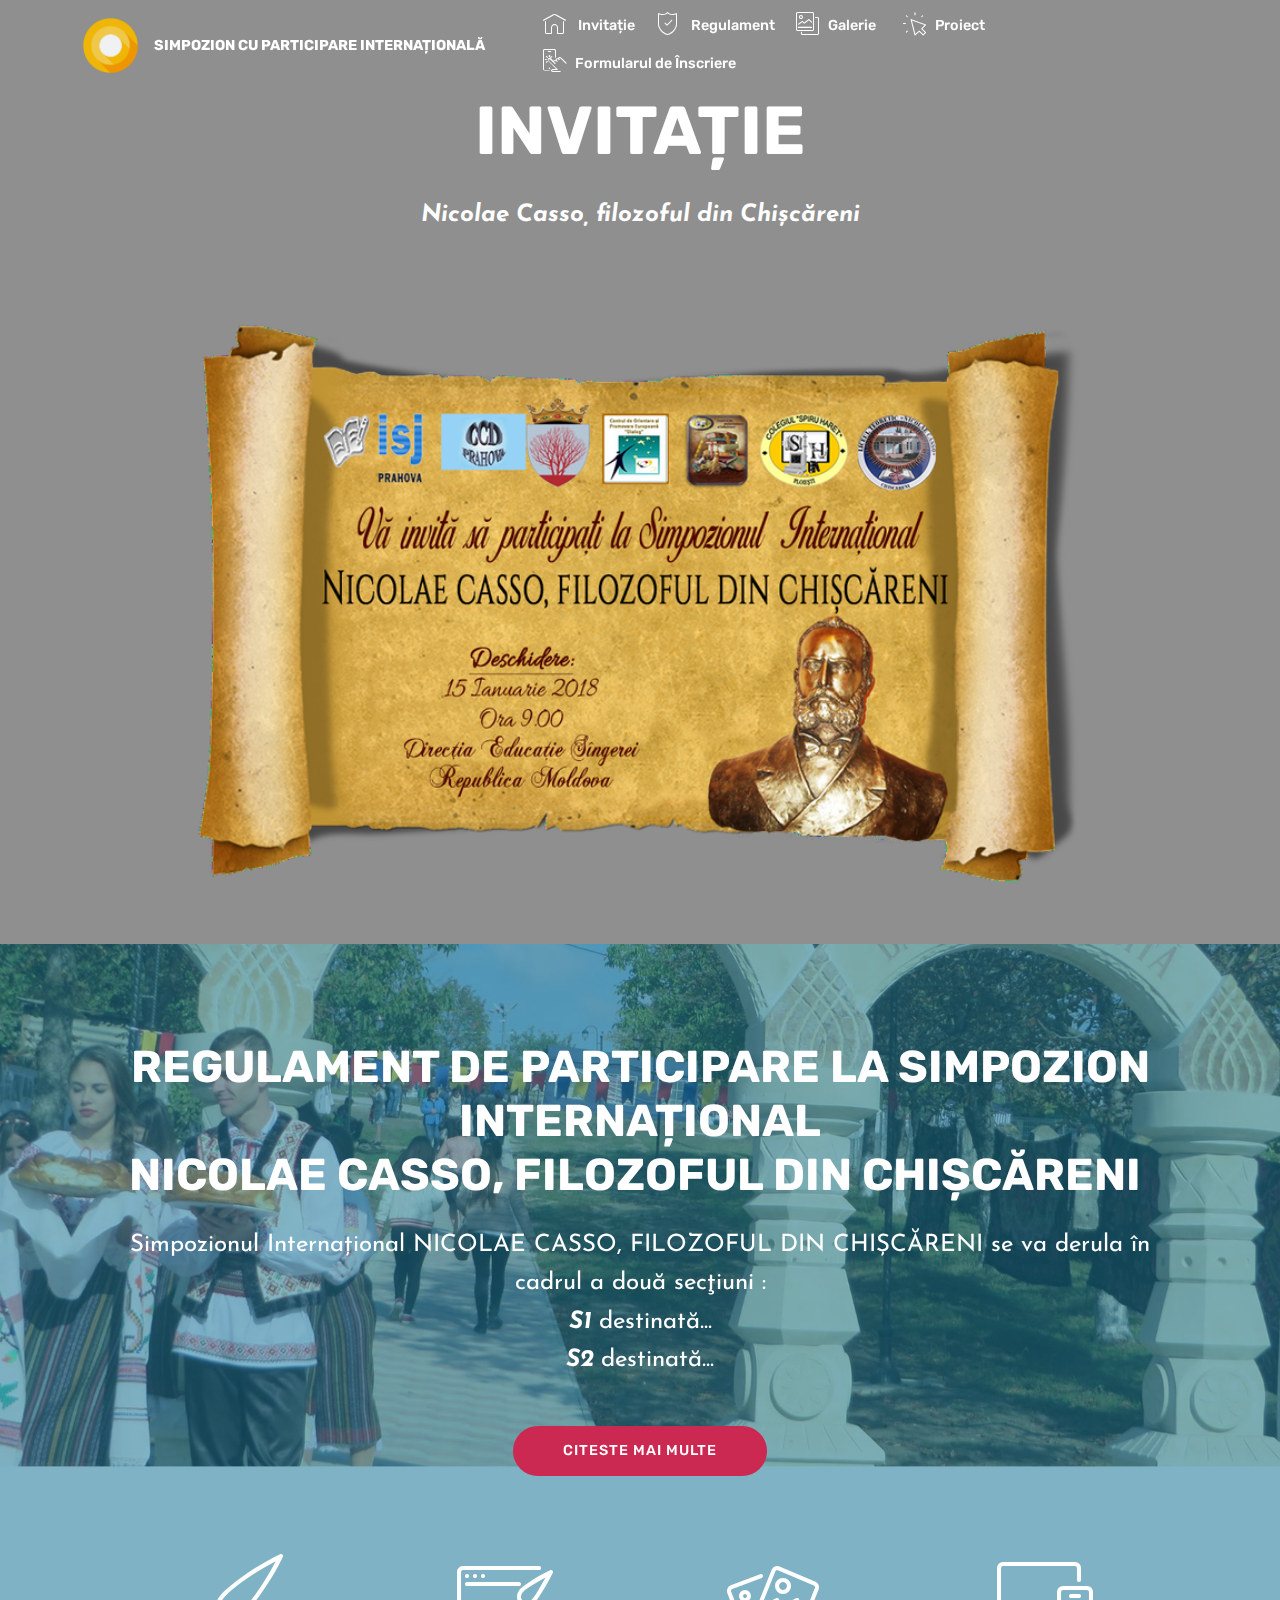
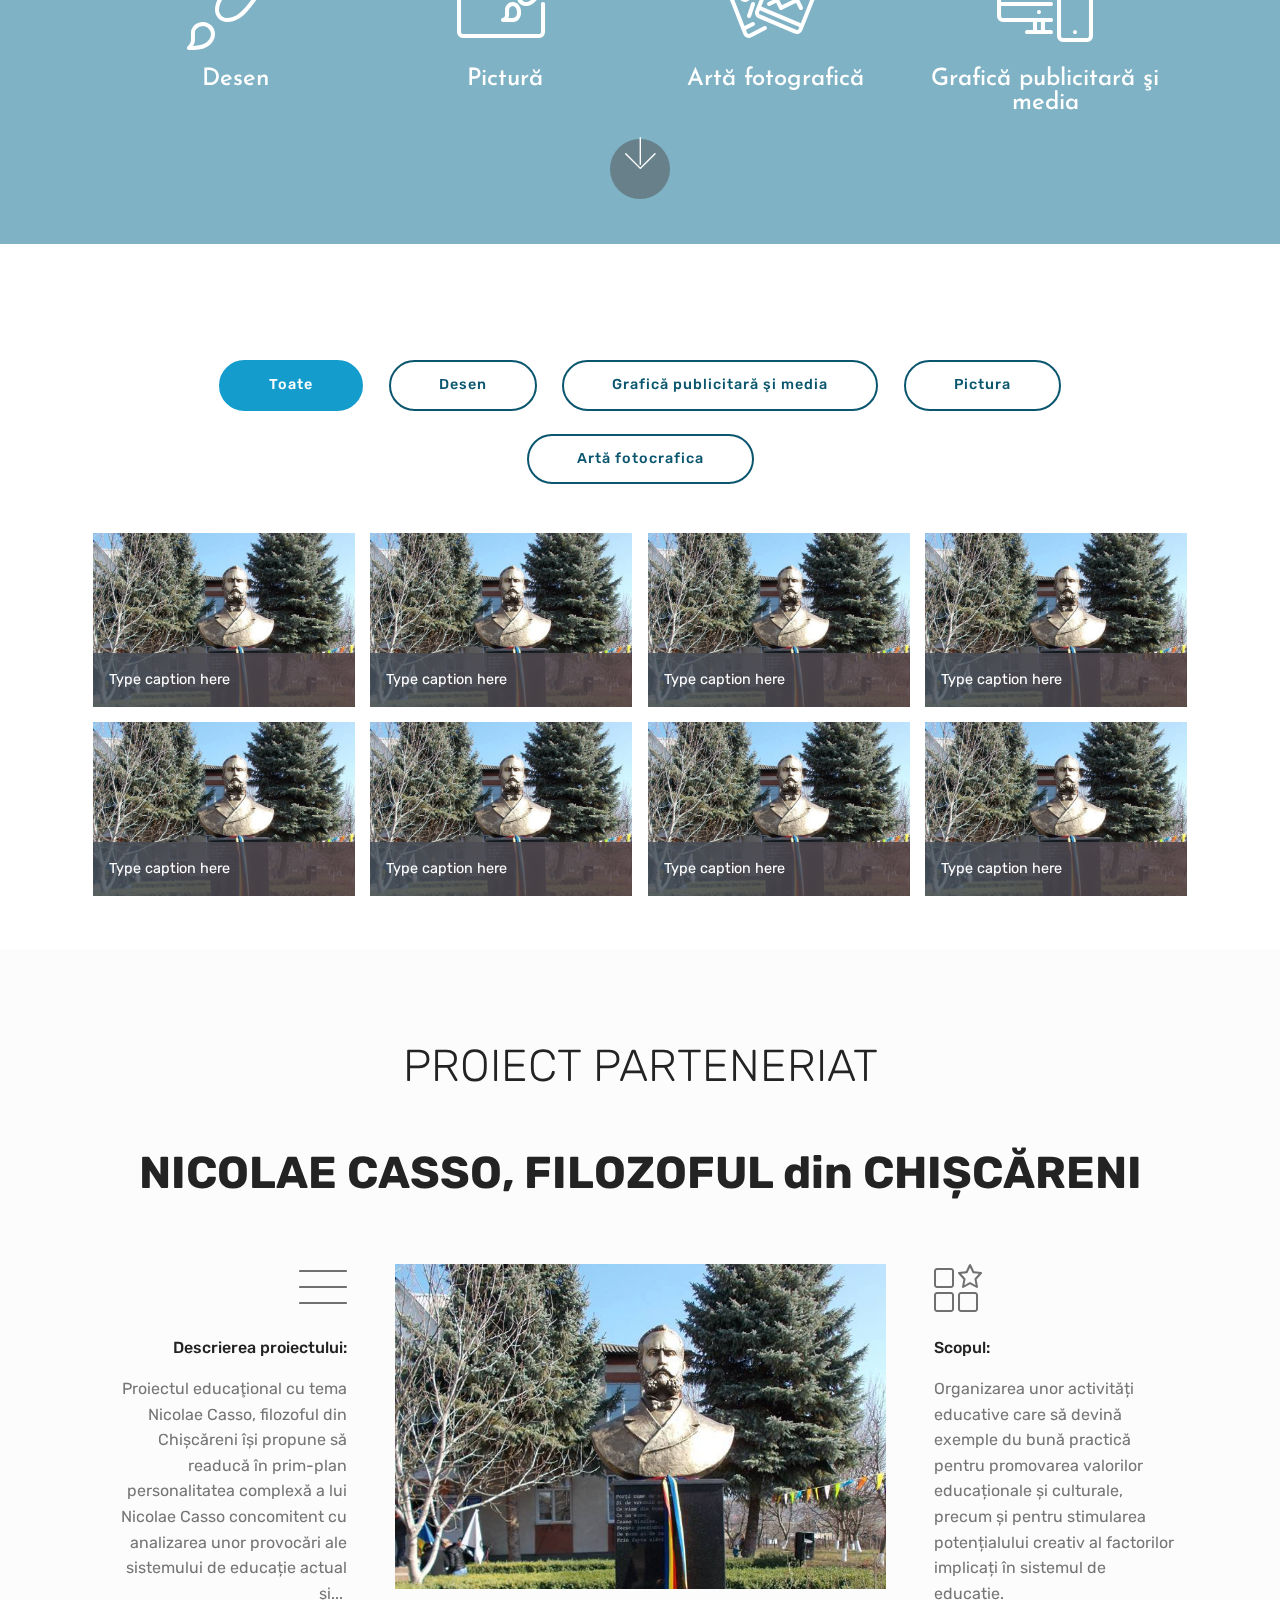
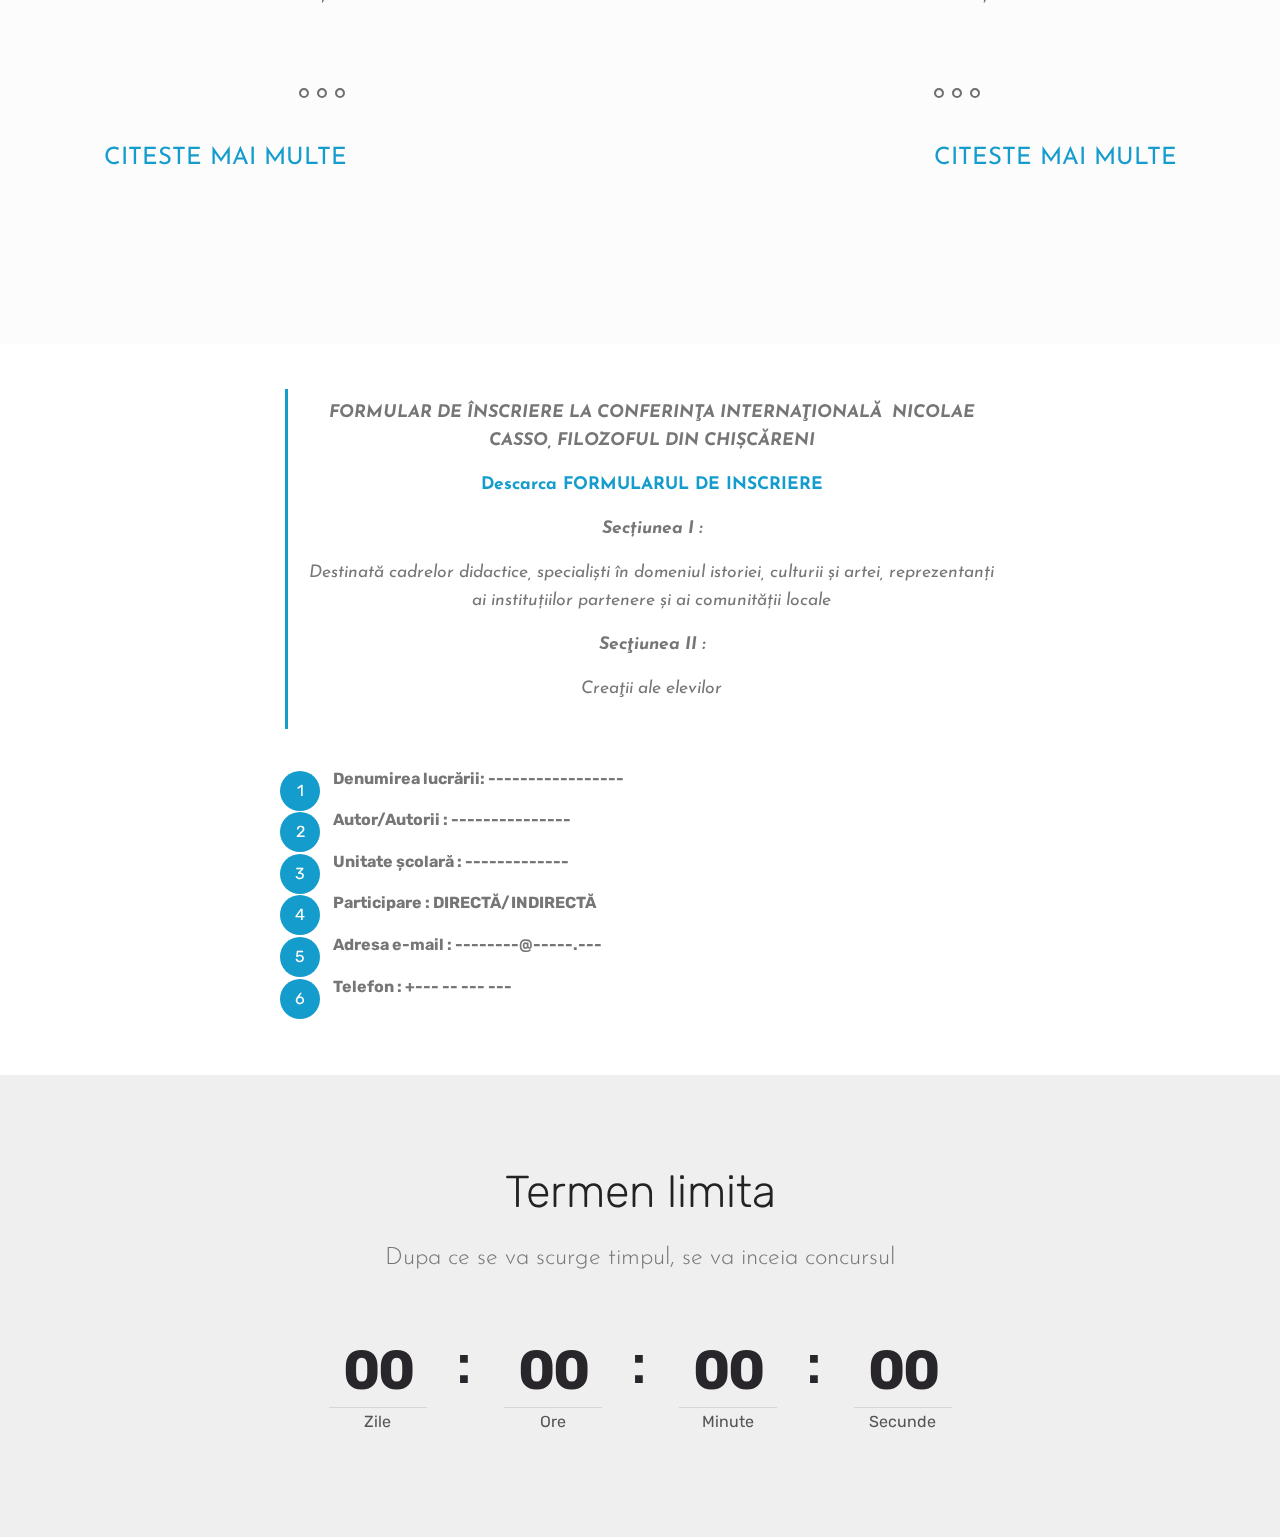
<file: index.html>
<!DOCTYPE html>
<html>
<head>
  <!-- Site made with Mobirise Website Builder v4.3.5, https://mobirise.com -->
  <meta charset="UTF-8">
  <meta http-equiv="X-UA-Compatible" content="IE=edge">
  <meta name="generator" content="Mobirise v4.3.5, mobirise.com">
  <meta name="viewport" content="width=device-width, initial-scale=1">
  <link rel="shortcut icon" href="assets/images/android-o-preview-logo-2000x2000.png" type="image/x-icon">
  <meta name="description" content="">
  <title>Pagina principala</title>
  <link rel="stylesheet" href="assets/web/assets/mobirise-icons/mobirise-icons.css">
  <link rel="stylesheet" href="assets/tether/tether.min.css">
  <link rel="stylesheet" href="assets/bootstrap/css/bootstrap.min.css">
  <link rel="stylesheet" href="assets/bootstrap/css/bootstrap-grid.min.css">
  <link rel="stylesheet" href="assets/bootstrap/css/bootstrap-reboot.min.css">
  <link rel="stylesheet" href="assets/dropdown/css/style.css">
  <link rel="stylesheet" href="assets/theme/css/style.css">
  <link rel="stylesheet" href="assets/mobirise-gallery/style.css">
  <link rel="stylesheet" href="assets/mobirise/css/mbr-additional.css" type="text/css">
  
  
  
</head>
<body>
<section class="menu cid-qABsSBTqVg" once="menu" id="menu1-1" data-rv-view="52">

    

    <nav class="navbar navbar-expand beta-menu navbar-dropdown align-items-center navbar-fixed-top navbar-toggleable-sm bg-color transparent">
        <button class="navbar-toggler navbar-toggler-right" type="button" data-toggle="collapse" data-target="#navbarSupportedContent" aria-controls="navbarSupportedContent" aria-expanded="false" aria-label="Toggle navigation">
            <div class="hamburger">
                <span></span>
                <span></span>
                <span></span>
                <span></span>
            </div>
        </button>
        <div class="menu-logo">
            <div class="navbar-brand">
                <span class="navbar-logo">
                    <a href="#top">
                         <img src="assets/images/android-o-preview-logo-2000x2000.png" alt="Mobirise" title="" media-simple="true" style="height: 3.8rem;">
                    </a>
                </span>
                <span class="navbar-caption-wrap"><a class="navbar-caption text-white display-4" href="#top">
                        SIMPOZION CU PARTICIPARE INTERNAȚIONALĂ
                    </a></span>
            </div>
        </div>
        <div class="collapse navbar-collapse" id="navbarSupportedContent">
            <ul class="navbar-nav nav-dropdown nav-right" data-app-modern-menu="true"><li class="nav-item">
                    <a class="nav-link link text-white display-4" href="index.html#header4-2">
                        <span class="mbri-home mbr-iconfont mbr-iconfont-btn"></span>
                        Invitație</a>
                </li>
                <li class="nav-item">
                    <a class="nav-link link text-white display-4" href="index.html#header12-3"><span class="mbri-protect mbr-iconfont mbr-iconfont-btn"></span>
                        
                        Regulament</a>
                </li><li class="nav-item"><a class="nav-link link text-white display-4" href="index.html#gallery1-4"><span class="mbri-photos mbr-iconfont mbr-iconfont-btn"></span>Galerie &nbsp;</a></li><li class="nav-item"><a class="nav-link link text-white display-4" href="index.html#features12-6"><span class="mbri-cursor-click mbr-iconfont mbr-iconfont-btn"></span>Proiect</a></li><li class="nav-item"><a class="nav-link link text-white display-4" href="index.html#content2-9"><span class="mbri-touch mbr-iconfont mbr-iconfont-btn"></span>Formularul de Înscriere</a></li></ul>
            
        </div>
    </nav>
</section>

<section class="engine"><a href="https://mobirise.co/p">bootstrap dropdown</a></section><section class="header4 cid-qABtzKd5zS" data-bg-video="https://www.youtube.com/watch?v=pGbIOC83-So" id="header4-2" data-rv-view="54">

    

    <div class="mbr-overlay" style="opacity: 0.4; background-color: rgb(0, 0, 0);">
    </div>

    <div class="container">
        <div class="row justify-content-md-center">
            <div class="media-content col-md-10">
                <h1 class="mbr-section-title align-center mbr-white pb-3 mbr-bold mbr-fonts-style display-1">INVITAȚIE</h1>
                
                <div class="mbr-text align-center mbr-white pb-3">
                    <p class="mbr-text mbr-fonts-style display-5"><strong><em>
                        Nicolae Casso, filozoful din Chișcăreni</em></strong></p>
                </div>
                
            </div>
        
            <div class="mbr-figure pt-5" style="width: 80%;">
                <img src="assets/images/invitatiie-fin-820x526.png" alt="Mobirise" title="" media-simple="true">
            </div>
        </div>
    </div>
</section>

<section class="header12 cid-qABuSRlTd6 mbr-fullscreen mbr-parallax-background" id="header12-3" data-rv-view="58">

    

    <div class="mbr-overlay" style="opacity: 0.5; background-color: rgb(15, 118, 153);">
    </div>

    <div class="container  ">
            <div class="media-container">
                <div class="col-md-12 align-center">
                    <h1 class="mbr-section-title pb-3 mbr-white mbr-bold mbr-fonts-style display-2">REGULAMENT DE PARTICIPARE LA SIMPOZION INTERNAȚIONAL 
<div>NICOLAE CASSO, FILOZOFUL DIN CHIȘCĂRENI&nbsp;</div></h1>
                    <p class="mbr-text pb-3 mbr-white mbr-fonts-style display-5">Simpozionul Internațional NICOLAE CASSO, FILOZOFUL DIN CHIȘCĂRENI se va derula în cadrul a două secţiuni :<br><strong><em>S1&nbsp;</em></strong>destinată...<strong><em><br>S2&nbsp;</em></strong>destinată...</p>
                    <div class="mbr-section-btn align-center py-2"><a class="btn btn-md btn-secondary display-4" href="regulament.html#header1-f">CITESTE MAI MULTE</a></div>

                    <div class="icons-media-container mbr-white">
                        <div class="card col-12 col-md-6 col-lg-3">
                            <div class="icon-block">
                            <a href="regulament.html#content10-d">
                                <span class="mbr-iconfont mbri-change-style" media-simple="true"></span>
                            </a>
                            </div>
                            <h5 class="mbr-fonts-style display-5">
                                Desen
                            </h5>
                        </div>

                        <div class="card col-12 col-md-6 col-lg-3">
                            <div class="icon-block">
                                <a href="regulament.html#content10-d">
                                    <span class="mbr-iconfont mbri-website-theme" media-simple="true"></span>
                                </a>
                            </div>
                            <h5 class="mbr-fonts-style display-5">
                                Pictură
                            </h5>
                        </div>

                        <div class="card col-12 col-md-6 col-lg-3">
                            <div class="icon-block">
                                <a href="regulament.html#content10-d">
                                    <span class="mbr-iconfont mbri-image-gallery" media-simple="true"></span>
                                </a>
                            </div>
                            <h5 class="mbr-fonts-style display-5">Artă fotografică</h5>
                        </div>

                        <div class="card col-12 col-md-6 col-lg-3">
                            <div class="icon-block">
                                <a href="regulament.html#content10-d">
                                    <span class="mbr-iconfont mbri-responsive" media-simple="true"></span>
                                </a>
                            </div>
                            <h5 class="mbr-fonts-style display-5">Grafică publicitară şi media</h5>
                        </div>
                    </div>
                </div>
            </div>
    </div>

    <div class="mbr-arrow hidden-sm-down" aria-hidden="true">
        <a href="#next">
            <i class="mbri-down mbr-iconfont"></i>
        </a>
    </div>
</section>

<section class="mbr-gallery mbr-slider-carousel cid-qABwZ5zkL2" id="gallery1-4" data-rv-view="61">

    

    <div class="container">
        <div><!-- Filter --><div class="mbr-gallery-filter container gallery-filter-active"><ul buttons="0"><li class="mbr-gallery-filter-all"><a class="btn btn-md btn-primary-outline active display-4" href="">Toate</a></li></ul></div><!-- Gallery --><div class="mbr-gallery-row"><div class="mbr-gallery-layout-default"><div><div><div class="mbr-gallery-item mbr-gallery-item--p1" data-video-url="false" data-tags="Desen"><div href="#lb-gallery1-4" data-slide-to="0" data-toggle="modal"><img src="assets/images/22752135-1961359564122182-852889563-n-e1508701403141-720x477-720x477.png" alt=""><span class="icon-focus"></span><span class="mbr-gallery-title mbr-fonts-style display-7">Type caption here</span></div></div><div class="mbr-gallery-item mbr-gallery-item--p1" data-video-url="false" data-tags="Grafică publicitară şi media"><div href="#lb-gallery1-4" data-slide-to="1" data-toggle="modal"><img src="assets/images/22752135-1961359564122182-852889563-n-e1508701403141-720x477-720x477.png" alt=""><span class="icon-focus"></span><span class="mbr-gallery-title mbr-fonts-style display-7">Type caption here</span></div></div><div class="mbr-gallery-item mbr-gallery-item--p1" data-video-url="false" data-tags="Grafică publicitară şi media"><div href="#lb-gallery1-4" data-slide-to="2" data-toggle="modal"><img src="assets/images/22752135-1961359564122182-852889563-n-e1508701403141-720x477-720x477.png" alt=""><span class="icon-focus"></span><span class="mbr-gallery-title mbr-fonts-style display-7">Type caption here</span></div></div><div class="mbr-gallery-item mbr-gallery-item--p1" data-video-url="false" data-tags="Grafică publicitară şi media"><div href="#lb-gallery1-4" data-slide-to="3" data-toggle="modal"><img src="assets/images/22752135-1961359564122182-852889563-n-e1508701403141-720x477-720x477.png" alt=""><span class="icon-focus"></span><span class="mbr-gallery-title mbr-fonts-style display-7">Type caption here</span></div></div><div class="mbr-gallery-item mbr-gallery-item--p1" data-video-url="false" data-tags="Pictura"><div href="#lb-gallery1-4" data-slide-to="4" data-toggle="modal"><img src="assets/images/22752135-1961359564122182-852889563-n-e1508701403141-720x477-720x477.png" alt=""><span class="icon-focus"></span><span class="mbr-gallery-title mbr-fonts-style display-7">Type caption here</span></div></div><div class="mbr-gallery-item mbr-gallery-item--p1" data-video-url="false" data-tags="Artă fotocrafica"><div href="#lb-gallery1-4" data-slide-to="5" data-toggle="modal"><img src="assets/images/22752135-1961359564122182-852889563-n-e1508701403141-720x477-720x477.png" alt=""><span class="icon-focus"></span><span class="mbr-gallery-title mbr-fonts-style display-7">Type caption here</span></div></div><div class="mbr-gallery-item mbr-gallery-item--p1" data-video-url="false" data-tags="Desen"><div href="#lb-gallery1-4" data-slide-to="6" data-toggle="modal"><img src="assets/images/22752135-1961359564122182-852889563-n-e1508701403141-720x477-720x477.png" alt=""><span class="icon-focus"></span><span class="mbr-gallery-title mbr-fonts-style display-7">Type caption here</span></div></div><div class="mbr-gallery-item mbr-gallery-item--p1" data-video-url="false" data-tags="Pictura"><div href="#lb-gallery1-4" data-slide-to="7" data-toggle="modal"><img src="assets/images/22752135-1961359564122182-852889563-n-e1508701403141-720x477-720x477.png" alt=""><span class="icon-focus"></span><span class="mbr-gallery-title mbr-fonts-style display-7">Type caption here</span></div></div></div></div><div class="clearfix"></div></div></div><!-- Lightbox --><div data-app-prevent-settings="" class="mbr-slider modal fade carousel slide" tabindex="-1" data-keyboard="true" data-interval="false" id="lb-gallery1-4"><div class="modal-dialog"><div class="modal-content"><div class="modal-body"><ol class="carousel-indicators"><li data-app-prevent-settings="" data-target="#lb-gallery1-4" class=" active" data-slide-to="0"></li><li data-app-prevent-settings="" data-target="#lb-gallery1-4" data-slide-to="1"></li><li data-app-prevent-settings="" data-target="#lb-gallery1-4" data-slide-to="2"></li><li data-app-prevent-settings="" data-target="#lb-gallery1-4" data-slide-to="3"></li><li data-app-prevent-settings="" data-target="#lb-gallery1-4" data-slide-to="4"></li><li data-app-prevent-settings="" data-target="#lb-gallery1-4" data-slide-to="5"></li><li data-app-prevent-settings="" data-target="#lb-gallery1-4" data-slide-to="6"></li><li data-app-prevent-settings="" data-target="#lb-gallery1-4" data-slide-to="7"></li></ol><div class="carousel-inner"><div class="carousel-item active"><img src="assets/images/22752135-1961359564122182-852889563-n-e1508701403141-720x477.png" alt=""></div><div class="carousel-item"><img src="assets/images/22752135-1961359564122182-852889563-n-e1508701403141-720x477.png" alt=""></div><div class="carousel-item"><img src="assets/images/22752135-1961359564122182-852889563-n-e1508701403141-720x477.png" alt=""></div><div class="carousel-item"><img src="assets/images/22752135-1961359564122182-852889563-n-e1508701403141-720x477.png" alt=""></div><div class="carousel-item"><img src="assets/images/22752135-1961359564122182-852889563-n-e1508701403141-720x477.png" alt=""></div><div class="carousel-item"><img src="assets/images/22752135-1961359564122182-852889563-n-e1508701403141-720x477.png" alt=""></div><div class="carousel-item"><img src="assets/images/22752135-1961359564122182-852889563-n-e1508701403141-720x477.png" alt=""></div><div class="carousel-item"><img src="assets/images/22752135-1961359564122182-852889563-n-e1508701403141-720x477.png" alt=""></div></div><a class="carousel-control carousel-control-prev" role="button" data-slide="prev" href="#lb-gallery1-4"><span class="mbri-left mbr-iconfont" aria-hidden="true"></span><span class="sr-only">Previous</span></a><a class="carousel-control carousel-control-next" role="button" data-slide="next" href="#lb-gallery1-4"><span class="mbri-right mbr-iconfont" aria-hidden="true"></span><span class="sr-only">Next</span></a><a class="close" href="#" role="button" data-dismiss="modal"><span class="sr-only">Close</span></a></div></div></div></div></div>
    </div>

</section>

<section class="features12 cid-qABypt7FIy mbr-parallax-background" id="features12-6" data-rv-view="96">
    
    

    <div class="mbr-overlay" style="opacity: 0.8; background-color: rgb(255, 255, 255);">
    </div>

    <div class="container">
        <h2 class="mbr-section-title pb-2 mbr-fonts-style display-2">PROIECT PARTENERIAT<br><br><strong>NICOLAE CASSO, FILOZOFUL din CHIȘCĂRENI</strong></h2>
        

        <div class="media-container-row pt-5">
            <div class="block-content align-right">
                <div class="card pl-3 pr-3 pb-5">
                    <div class="mbr-card-img-title">
                        <div class="card-img pb-3">
                             <span class="mbr-iconfont mbri-menu" media-simple="true"></span>
                        </div>
                        <div class="mbr-crt-title">
                            <h4 class="card-title py-2 mbr-crt-title mbr-fonts-style display-7">Descrierea proiectului:</h4>
                        </div>
                    </div>                

                    <div class="card-box">
                        <p class="mbr-text mbr-section-text mbr-fonts-style display-7">
                            Proiectul educaţional cu tema Nicolae Casso, filozoful din Chișcăreni  își propune să readucă în prim-plan personalitatea complexă a lui Nicolae Casso concomitent cu analizarea unor provocări ale sistemului de educație actual și...&nbsp;<br>
                        </p>
                    </div>
                </div>

                <div class="card pl-3 pr-3 pb-5">
                    <div class="mbr-card-img-title">
                        <div class="card-img pb-3">
                            <a href="proiect.html"><span class="mbr-iconfont mbri-more-horizontal" media-simple="true"></span></a>
                        </div>
                        <div class="mbr-crt-title">
                            <h4 class="card-title py-2 mbr-crt-title mbr-fonts-style display-5"><em><a href="proiect.html" target="_blank">CITESTE MAI MULTE</a></em></h4>
                        </div>
                    </div>
                    <div class="card-box">
                        <p class="mbr-text mbr-section-text mbr-fonts-style display-7"></p>
                    </div>
                </div>
            </div>

            <div class="mbr-figure" style="width: 50%;">
                <img src="assets/images/22752135-1961359564122182-852889563-n-e1508701403141-720x477.png" alt="Mobirise" title="" media-simple="true">
            </div>

            <div class="block-content align-left  ">
                <div class="card pl-3 pr-3 pb-5">
                    <div class="mbr-card-img-title">
                        <div class="card-img pb-3">
                             <span class="mbri-features mbr-iconfont" media-simple="true"></span>
                        </div>
                        <div class="mbr-crt-title">
                            <h4 class="card-title py-2 mbr-crt-title mbr-fonts-style display-7">
                                Scopul:
                            </h4>
                        </div>
                    </div>                

                    <div class="card-box">
                        <p class="mbr-text mbr-section-text mbr-fonts-style display-7">
                            Organizarea unor activități educative care să devină exemple du bună practică pentru promovarea valorilor educaționale și culturale, precum și pentru stimularea potențialului creativ al factorilor implicați în sistemul de educație. &nbsp; &nbsp; &nbsp; &nbsp; &nbsp; &nbsp; &nbsp; &nbsp; &nbsp; &nbsp; &nbsp; &nbsp; &nbsp;</p>
                    </div>
                </div>

                <div class="card pl-3 pr-3 pb-5">
                    <div class="mbr-card-img-title">
                        <div class="card-img pb-3">
                            <a href="proiect.html"><span class="mbr-iconfont mbri-more-horizontal" media-simple="true"></span></a>
                        </div>
                        <div class="mbr-crt-title">
                            <h4 class="card-title py-2 mbr-crt-title mbr-fonts-style display-5"><a href="proiect.html" target="_blank">CITESTE MAI MULTE</a></h4>
                        </div>
                    </div>
                    <div class="card-box">
                        <p class="mbr-text mbr-section-text mbr-fonts-style display-7"></p>
                    </div>
                </div>
            </div>
        </div>
    </div>
</section>

<section class="mbr-section article content1 cid-qABBdMo2V6" id="content2-9" data-rv-view="99">

     

    <div class="container">
        <div class="media-container-row">
            <div class="mbr-text col-12 col-md-8 mbr-fonts-style display-5">
                <blockquote><p><strong>FORMULAR DE ÎNSCRIERE LA CONFERINŢA INTERNAŢIONALĂ
&nbsp;</strong><strong>NICOLAE CASSO, FILOZOFUL DIN CHIȘCĂRENI</strong></p><p><span style="font-size: 1.09rem;"><a href="https://drive.google.com/file/d/0B5kbv3Vb9YOIc0Y3cTQ0NUFmTXM/view" target="_blank"><strong>Descarca FORMULARUL DE INSCRIERE</strong></a></span></p><p><strong>Secțiunea I :
</strong></p><p><span style="font-size: 1.09rem;">Destinată cadrelor didactice, specialiști în domeniul istoriei, culturii și artei, reprezentanți ai instituțiilor partenere și ai comunității locale
</span></p><p><strong>Secţiunea II :
</strong></p><p><span style="font-size: 1.09rem;">
</span><span style="font-size: 1.09rem;">Creaţii ale elevilor</span></p></blockquote>
            </div>
        </div>
    </div>
</section>

<section class="mbr-section article content11 cid-qABB9ejpaD" id="content11-8" data-rv-view="100">
     

    <div class="container">
        <div class="media-container-row">
            <div class="mbr-text counter-container col-12 col-md-8 mbr-fonts-style display-7">
                <ol>
                    <li><strong>Denumirea lucrării: -----------------</strong></li>
                    <li><strong>Autor/Autorii : ---------------</strong></li>
                    <li><strong>Unitate școlară : -------------</strong></li><li><strong>Participare :  DIRECTĂ/INDIRECTĂ</strong></li><li><strong>Adresa e-mail : --------@-----.---</strong></li><li><strong>Telefon : +--- -- --- ---</strong></li>
                </ol>
            </div>
        </div>
    </div>
</section>

<section class="countdown1 cid-qABClkynUD" id="countdown1-a" data-rv-view="101">
    
    
    
    <div class="container ">
        <h2 class="mbr-section-title pb-3 align-center mbr-fonts-style display-2">
            Termen limita</h2>
        <h3 class="mbr-section-subtitle align-center mbr-fonts-style display-5">
            Dupa ce se va scurge timpul, se va inceia concursul</h3>
        
    </div>
    <div class="container countdown-cont align-center">
        <div class="daysCountdown" title="Zile"></div>
        <div class="hoursCountdown" title="Ore"></div> 
        <div class="minutesCountdown" title="Minute"></div> 
        <div class="secondsCountdown" title="Secunde"></div>
        <div class="countdown pt-5 mt-2" data-due-date="2018/01/01"> 
        </div>
    </div>
</section>


  <script src="assets/web/assets/jquery/jquery.min.js"></script>
  <script src="assets/popper/popper.min.js"></script>
  <script src="assets/tether/tether.min.js"></script>
  <script src="assets/bootstrap/js/bootstrap.min.js"></script>
  <script src="assets/smooth-scroll/smooth-scroll.js"></script>
  <script src="assets/dropdown/js/script.min.js"></script>
  <script src="assets/touch-swipe/jquery.touch-swipe.min.js"></script>
  <script src="assets/jquery-mb-ytplayer/jquery.mb.ytplayer.min.js"></script>
  <script src="assets/countdown/jquery.countdown.min.js"></script>
  <script src="assets/jarallax/jarallax.min.js"></script>
  <script src="assets/masonry/masonry.pkgd.min.js"></script>
  <script src="assets/imagesloaded/imagesloaded.pkgd.min.js"></script>
  <script src="assets/bootstrap-carousel-swipe/bootstrap-carousel-swipe.js"></script>
  <script src="assets/jquery-mb-vimeo_player/jquery.mb.vimeo_player.js"></script>
  <script src="assets/theme/js/script.js"></script>
  <script src="assets/mobirise-gallery/player.min.js"></script>
  <script src="assets/mobirise-gallery/script.js"></script>
  <script src="assets/mobirise-slider-video/script.js"></script>
  
  
</body>
</html>
</file>
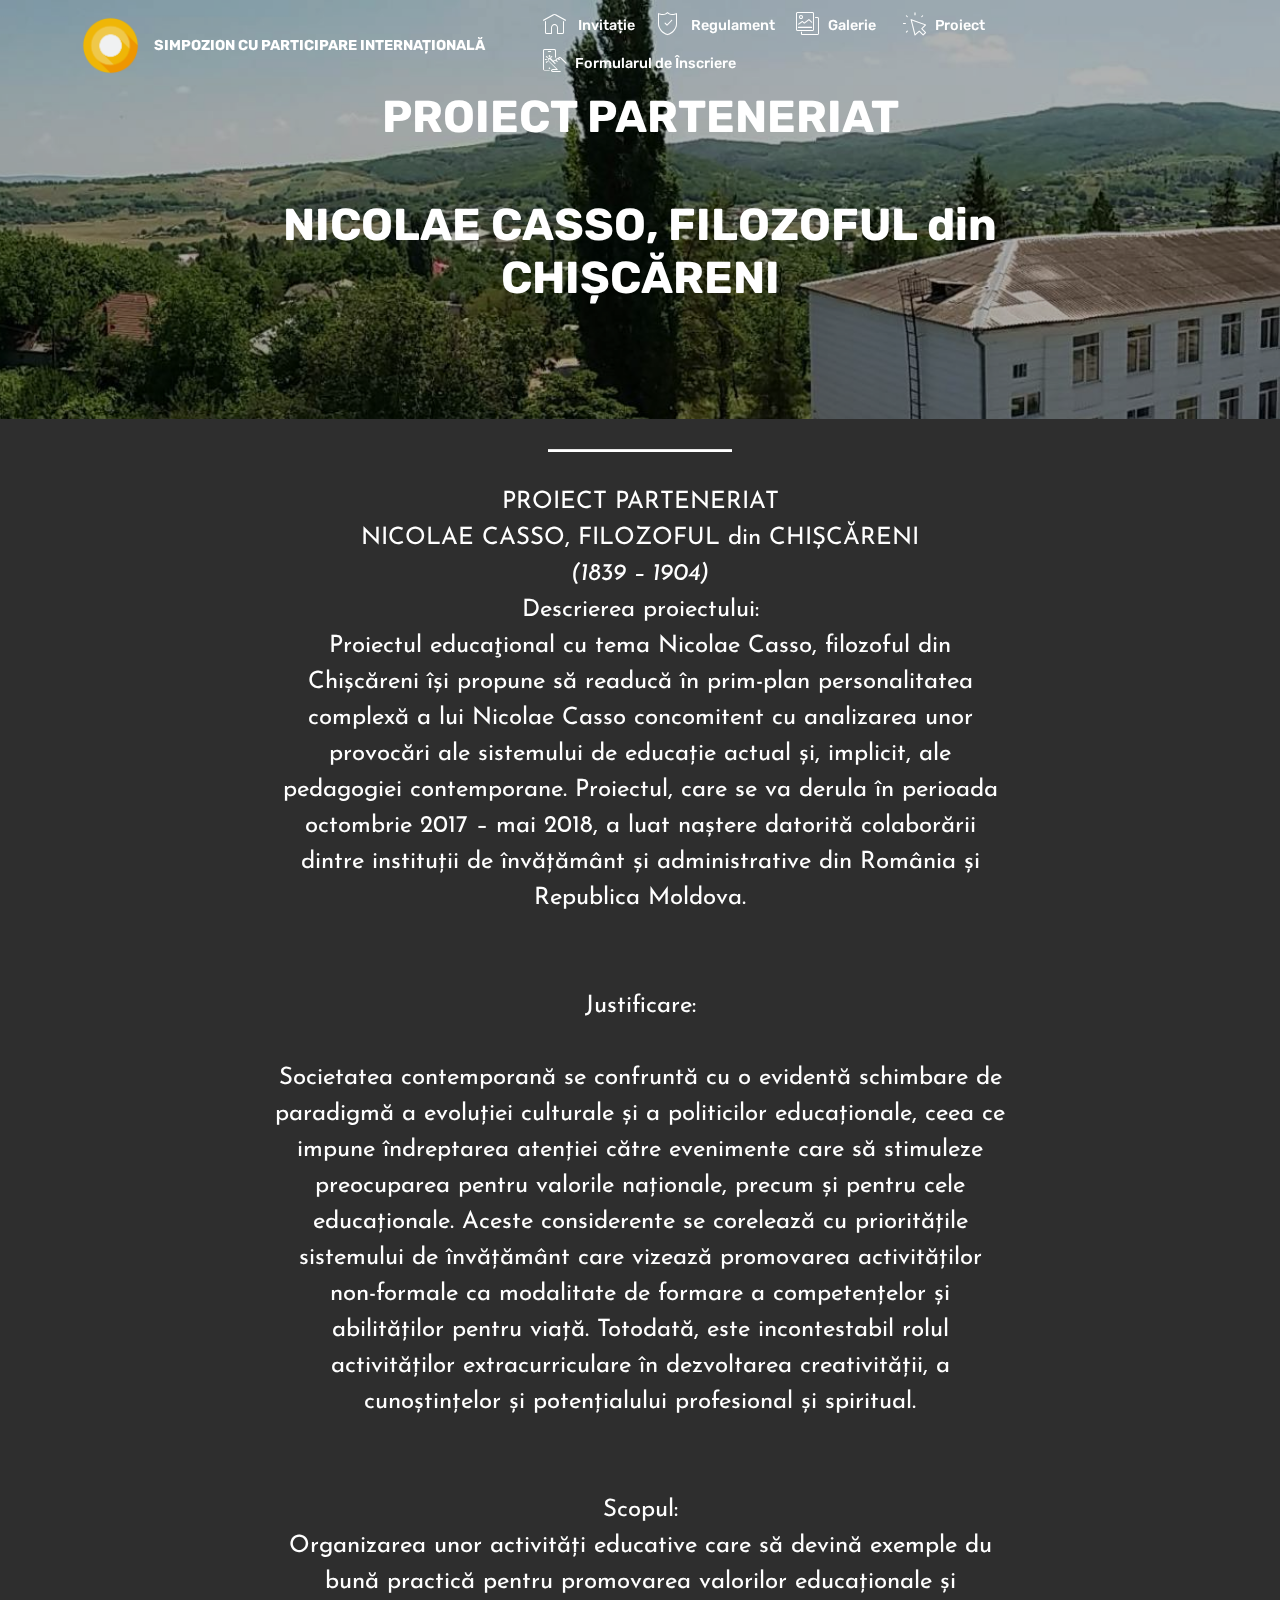
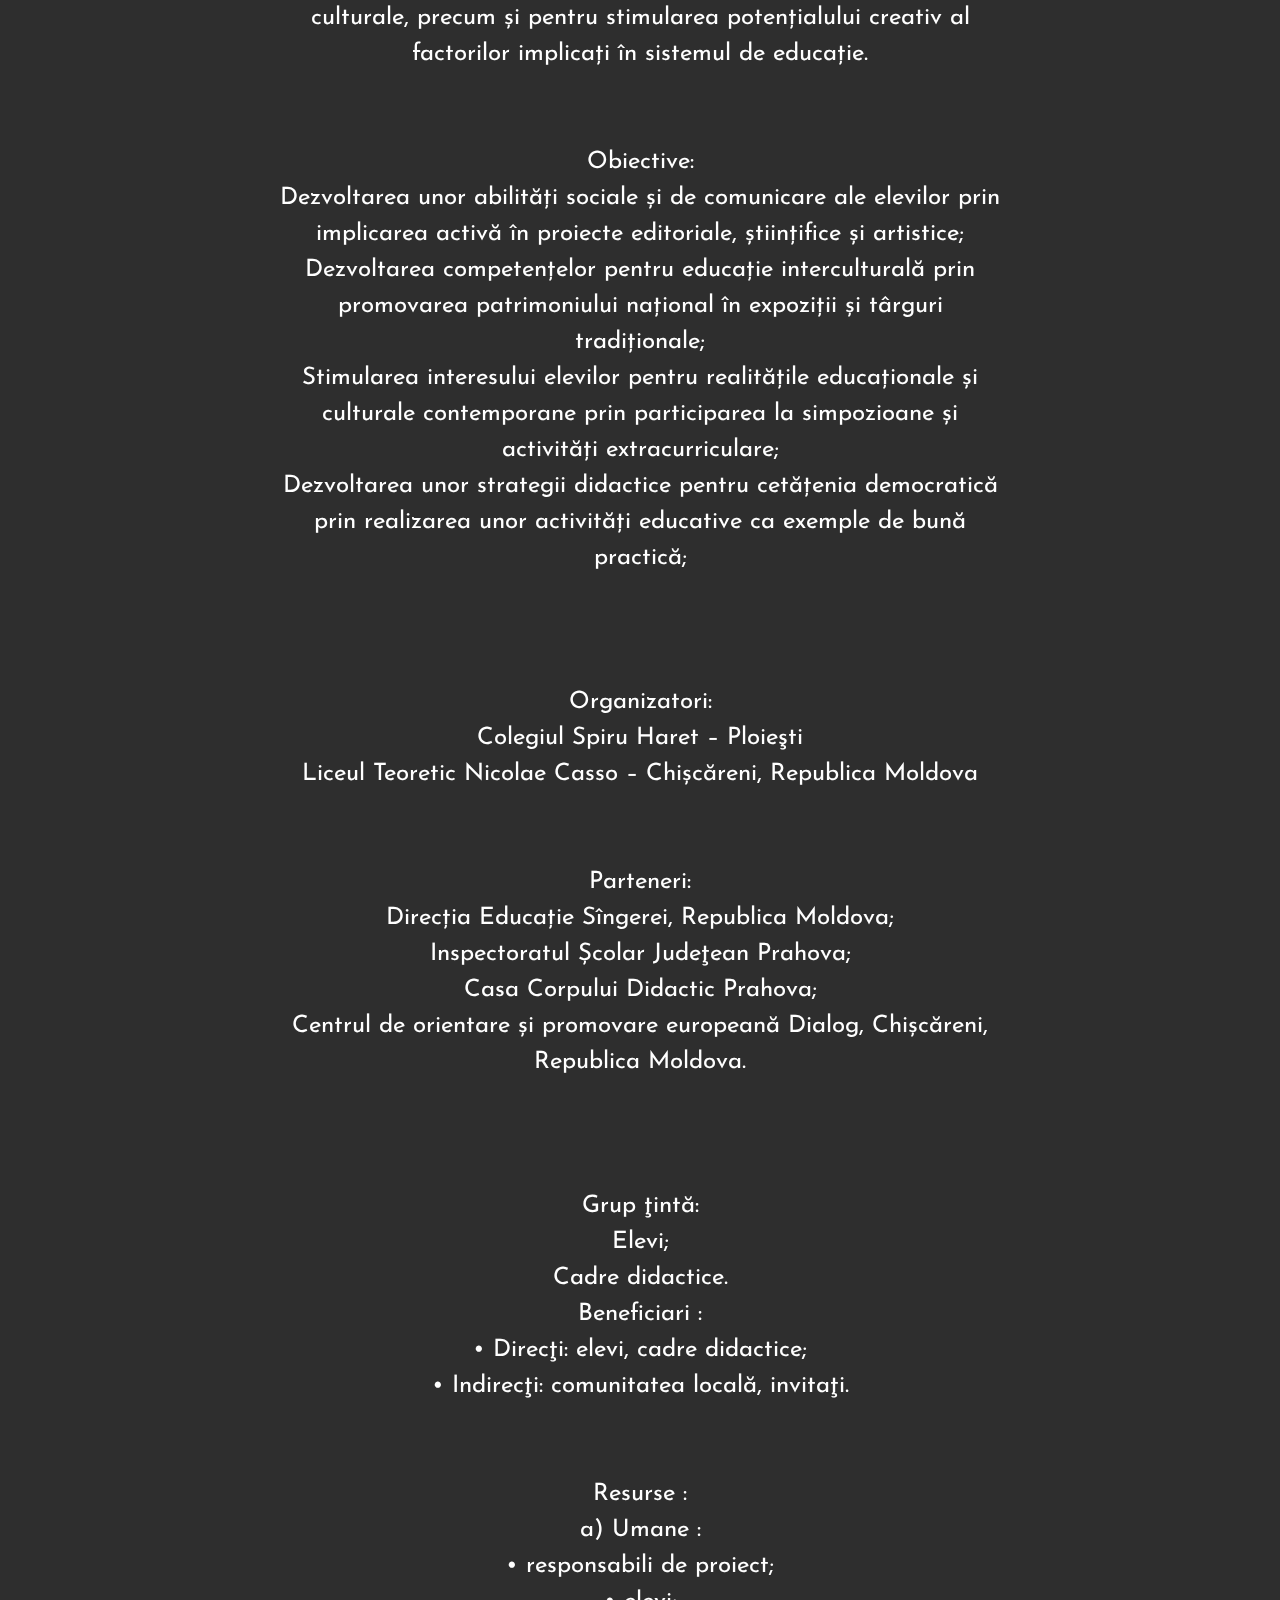
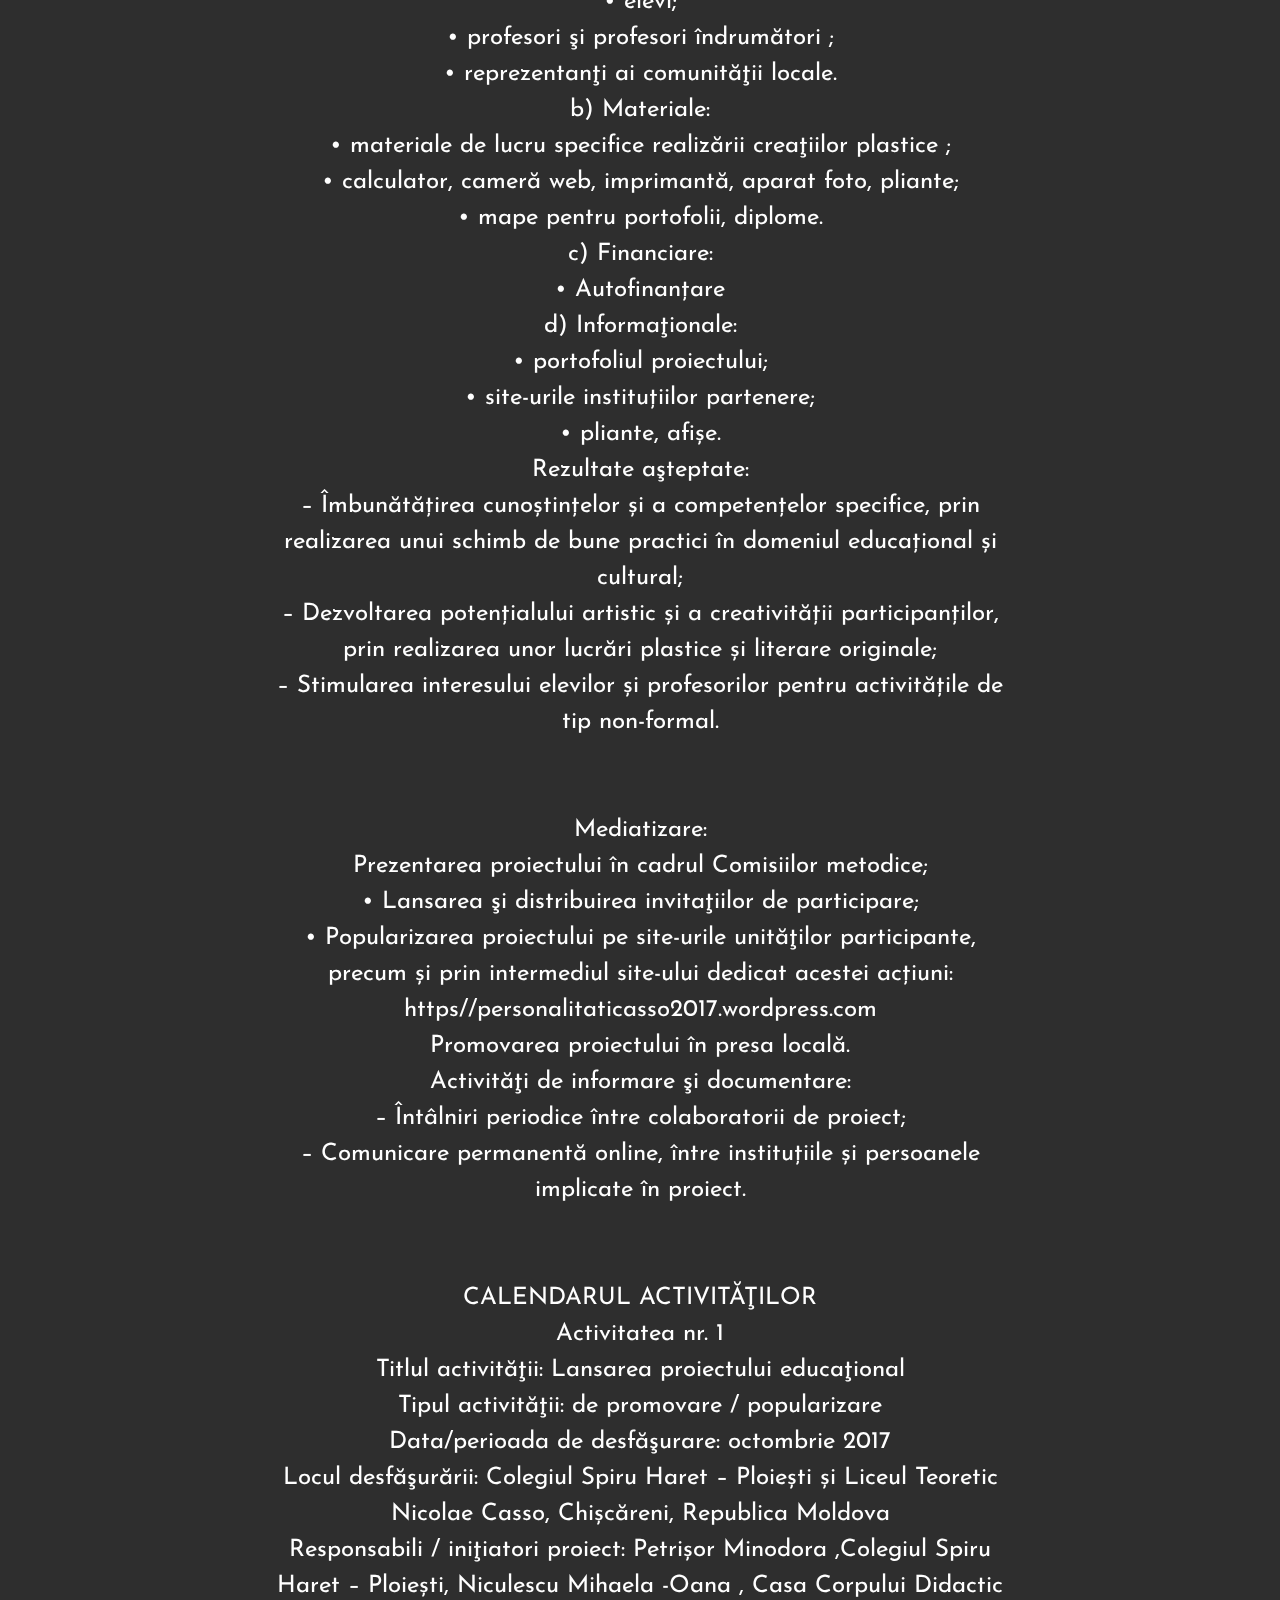
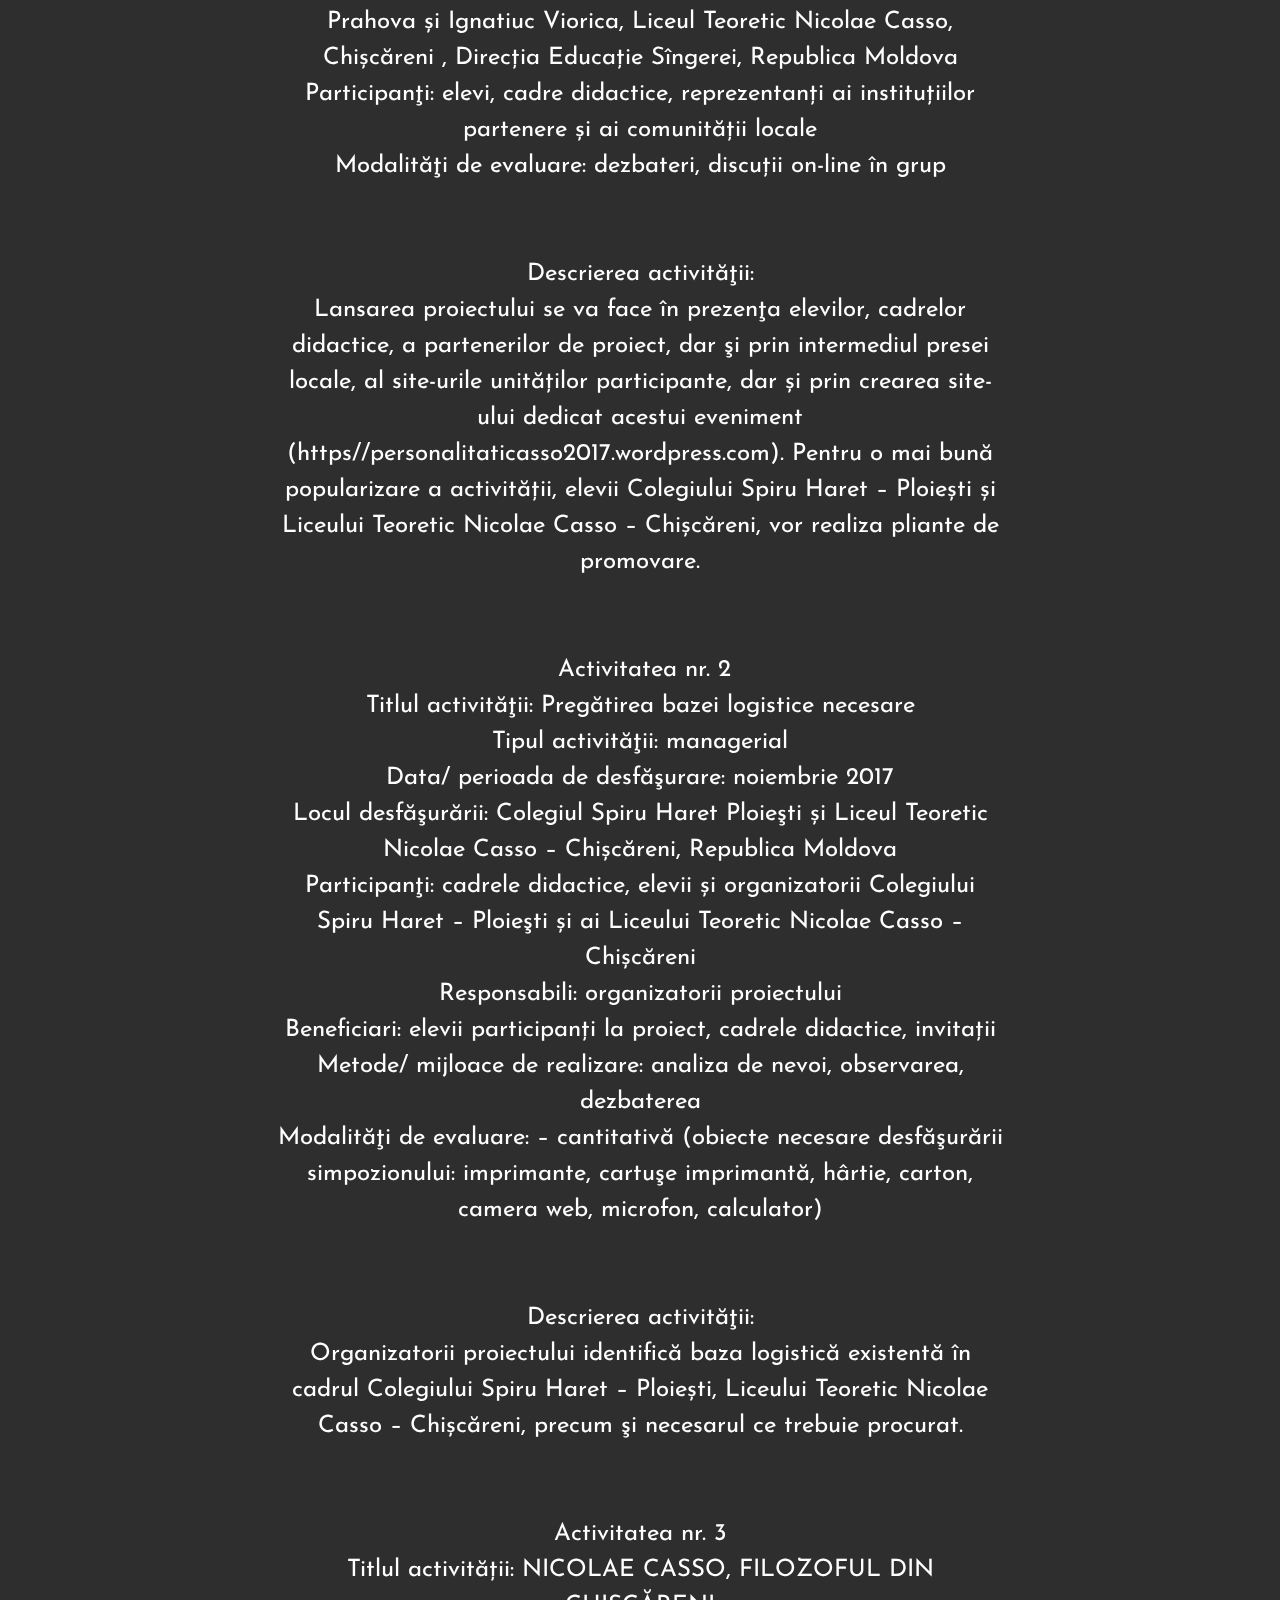
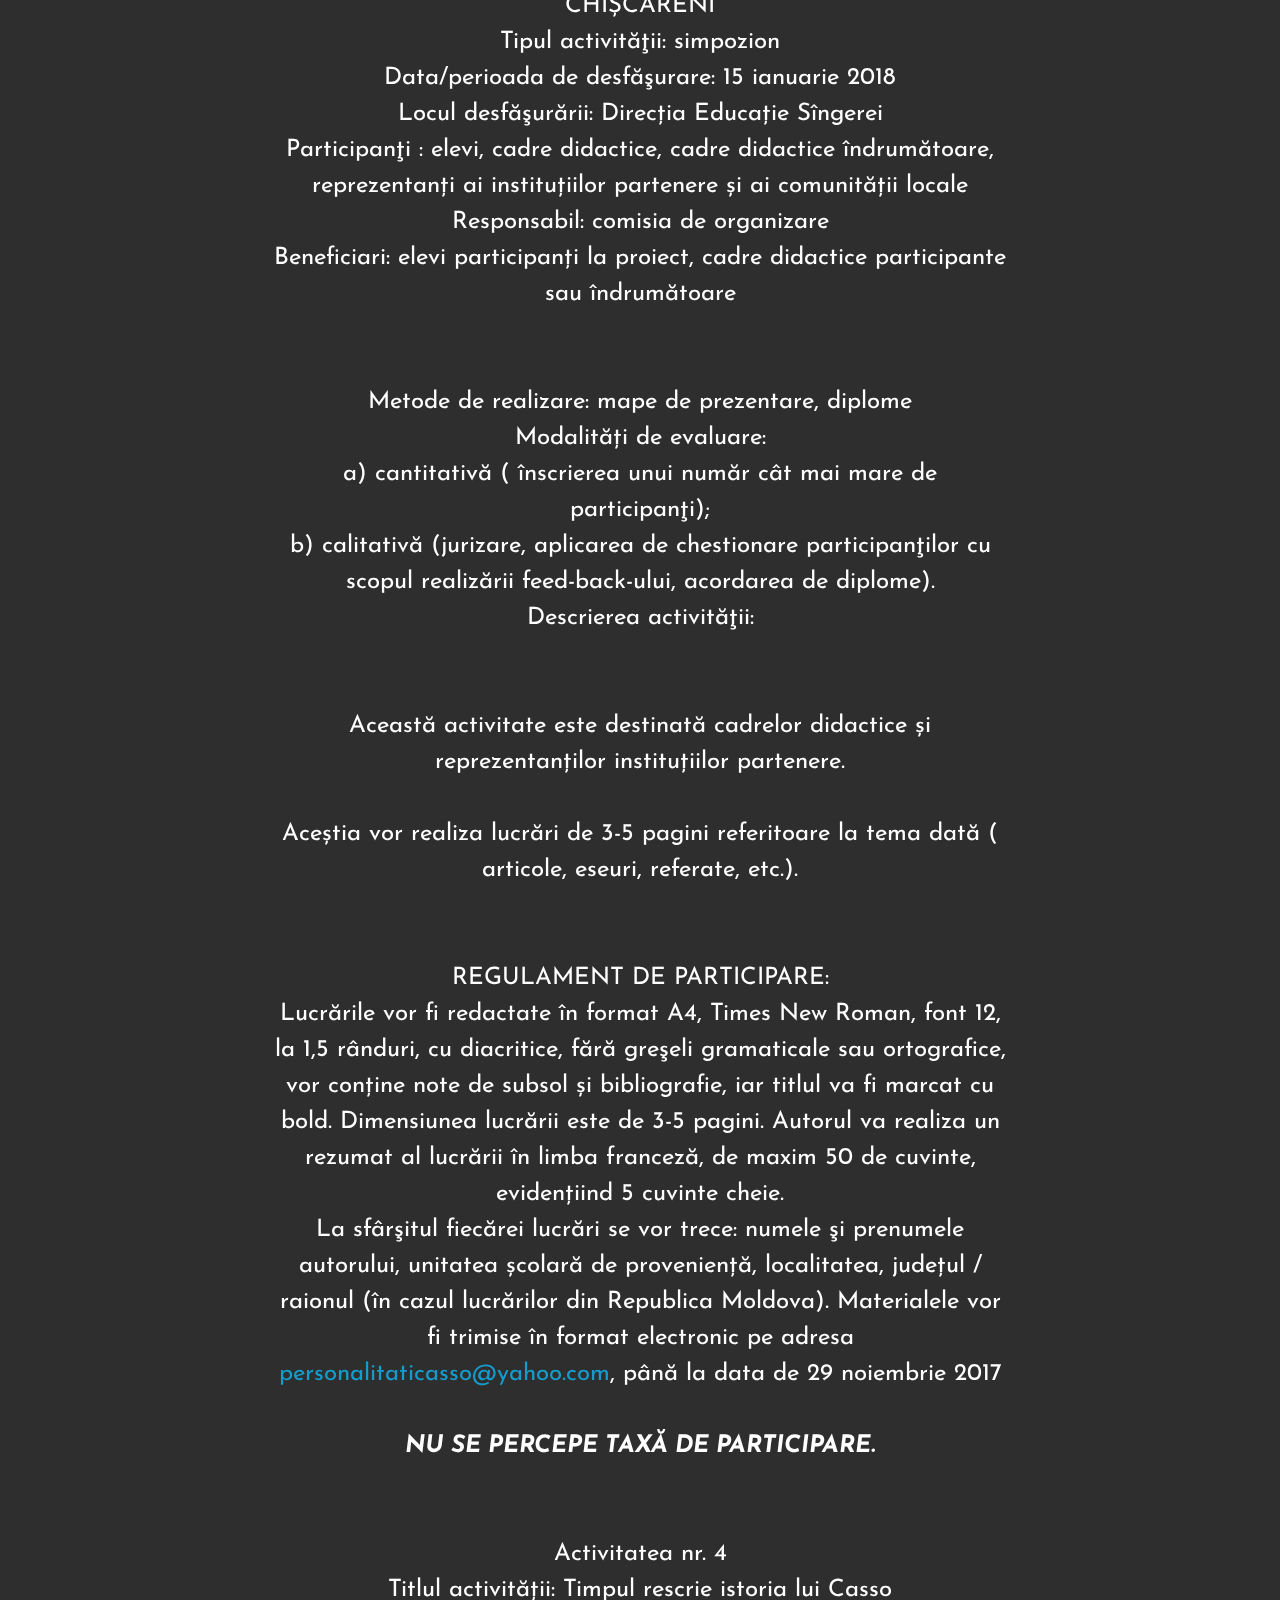
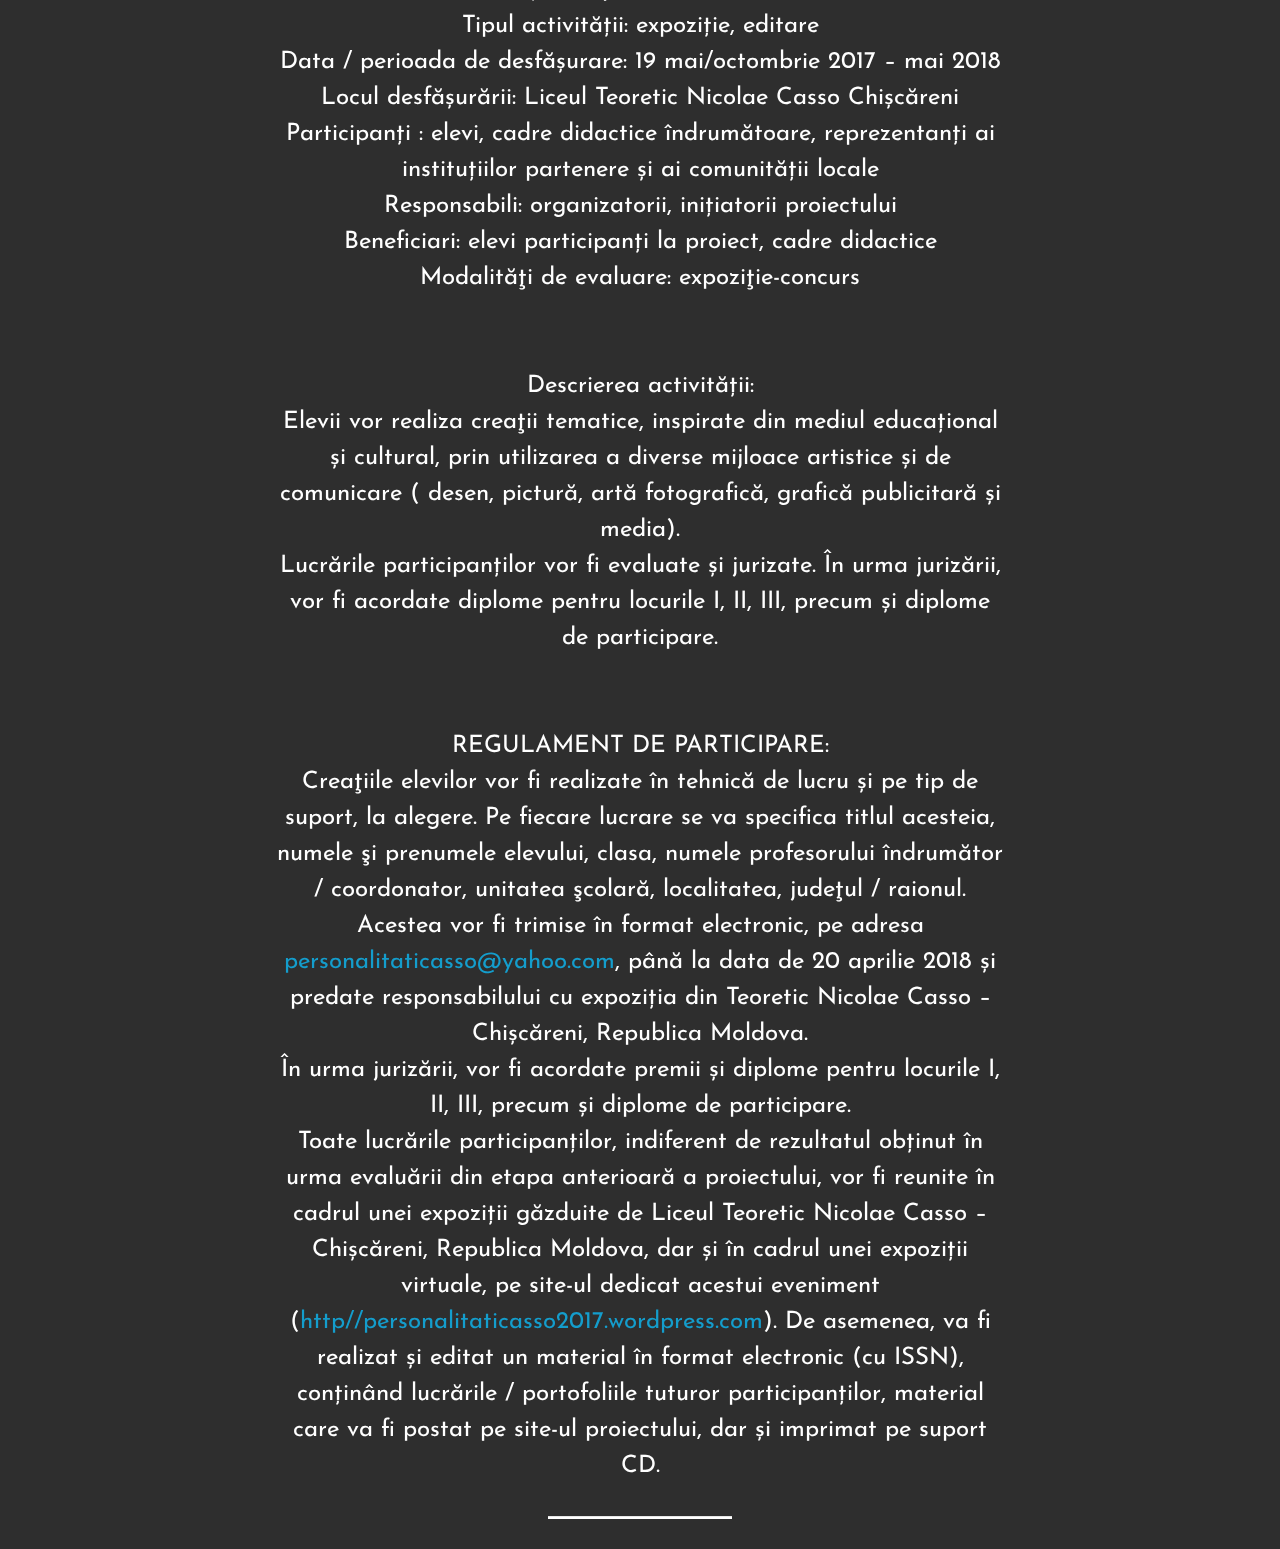
<file: proiect.html>
<!DOCTYPE html>
<html>
<head>
  <!-- Site made with Mobirise Website Builder v4.3.5, https://mobirise.com -->
  <meta charset="UTF-8">
  <meta http-equiv="X-UA-Compatible" content="IE=edge">
  <meta name="generator" content="Mobirise v4.3.5, mobirise.com">
  <meta name="viewport" content="width=device-width, initial-scale=1">
  <link rel="shortcut icon" href="assets/images/android-o-preview-logo-2000x2000.png" type="image/x-icon">
  <meta name="description" content="">
  <title>Proiect</title>
  <link rel="stylesheet" href="assets/web/assets/mobirise-icons/mobirise-icons.css">
  <link rel="stylesheet" href="assets/tether/tether.min.css">
  <link rel="stylesheet" href="assets/bootstrap/css/bootstrap.min.css">
  <link rel="stylesheet" href="assets/bootstrap/css/bootstrap-grid.min.css">
  <link rel="stylesheet" href="assets/bootstrap/css/bootstrap-reboot.min.css">
  <link rel="stylesheet" href="assets/dropdown/css/style.css">
  <link rel="stylesheet" href="assets/theme/css/style.css">
  <link rel="stylesheet" href="assets/mobirise/css/mbr-additional.css" type="text/css">
  
  
  
</head>
<body>
<section class="header1 cid-qABFHyzmQj mbr-parallax-background" id="header1-g" data-rv-view="111">

    

    <div class="mbr-overlay" style="opacity: 0.3; background-color: rgb(0, 0, 0);">
    </div>

    <div class="container">
        <div class="row justify-content-md-center">
            <div class="mbr-white col-md-10">
                <h1 class="mbr-section-title align-center mbr-bold pb-3 mbr-fonts-style display-2">PROIECT PARTENERIAT
<br><br><div>NICOLAE CASSO, FILOZOFUL din CHIȘCĂRENI</div></h1>
                
                
                
            </div>
        </div>
    </div>

</section>

<section class="engine"><a href="https://mobirise.co/e">web page authoring software</a></section><section class="menu cid-qABsSBTqVg" once="menu" id="menu1-h" data-rv-view="114">

    

    <nav class="navbar navbar-expand beta-menu navbar-dropdown align-items-center navbar-fixed-top navbar-toggleable-sm bg-color transparent">
        <button class="navbar-toggler navbar-toggler-right" type="button" data-toggle="collapse" data-target="#navbarSupportedContent" aria-controls="navbarSupportedContent" aria-expanded="false" aria-label="Toggle navigation">
            <div class="hamburger">
                <span></span>
                <span></span>
                <span></span>
                <span></span>
            </div>
        </button>
        <div class="menu-logo">
            <div class="navbar-brand">
                <span class="navbar-logo">
                    <a href="#top">
                         <img src="assets/images/android-o-preview-logo-2000x2000.png" alt="Mobirise" title="" media-simple="true" style="height: 3.8rem;">
                    </a>
                </span>
                <span class="navbar-caption-wrap"><a class="navbar-caption text-white display-4" href="#top">
                        SIMPOZION CU PARTICIPARE INTERNAȚIONALĂ
                    </a></span>
            </div>
        </div>
        <div class="collapse navbar-collapse" id="navbarSupportedContent">
            <ul class="navbar-nav nav-dropdown nav-right" data-app-modern-menu="true"><li class="nav-item">
                    <a class="nav-link link text-white display-4" href="index.html#header4-2">
                        <span class="mbri-home mbr-iconfont mbr-iconfont-btn"></span>
                        Invitație</a>
                </li>
                <li class="nav-item">
                    <a class="nav-link link text-white display-4" href="index.html#header12-3"><span class="mbri-protect mbr-iconfont mbr-iconfont-btn"></span>
                        
                        Regulament</a>
                </li><li class="nav-item"><a class="nav-link link text-white display-4" href="index.html#gallery1-4"><span class="mbri-photos mbr-iconfont mbr-iconfont-btn"></span>Galerie &nbsp;</a></li><li class="nav-item"><a class="nav-link link text-white display-4" href="index.html#features12-6"><span class="mbri-cursor-click mbr-iconfont mbr-iconfont-btn"></span>Proiect</a></li><li class="nav-item"><a class="nav-link link text-white display-4" href="index.html#content2-9"><span class="mbri-touch mbr-iconfont mbr-iconfont-btn"></span>Formularul de Înscriere</a></li></ul>
            
        </div>
    </nav>
</section>

<section class="mbr-section article content10 cid-qABFwdIsbt" id="content10-i" data-rv-view="116">
    
     

    <div class="container">
        <div class="inner-container" style="width: 66%;">
            <hr class="line" style="width: 25%;">
            <div class="section-text align-center mbr-white mbr-fonts-style display-5">PROIECT PARTENERIAT
<div>NICOLAE CASSO, FILOZOFUL din CHIȘCĂRENI
</div><div><em>(1839 – 1904)
</em></div><div>
</div><div>Descrierea proiectului:
</div><div>
</div><div>Proiectul educaţional cu tema Nicolae Casso, filozoful din Chișcăreni  își propune să readucă în prim-plan personalitatea complexă a lui Nicolae Casso concomitent cu analizarea unor provocări ale sistemului de educație actual și, implicit, ale pedagogiei contemporane. Proiectul, care se va derula în perioada octombrie 2017 – mai 2018, a luat naștere datorită colaborării dintre  instituții de învățământ și administrative din România și Republica Moldova.
</div><div>
</div><br><div><br></div><div>Justificare:
</div><div><br></div><div>Societatea contemporană se confruntă cu o evidentă schimbare de paradigmă a evoluției culturale și a politicilor educaționale, ceea ce impune îndreptarea atenției către evenimente care să stimuleze preocuparea pentru valorile naționale, precum și pentru cele educaționale. Aceste considerente se corelează cu prioritățile sistemului de învățământ care vizează promovarea activităților non-formale ca modalitate de formare a competențelor și abilităților pentru viață. Totodată, este incontestabil rolul activităților extracurriculare în dezvoltarea creativității, a cunoștințelor și potențialului profesional și spiritual.
</div><div>
</div><br><div><br></div><div>Scopul:
</div><div>
</div><div>Organizarea unor activități educative care să devină exemple du bună practică pentru promovarea valorilor educaționale și culturale, precum și pentru stimularea potențialului creativ al factorilor implicați în sistemul de educație.
</div><div>
</div><br><div><br></div><div>Obiective:
</div><div>
</div><div>Dezvoltarea unor abilități sociale și de comunicare ale elevilor prin implicarea activă în proiecte editoriale, științifice și artistice;
</div><div>Dezvoltarea competențelor pentru educație interculturală prin promovarea patrimoniului național în expoziții și târguri tradiționale;
</div><div>Stimularea interesului elevilor pentru realitățile educaționale și culturale contemporane prin participarea la simpozioane și activități extracurriculare;
</div><div>Dezvoltarea unor strategii didactice pentru cetățenia democratică prin realizarea unor activități educative ca exemple de bună practică;
</div><br><br><div><br></div><div>Organizatori:
</div><div>
</div><div>Colegiul Spiru Haret  – Ploieşti
</div><div>
</div><div>Liceul Teoretic Nicolae Casso – Chișcăreni, Republica Moldova
</div><div>
</div><br><div><br></div><div>Parteneri:
</div><div>
</div><div>Direcția Educație Sîngerei, Republica Moldova;
</div><div>Inspectoratul Școlar Judeţean Prahova;
</div><div>Casa Corpului Didactic Prahova;
</div><div>Centrul de orientare și promovare europeană Dialog, Chișcăreni, Republica Moldova.
</div><br><br><div><br></div><div>Grup ţintă:
</div><div>
</div><div>Elevi;
</div><div>Cadre didactice.
</div><div>Beneficiari :
</div><div>•    Direcţi: elevi, cadre didactice;
</div><div>•    Indirecţi: comunitatea locală, invitaţi.
</div><div><br></div><br><div>
</div><div>Resurse :
</div><div>
</div><div>a) Umane :
</div><div>• responsabili de proiect;
</div><div>• elevi;
</div><div>• profesori  şi profesori îndrumători ;
</div><div>• reprezentanţi ai comunităţii locale.
</div><div>b) Materiale:
</div><div>• materiale de lucru specifice realizării creaţiilor plastice ;
</div><div>• calculator, cameră web, imprimantă, aparat foto, pliante;
</div><div>• mape pentru portofolii, diplome.
</div><div>c) Financiare:
</div><div>• Autofinanțare
</div><div>d) Informaţionale:
</div><div>• portofoliul proiectului;
</div><div>• site-urile instituțiilor partenere;
</div><div>• pliante, afișe.
</div><div>Rezultate aşteptate:
</div><div>
</div><div>–  Îmbunătățirea cunoștințelor și a competențelor specifice, prin realizarea unui schimb de bune practici în domeniul educațional și cultural;
</div><div>
</div><div>–  Dezvoltarea potențialului artistic și a creativității participanților, prin realizarea unor lucrări plastice și literare originale;
</div><div>
</div><div>–   Stimularea interesului elevilor și profesorilor pentru activitățile de tip non-formal.
</div><div>
</div><br><div><br></div><div>Mediatizare:
</div><div>
</div><div>Prezentarea proiectului în cadrul Comisiilor metodice;
</div><div>• Lansarea şi distribuirea invitaţiilor de participare;
</div><div>• Popularizarea proiectului pe site-urile unităţilor participante, precum și prin intermediul site-ului dedicat acestei acțiuni: https//personalitaticasso2017.wordpress.com
</div><div>Promovarea proiectului în presa locală.
</div><div>Activităţi de informare şi documentare:
</div><div>– Întâlniri periodice între colaboratorii de proiect;
</div><div>
</div><div>– Comunicare permanentă online, între instituțiile și persoanele implicate în proiect.
</div><div>
</div><br><div><br></div><div>CALENDARUL  ACTIVITĂŢILOR
</div><div>
</div><div>Activitatea nr. 1
</div><div>Titlul activităţii: Lansarea  proiectului educaţional
</div><div>Tipul activităţii: de promovare / popularizare
</div><div>Data/perioada de desfăşurare: octombrie 2017
</div><div>Locul desfăşurării: Colegiul Spiru Haret – Ploiești și Liceul Teoretic Nicolae Casso, Chișcăreni, Republica Moldova
</div><div>Responsabili / iniţiatori proiect:  Petrișor Minodora ,Colegiul  Spiru Haret – Ploiești, Niculescu Mihaela -Oana , Casa Corpului Didactic Prahova și Ignatiuc Viorica, Liceul Teoretic Nicolae Casso, Chișcăreni , Direcția Educație Sîngerei, Republica Moldova
</div><div>Participanţi: elevi, cadre didactice, reprezentanți ai instituțiilor partenere și ai comunității locale
</div><div>Modalităţi de evaluare: dezbateri, discuții on-line în grup
</div><div><br></div><br><div>
</div><div>Descrierea activităţii:
</div><div>
</div><div>Lansarea proiectului se va face  în prezenţa elevilor, cadrelor didactice,  a partenerilor de proiect, dar şi prin intermediul presei locale, al site-urile unităților participante, dar și prin crearea site-ului dedicat acestui eveniment (https//personalitaticasso2017.wordpress.com). Pentru o mai bună popularizare a activității, elevii Colegiului Spiru Haret – Ploiești și Liceului Teoretic Nicolae Casso – Chișcăreni, vor realiza pliante de promovare.
</div><div>
</div><br><div><br></div><div>&nbsp;Activitatea nr. 2
</div><div>Titlul activităţii: Pregătirea bazei logistice necesare
</div><div>Tipul activităţii: managerial
</div><div>Data/ perioada de desfăşurare: noiembrie 2017
</div><div>Locul desfăşurării: Colegiul Spiru Haret Ploieşti și Liceul Teoretic Nicolae Casso – Chișcăreni, Republica Moldova
</div><div>Participanţi: cadrele didactice, elevii și organizatorii Colegiului Spiru Haret – Ploieşti și ai Liceului Teoretic Nicolae Casso – Chișcăreni
</div><div>Responsabili: organizatorii proiectului
</div><div>Beneficiari: elevii participanți la proiect, cadrele didactice, invitații
</div><div>Metode/ mijloace de realizare: analiza de nevoi, observarea, dezbaterea
</div><div>Modalităţi de evaluare: – cantitativă (obiecte necesare desfăşurării simpozionului: imprimante, cartuşe imprimantă, hârtie, carton, camera web, microfon, calculator)
</div><div>
</div><br><div><br></div><div>Descrierea activităţii:
</div><div>
</div><div>Organizatorii proiectului identifică baza logistică existentă în cadrul Colegiului Spiru Haret – Ploiești, Liceului Teoretic Nicolae Casso – Chișcăreni, precum şi necesarul ce trebuie procurat.
</div><div><br></div><br><div>
</div><div>Activitatea nr. 3
</div><div>Titlul activității: NICOLAE CASSO, FILOZOFUL DIN CHIȘCĂRENI
</div><div>Tipul activităţii: simpozion
</div><div>Data/perioada de desfăşurare: 15 ianuarie  2018
</div><div>Locul desfăşurării: Direcția Educație Sîngerei
</div><div>Participanţi : elevi, cadre didactice, cadre didactice îndrumătoare,  reprezentanți ai instituțiilor partenere și ai comunității locale
</div><div>Responsabil: comisia de organizare
</div><div>Beneficiari: elevi participanți la proiect, cadre didactice participante sau îndrumătoare
</div><div>
</div><br><div><br></div><div>Metode de realizare: mape  de prezentare, diplome
</div><div>Modalități de evaluare:
</div><div>
</div><div>a)  cantitativă ( înscrierea unui număr cât mai mare de participanţi);
</div><div>b)  calitativă (jurizare, aplicarea de chestionare  participanţilor cu scopul realizării feed-back-ului, acordarea de diplome).
</div><div>Descrierea activităţii:
</div><div>
</div><br><div><br></div><div>Această activitate este destinată cadrelor didactice și reprezentanților instituțiilor partenere.
</div><div>
</div><div><br></div><div>Aceștia vor realiza lucrări de 3-5 pagini referitoare la tema dată ( articole, eseuri, referate, etc.).
</div><div><br></div><br><div>
</div><div>REGULAMENT DE PARTICIPARE:
</div><div>
</div><div>Lucrările vor fi redactate în format A4, Times New Roman, font 12, la 1,5 rânduri, cu diacritice, fără greşeli gramaticale sau ortografice, vor conține note de subsol și bibliografie, iar titlul va fi marcat cu bold. Dimensiunea lucrării este de 3-5 pagini. Autorul va realiza un rezumat al lucrării în limba franceză, de maxim 50 de cuvinte, evidențiind 5 cuvinte cheie.
</div><div>
</div><div>La sfârşitul fiecărei lucrări se vor  trece: numele şi prenumele autorului, unitatea școlară de proveniență, localitatea, județul / raionul (în cazul lucrărilor din Republica Moldova). Materialele vor fi trimise  în format electronic pe adresa <a href="mailto:personalitaticasso@yahoo.com">personalitaticasso@yahoo.com</a>, până la data de 29 noiembrie 2017
</div><div>
</div><div><strong><br></strong></div><div><em><strong>NU SE PERCEPE TAXĂ DE PARTICIPARE.
</strong></em></div><div>
</div><br><div><br></div><div>Activitatea nr. 4
</div><div>Titlul activității: Timpul rescrie istoria lui Casso  
</div><div>Tipul activității: expoziție, editare
</div><div>Data / perioada de desfășurare: 19 mai/octombrie 2017 – mai 2018
</div><div>Locul desfășurării: Liceul Teoretic Nicolae Casso Chișcăreni
</div><div>Participanți : elevi, cadre didactice îndrumătoare,  reprezentanți ai instituțiilor partenere și ai comunității locale
</div><div>Responsabili: organizatorii, inițiatorii proiectului
</div><div>
</div><div>Beneficiari: elevi participanți la proiect, cadre didactice
</div><div>Modalităţi de evaluare: expoziţie-concurs
</div><div>
</div><br><div><br></div><div>Descrierea activității:
</div><div>
</div><div>Elevii vor  realiza creaţii  tematice, inspirate din mediul educațional și cultural, prin utilizarea a diverse mijloace artistice și de comunicare ( desen, pictură, artă fotografică, grafică publicitară și media).
</div><div>
</div><div>Lucrările participanților vor fi evaluate și jurizate. În urma jurizării, vor fi acordate diplome pentru locurile I, II, III, precum și diplome de participare.
</div><div>
</div><br><div><br></div><div>REGULAMENT DE PARTICIPARE:
</div><div>
</div><div>Creaţiile elevilor vor fi realizate în tehnică de lucru și pe tip de suport, la alegere. Pe fiecare lucrare se va specifica titlul acesteia, numele şi prenumele elevului, clasa, numele profesorului îndrumător / coordonator,  unitatea şcolară, localitatea, judeţul / raionul. Acestea vor fi trimise  în format electronic, pe adresa <a href="mailto:personalitaticasso@yahoo.com">personalitaticasso@yahoo.com</a>, până la data de 20 aprilie 2018 și predate responsabilului cu expoziția din Teoretic Nicolae Casso – Chișcăreni, Republica Moldova.
</div><div>
</div><div>În urma jurizării, vor fi acordate premii și diplome pentru locurile I, II, III, precum și diplome de participare.
</div><div>
</div><div>Toate lucrările participanților, indiferent de rezultatul obținut în urma evaluării din etapa anterioară a proiectului, vor fi reunite în cadrul unei expoziții găzduite de Liceul Teoretic Nicolae Casso – Chișcăreni, Republica Moldova, dar și în cadrul unei expoziții virtuale, pe site-ul dedicat acestui eveniment (<em><a href="index.html">http//personalitaticasso2017.wordpress.com</a></em>). De  asemenea, va fi realizat și editat  un material  în format electronic (cu ISSN), conținând lucrările / portofoliile tuturor participanților, material care va fi postat pe site-ul proiectului, dar și imprimat pe suport CD.</div></div>
            <hr class="line" style="width: 25%;">
        </div>
    </div>
</section>


  <script src="assets/web/assets/jquery/jquery.min.js"></script>
  <script src="assets/popper/popper.min.js"></script>
  <script src="assets/tether/tether.min.js"></script>
  <script src="assets/bootstrap/js/bootstrap.min.js"></script>
  <script src="assets/smooth-scroll/smooth-scroll.js"></script>
  <script src="assets/jarallax/jarallax.min.js"></script>
  <script src="assets/dropdown/js/script.min.js"></script>
  <script src="assets/touch-swipe/jquery.touch-swipe.min.js"></script>
  <script src="assets/theme/js/script.js"></script>
  
  
</body>
</html>
</file>
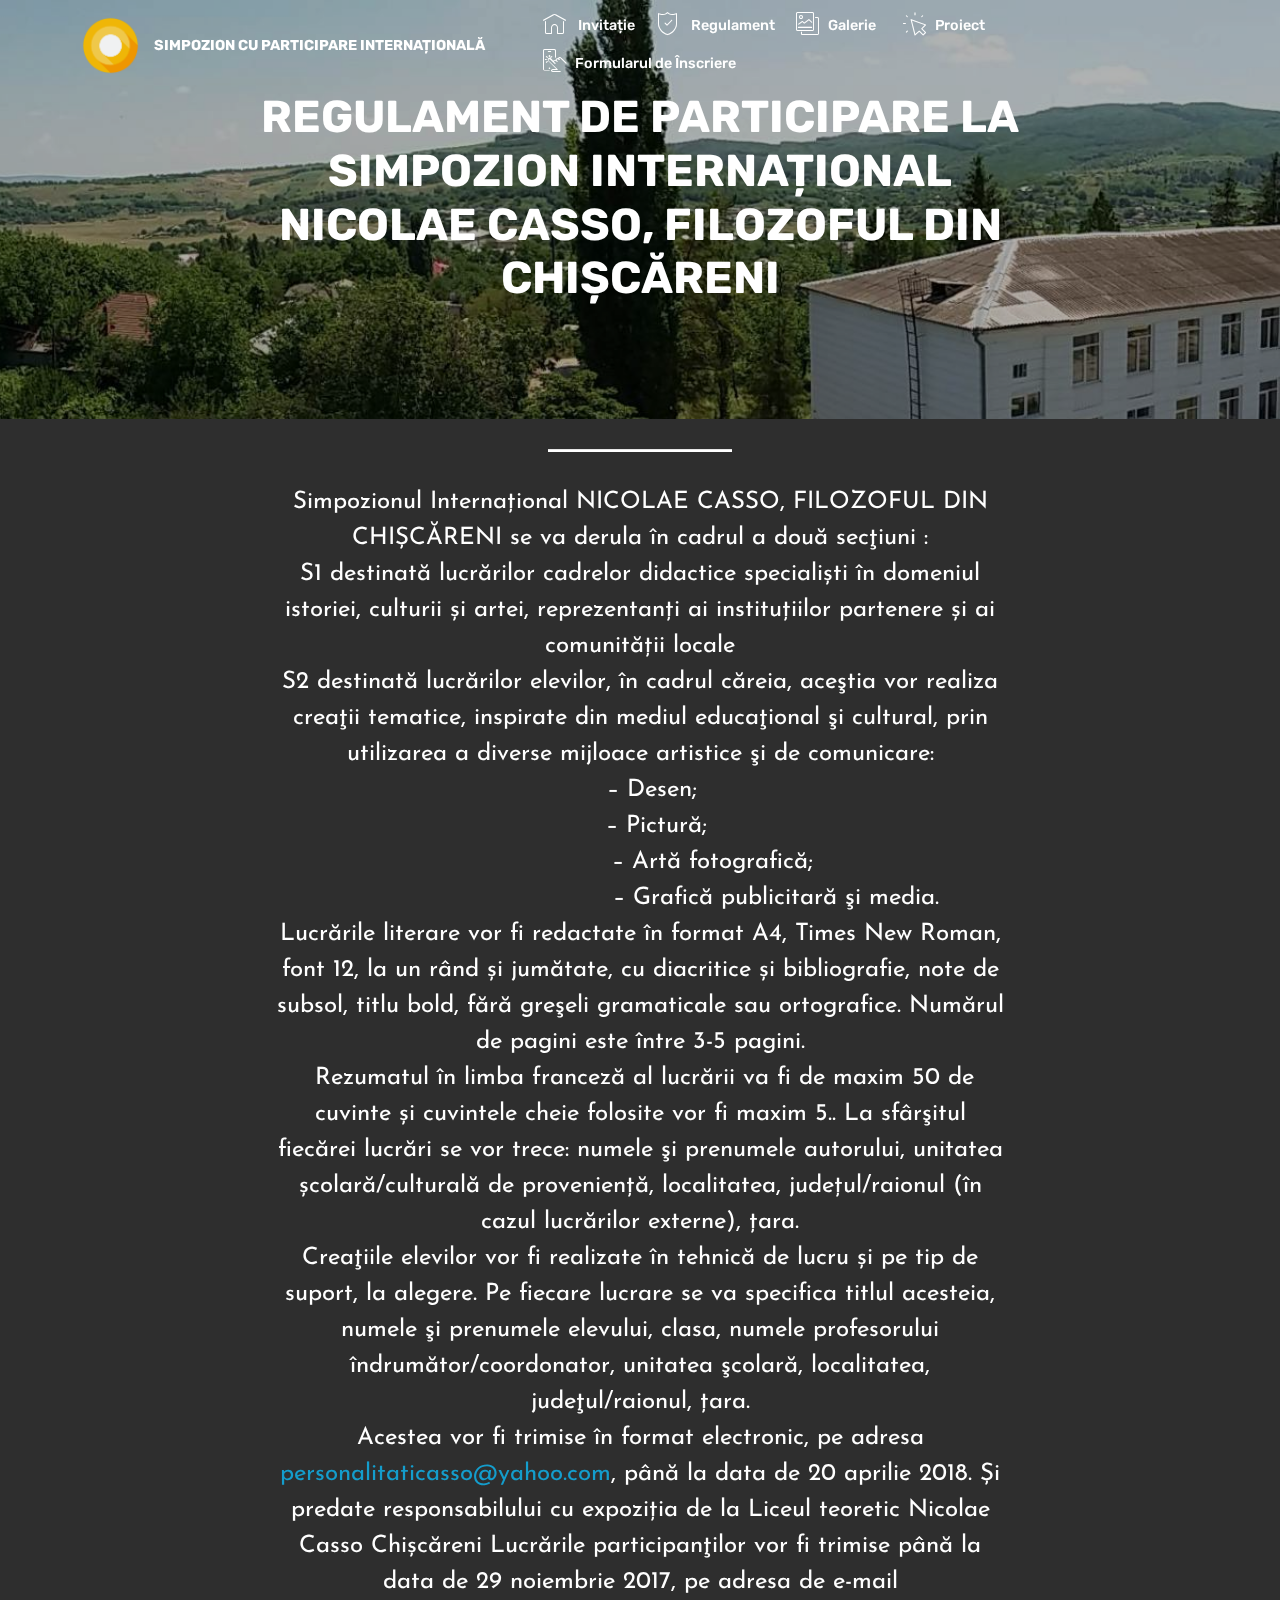
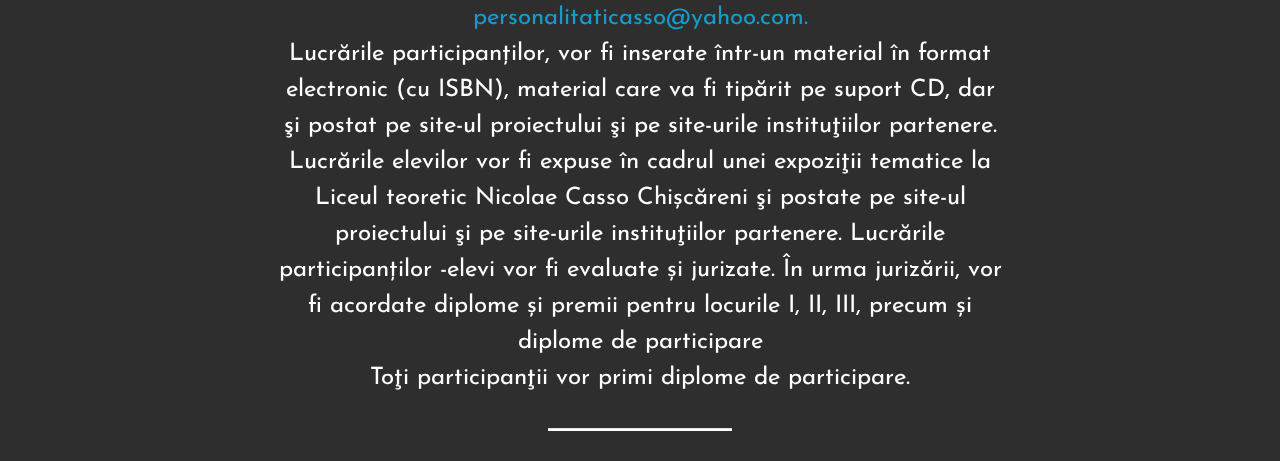
<file: regulament.html>
<!DOCTYPE html>
<html>
<head>
  <!-- Site made with Mobirise Website Builder v4.3.5, https://mobirise.com -->
  <meta charset="UTF-8">
  <meta http-equiv="X-UA-Compatible" content="IE=edge">
  <meta name="generator" content="Mobirise v4.3.5, mobirise.com">
  <meta name="viewport" content="width=device-width, initial-scale=1">
  <link rel="shortcut icon" href="assets/images/android-o-preview-logo-2000x2000.png" type="image/x-icon">
  <meta name="description" content="">
  <title>Regulament</title>
  <link rel="stylesheet" href="assets/web/assets/mobirise-icons/mobirise-icons.css">
  <link rel="stylesheet" href="assets/tether/tether.min.css">
  <link rel="stylesheet" href="assets/bootstrap/css/bootstrap.min.css">
  <link rel="stylesheet" href="assets/bootstrap/css/bootstrap-grid.min.css">
  <link rel="stylesheet" href="assets/bootstrap/css/bootstrap-reboot.min.css">
  <link rel="stylesheet" href="assets/dropdown/css/style.css">
  <link rel="stylesheet" href="assets/theme/css/style.css">
  <link rel="stylesheet" href="assets/mobirise/css/mbr-additional.css" type="text/css">
  
  
  
</head>
<body>
<section class="header1 cid-qABFHyzmQj mbr-parallax-background" id="header1-f" data-rv-view="104">

    

    <div class="mbr-overlay" style="opacity: 0.3; background-color: rgb(0, 0, 0);">
    </div>

    <div class="container">
        <div class="row justify-content-md-center">
            <div class="mbr-white col-md-10">
                <h1 class="mbr-section-title align-center mbr-bold pb-3 mbr-fonts-style display-2">REGULAMENT DE PARTICIPARE LA SIMPOZION INTERNAȚIONAL<br>NICOLAE CASSO, FILOZOFUL DIN CHIȘCĂRENI</h1>
                
                
                
            </div>
        </div>
    </div>

</section>

<section class="engine"><a href="https://mobirise.co/o">bootstrap buttons</a></section><section class="menu cid-qABsSBTqVg" once="menu" id="menu1-b" data-rv-view="107">

    

    <nav class="navbar navbar-expand beta-menu navbar-dropdown align-items-center navbar-fixed-top navbar-toggleable-sm bg-color transparent">
        <button class="navbar-toggler navbar-toggler-right" type="button" data-toggle="collapse" data-target="#navbarSupportedContent" aria-controls="navbarSupportedContent" aria-expanded="false" aria-label="Toggle navigation">
            <div class="hamburger">
                <span></span>
                <span></span>
                <span></span>
                <span></span>
            </div>
        </button>
        <div class="menu-logo">
            <div class="navbar-brand">
                <span class="navbar-logo">
                    <a href="#top">
                         <img src="assets/images/android-o-preview-logo-2000x2000.png" alt="Mobirise" title="" media-simple="true" style="height: 3.8rem;">
                    </a>
                </span>
                <span class="navbar-caption-wrap"><a class="navbar-caption text-white display-4" href="#top">
                        SIMPOZION CU PARTICIPARE INTERNAȚIONALĂ
                    </a></span>
            </div>
        </div>
        <div class="collapse navbar-collapse" id="navbarSupportedContent">
            <ul class="navbar-nav nav-dropdown nav-right" data-app-modern-menu="true"><li class="nav-item">
                    <a class="nav-link link text-white display-4" href="index.html#header4-2">
                        <span class="mbri-home mbr-iconfont mbr-iconfont-btn"></span>
                        Invitație</a>
                </li>
                <li class="nav-item">
                    <a class="nav-link link text-white display-4" href="index.html#header12-3"><span class="mbri-protect mbr-iconfont mbr-iconfont-btn"></span>
                        
                        Regulament</a>
                </li><li class="nav-item"><a class="nav-link link text-white display-4" href="index.html#gallery1-4"><span class="mbri-photos mbr-iconfont mbr-iconfont-btn"></span>Galerie &nbsp;</a></li><li class="nav-item"><a class="nav-link link text-white display-4" href="index.html#features12-6"><span class="mbri-cursor-click mbr-iconfont mbr-iconfont-btn"></span>Proiect</a></li><li class="nav-item"><a class="nav-link link text-white display-4" href="index.html#content2-9"><span class="mbri-touch mbr-iconfont mbr-iconfont-btn"></span>Formularul de Înscriere</a></li></ul>
            
        </div>
    </nav>
</section>

<section class="mbr-section article content10 cid-qABFwdIsbt" id="content10-d" data-rv-view="109">
    
     

    <div class="container">
        <div class="inner-container" style="width: 66%;">
            <hr class="line" style="width: 25%;">
            <div class="section-text align-center mbr-white mbr-fonts-style display-5">Simpozionul Internațional NICOLAE CASSO, FILOZOFUL DIN CHIȘCĂRENI se va derula în cadrul a două secţiuni :
<div>
</div><div>S1 destinată lucrărilor cadrelor didactice specialiști în domeniul istoriei, culturii și artei, reprezentanți ai instituțiilor partenere și ai comunității locale
</div><div>S2 destinată lucrărilor elevilor, în cadrul căreia, aceştia vor realiza creaţii tematice, inspirate din mediul educaţional şi cultural, prin utilizarea a diverse mijloace artistice şi de comunicare:
</div><div>&nbsp; &nbsp;– Desen;
</div><div>
</div><div>&nbsp; &nbsp; – Pictură;
</div><div>
</div><div>&nbsp; &nbsp; &nbsp; &nbsp; &nbsp; &nbsp; &nbsp; &nbsp; &nbsp; – Artă fotografică;
</div><div>
</div><div>&nbsp; &nbsp; &nbsp; &nbsp; &nbsp; &nbsp; &nbsp; &nbsp; &nbsp; &nbsp; &nbsp; &nbsp; &nbsp; &nbsp; &nbsp; &nbsp; &nbsp; – Grafică publicitară şi media.
</div><div>
</div><div>Lucrările literare vor fi redactate în format A4, Times New Roman, font 12, la un rând și jumătate, cu diacritice și bibliografie, note de subsol, titlu bold, fără greşeli gramaticale sau ortografice. Numărul de pagini este între 3-5 pagini.
</div><div>
</div><div>&nbsp;Rezumatul în limba franceză al lucrării va fi de maxim 50 de cuvinte și cuvintele cheie folosite vor fi maxim 5.. La sfârşitul fiecărei lucrări se vor trece: numele şi prenumele autorului, unitatea școlară/culturală de proveniență, localitatea, județul/raionul (în cazul lucrărilor externe), țara.
</div><div>
</div><div>Creaţiile elevilor vor fi realizate în tehnică de lucru și pe tip de suport, la alegere. Pe fiecare lucrare se va specifica titlul acesteia, numele şi prenumele elevului, clasa, numele profesorului îndrumător/coordonator, unitatea şcolară, localitatea, judeţul/raionul, țara.
</div><div>
</div><div>Acestea vor fi trimise în format electronic, pe adresa <a href="mailto:personalitaticasso@yahoo.com">personalitaticasso@yahoo.com</a>, până la data de 20 aprilie 2018. Și predate responsabilului cu expoziția de la Liceul teoretic Nicolae Casso Chișcăreni Lucrările participanţilor vor fi trimise până la data de 29 noiembrie 2017, pe adresa de e-mail <a href="mailto:personalitaticasso@yahoo.com">personalitaticasso@yahoo.com.</a>
</div><div>
</div><div>Lucrările participanților, vor fi inserate într-un material în format electronic (cu ISBN), material care va fi tipărit pe suport CD, dar şi postat pe site-ul proiectului şi pe site-urile instituţiilor partenere. Lucrările elevilor vor fi expuse în cadrul unei expoziţii tematice la Liceul teoretic Nicolae Casso Chișcăreni şi postate pe site-ul proiectului şi pe site-urile instituţiilor partenere. Lucrările participanților -elevi vor fi evaluate și jurizate. În urma jurizării, vor fi acordate diplome și premii pentru locurile I, II, III, precum și diplome de participare
</div><div>
</div><div>Toţi participanţii vor primi diplome de participare.</div></div>
            <hr class="line" style="width: 25%;">
        </div>
    </div>
</section>


  <script src="assets/web/assets/jquery/jquery.min.js"></script>
  <script src="assets/popper/popper.min.js"></script>
  <script src="assets/tether/tether.min.js"></script>
  <script src="assets/bootstrap/js/bootstrap.min.js"></script>
  <script src="assets/smooth-scroll/smooth-scroll.js"></script>
  <script src="assets/jarallax/jarallax.min.js"></script>
  <script src="assets/dropdown/js/script.min.js"></script>
  <script src="assets/touch-swipe/jquery.touch-swipe.min.js"></script>
  <script src="assets/theme/js/script.js"></script>
  
  
</body>
</html>
</file>
<file: assets/web/assets/mobirise-icons/mobirise-icons.css>
@font-face {
  font-family: 'MobiriseIcons';
  src:  url('mobirise-icons.eot?spat4u');
  src:  url('mobirise-icons.eot?spat4u#iefix') format('embedded-opentype'),
    url('mobirise-icons.ttf?spat4u') format('truetype'),
    url('mobirise-icons.woff?spat4u') format('woff'),
    url('mobirise-icons.svg?spat4u#MobiriseIcons') format('svg');
  font-weight: normal;
  font-style: normal;
}

[class^="mbri-"], [class*=" mbri-"] {
  /* use !important to prevent issues with browser extensions that change fonts */
  font-family: MobiriseIcons !important;
  speak: none;
  font-style: normal;
  font-weight: normal;
  font-variant: normal;
  text-transform: none;
  line-height: 1;

  /* Better Font Rendering =========== */
  -webkit-font-smoothing: antialiased;
  -moz-osx-font-smoothing: grayscale;
}

.mbri-add-submenu:before {
  content: "\e900";
}
.mbri-alert:before {
  content: "\e901";
}
.mbri-align-center:before {
  content: "\e902";
}
.mbri-align-justify:before {
  content: "\e903";
}
.mbri-align-left:before {
  content: "\e904";
}
.mbri-align-right:before {
  content: "\e905";
}
.mbri-android:before {
  content: "\e906";
}
.mbri-apple:before {
  content: "\e907";
}
.mbri-arrow-down:before {
  content: "\e908";
}
.mbri-arrow-next:before {
  content: "\e909";
}
.mbri-arrow-prev:before {
  content: "\e90a";
}
.mbri-arrow-up:before {
  content: "\e90b";
}
.mbri-bold:before {
  content: "\e90c";
}
.mbri-bookmark:before {
  content: "\e90d";
}
.mbri-bootstrap:before {
  content: "\e90e";
}
.mbri-briefcase:before {
  content: "\e90f";
}
.mbri-browse:before {
  content: "\e910";
}
.mbri-bulleted-list:before {
  content: "\e911";
}
.mbri-calendar:before {
  content: "\e912";
}
.mbri-camera:before {
  content: "\e913";
}
.mbri-cart-add:before {
  content: "\e914";
}
.mbri-cart-full:before {
  content: "\e915";
}
.mbri-cash:before {
  content: "\e916";
}
.mbri-change-style:before {
  content: "\e917";
}
.mbri-chat:before {
  content: "\e918";
}
.mbri-clock:before {
  content: "\e919";
}
.mbri-close:before {
  content: "\e91a";
}
.mbri-cloud:before {
  content: "\e91b";
}
.mbri-code:before {
  content: "\e91c";
}
.mbri-contact-form:before {
  content: "\e91d";
}
.mbri-credit-card:before {
  content: "\e91e";
}
.mbri-cursor-click:before {
  content: "\e91f";
}
.mbri-cust-feedback:before {
  content: "\e920";
}
.mbri-database:before {
  content: "\e921";
}
.mbri-delivery:before {
  content: "\e922";
}
.mbri-desktop:before {
  content: "\e923";
}
.mbri-devices:before {
  content: "\e924";
}
.mbri-down:before {
  content: "\e925";
}
.mbri-download:before {
  content: "\e989";
}
.mbri-drag-n-drop:before {
  content: "\e927";
}
.mbri-drag-n-drop2:before {
  content: "\e928";
}
.mbri-edit:before {
  content: "\e929";
}
.mbri-edit2:before {
  content: "\e92a";
}
.mbri-error:before {
  content: "\e92b";
}
.mbri-extension:before {
  content: "\e92c";
}
.mbri-features:before {
  content: "\e92d";
}
.mbri-file:before {
  content: "\e92e";
}
.mbri-flag:before {
  content: "\e92f";
}
.mbri-folder:before {
  content: "\e930";
}
.mbri-gift:before {
  content: "\e931";
}
.mbri-github:before {
  content: "\e932";
}
.mbri-globe:before {
  content: "\e933";
}
.mbri-globe-2:before {
  content: "\e934";
}
.mbri-growing-chart:before {
  content: "\e935";
}
.mbri-hearth:before {
  content: "\e936";
}
.mbri-help:before {
  content: "\e937";
}
.mbri-home:before {
  content: "\e938";
}
.mbri-hot-cup:before {
  content: "\e939";
}
.mbri-idea:before {
  content: "\e93a";
}
.mbri-image-gallery:before {
  content: "\e93b";
}
.mbri-image-slider:before {
  content: "\e93c";
}
.mbri-info:before {
  content: "\e93d";
}
.mbri-italic:before {
  content: "\e93e";
}
.mbri-key:before {
  content: "\e93f";
}
.mbri-laptop:before {
  content: "\e940";
}
.mbri-layers:before {
  content: "\e941";
}
.mbri-left-right:before {
  content: "\e942";
}
.mbri-left:before {
  content: "\e943";
}
.mbri-letter:before {
  content: "\e944";
}
.mbri-like:before {
  content: "\e945";
}
.mbri-link:before {
  content: "\e946";
}
.mbri-lock:before {
  content: "\e947";
}
.mbri-login:before {
  content: "\e948";
}
.mbri-logout:before {
  content: "\e949";
}
.mbri-magic-stick:before {
  content: "\e94a";
}
.mbri-map-pin:before {
  content: "\e94b";
}
.mbri-menu:before {
  content: "\e94c";
}
.mbri-mobile:before {
  content: "\e94d";
}
.mbri-mobile2:before {
  content: "\e94e";
}
.mbri-mobirise:before {
  content: "\e94f";
}
.mbri-more-horizontal:before {
  content: "\e950";
}
.mbri-more-vertical:before {
  content: "\e951";
}
.mbri-music:before {
  content: "\e952";
}
.mbri-new-file:before {
  content: "\e953";
}
.mbri-numbered-list:before {
  content: "\e954";
}
.mbri-opened-folder:before {
  content: "\e955";
}
.mbri-pages:before {
  content: "\e956";
}
.mbri-paper-plane:before {
  content: "\e957";
}
.mbri-paperclip:before {
  content: "\e958";
}
.mbri-photo:before {
  content: "\e959";
}
.mbri-photos:before {
  content: "\e95a";
}
.mbri-pin:before {
  content: "\e95b";
}
.mbri-play:before {
  content: "\e95c";
}
.mbri-plus:before {
  content: "\e95d";
}
.mbri-preview:before {
  content: "\e95e";
}
.mbri-print:before {
  content: "\e95f";
}
.mbri-protect:before {
  content: "\e960";
}
.mbri-question:before {
  content: "\e961";
}
.mbri-quote-left:before {
  content: "\e962";
}
.mbri-quote-right:before {
  content: "\e963";
}
.mbri-refresh:before {
  content: "\e964";
}
.mbri-responsive:before {
  content: "\e965";
}
.mbri-right:before {
  content: "\e966";
}
.mbri-rocket:before {
  content: "\e967";
}
.mbri-sad-face:before {
  content: "\e968";
}
.mbri-sale:before {
  content: "\e969";
}
.mbri-save:before {
  content: "\e96a";
}
.mbri-search:before {
  content: "\e96b";
}
.mbri-setting:before {
  content: "\e96c";
}
.mbri-setting2:before {
  content: "\e96d";
}
.mbri-setting3:before {
  content: "\e96e";
}
.mbri-share:before {
  content: "\e96f";
}
.mbri-shopping-bag:before {
  content: "\e970";
}
.mbri-shopping-basket:before {
  content: "\e971";
}
.mbri-shopping-cart:before {
  content: "\e972";
}
.mbri-sites:before {
  content: "\e973";
}
.mbri-smile-face:before {
  content: "\e974";
}
.mbri-speed:before {
  content: "\e975";
}
.mbri-star:before {
  content: "\e976";
}
.mbri-success:before {
  content: "\e977";
}
.mbri-sun:before {
  content: "\e978";
}
.mbri-sun2:before {
  content: "\e979";
}
.mbri-tablet:before {
  content: "\e97a";
}
.mbri-tablet-vertical:before {
  content: "\e97b";
}
.mbri-target:before {
  content: "\e97c";
}
.mbri-timer:before {
  content: "\e97d";
}
.mbri-to-ftp:before {
  content: "\e97e";
}
.mbri-to-local-drive:before {
  content: "\e97f";
}
.mbri-touch-swipe:before {
  content: "\e980";
}
.mbri-touch:before {
  content: "\e981";
}
.mbri-trash:before {
  content: "\e982";
}
.mbri-underline:before {
  content: "\e983";
}
.mbri-unlink:before {
  content: "\e984";
}
.mbri-unlock:before {
  content: "\e985";
}
.mbri-up-down:before {
  content: "\e986";
}
.mbri-up:before {
  content: "\e987";
}
.mbri-update:before {
  content: "\e988";
}
.mbri-upload:before {
 content: "\e926"; 
}
.mbri-user:before {
  content: "\e98a";
}
.mbri-user2:before {
  content: "\e98b";
}
.mbri-users:before {
  content: "\e98c";
}
.mbri-video:before {
  content: "\e98d";
}
.mbri-video-play:before {
  content: "\e98e";
}
.mbri-watch:before {
  content: "\e98f";
}
.mbri-website-theme:before {
  content: "\e990";
}
.mbri-wifi:before {
  content: "\e991";
}
.mbri-windows:before {
  content: "\e992";
}
.mbri-zoom-out:before {
  content: "\e993";
}
.mbri-redo:before {
  content: "\e994";
}
.mbri-undo:before {
  content: "\e995";
}
</file>
<file: assets/dropdown/css/style.css>
.navbar-dropdown {
  left: 0;
  padding: 0;
  position: absolute;
  right: 0;
  top: 0;
  transition: all 0.45s ease;
  z-index: 1030;
  background: #282828; }
  .navbar-dropdown .navbar-logo {
    margin-right: 0.8rem;
    transition: margin 0.3s ease-in-out;
    vertical-align: middle; }
    .navbar-dropdown .navbar-logo img {
      height: 3.125rem;
      transition: all 0.3s ease-in-out; }
    .navbar-dropdown .navbar-logo.mbr-iconfont {
      font-size: 3.125rem;
      line-height: 3.125rem; }
  .navbar-dropdown .navbar-caption {
    font-weight: 700;
    white-space: normal;
    vertical-align: -4px;
    line-height: 3.125rem !important; }
    .navbar-dropdown .navbar-caption, .navbar-dropdown .navbar-caption:hover {
      color: inherit;
      text-decoration: none; }
  .navbar-dropdown .mbr-iconfont + .navbar-caption {
    vertical-align: -1px; }
  .navbar-dropdown.navbar-fixed-top {
    position: fixed; }
  .navbar-dropdown .navbar-brand span {
    vertical-align: -4px; }
  .navbar-dropdown.bg-color.transparent {
    background: none; }
  .navbar-dropdown.navbar-short .navbar-brand {
    padding: 0.625rem 0; }
    .navbar-dropdown.navbar-short .navbar-brand span {
      vertical-align: -1px; }
  .navbar-dropdown.navbar-short .navbar-caption {
    line-height: 2.375rem !important;
    vertical-align: -2px; }
  .navbar-dropdown.navbar-short .navbar-logo {
    margin-right: 0.5rem; }
    .navbar-dropdown.navbar-short .navbar-logo img {
      height: 2.375rem; }
    .navbar-dropdown.navbar-short .navbar-logo.mbr-iconfont {
      font-size: 2.375rem;
      line-height: 2.375rem; }
  .navbar-dropdown.navbar-short .mbr-table-cell {
    height: 3.625rem; }
  .navbar-dropdown .navbar-close {
    left: 0.6875rem;
    position: fixed;
    top: 0.75rem;
    z-index: 1000; }
  .navbar-dropdown .hamburger-icon {
    content: "";
    display: inline-block;
    vertical-align: middle;
    width: 16px;
    -webkit-box-shadow: 0 -6px 0 1px #282828,0 0 0 1px #282828,0 6px 0 1px #282828;
    -moz-box-shadow: 0 -6px 0 1px #282828,0 0 0 1px #282828,0 6px 0 1px #282828;
    box-shadow: 0 -6px 0 1px #282828,0 0 0 1px #282828,0 6px 0 1px #282828; }

.dropdown-menu .dropdown-toggle[data-toggle="dropdown-submenu"]::after {
  border-bottom: 0.35em solid transparent;
  border-left: 0.35em solid;
  border-right: 0;
  border-top: 0.35em solid transparent;
  margin-left: 0.3rem; }

.dropdown-menu .dropdown-item:focus {
  outline: 0; }

.nav-dropdown {
  font-size: 0.75rem;
  font-weight: 500;
  height: auto !important; }
  .nav-dropdown .nav-btn {
    padding-left: 1rem; }
  .nav-dropdown .link {
    margin: .667em 1.667em;
    font-weight: 500;
    padding: 0;
    transition: color .2s ease-in-out; }
    .nav-dropdown .link.dropdown-toggle {
      margin-right: 2.583em; }
      .nav-dropdown .link.dropdown-toggle::after {
        margin-left: .25rem;
        border-top: 0.35em solid;
        border-right: 0.35em solid transparent;
        border-left: 0.35em solid transparent;
        border-bottom: 0; }
      .nav-dropdown .link.dropdown-toggle[aria-expanded="true"] {
        margin: 0;
        padding: 0.667em 3.263em  0.667em 1.667em; }
  .nav-dropdown .link::after,
  .nav-dropdown .dropdown-item::after {
    color: inherit; }
  .nav-dropdown .btn {
    font-size: 0.75rem;
    font-weight: 700;
    letter-spacing: 0;
    margin-bottom: 0;
    padding-left: 1.25rem;
    padding-right: 1.25rem; }
  .nav-dropdown .dropdown-menu {
    border-radius: 0;
    border: 0;
    left: 0;
    margin: 0;
    padding-bottom: 1.25rem;
    padding-top: 1.25rem;
    position: relative; }
  .nav-dropdown .dropdown-submenu {
    margin-left: 0.125rem;
    top: 0; }
  .nav-dropdown .dropdown-item {
    font-weight: 500;
    line-height: 2;
    padding: 0.3846em 4.615em 0.3846em 1.5385em;
    position: relative;
    transition: color .2s ease-in-out, background-color .2s ease-in-out; }
    .nav-dropdown .dropdown-item::after {
      margin-top: -0.3077em;
      position: absolute;
      right: 1.1538em;
      top: 50%; }
    .nav-dropdown .dropdown-item:focus, .nav-dropdown .dropdown-item:hover {
      background: none; }

@media (max-width: 767px) {
  .nav-dropdown.navbar-toggleable-sm {
    bottom: 0;
    display: none;
    left: 0;
    overflow-x: hidden;
    position: fixed;
    top: 0;
    transform: translateX(-100%);
    -ms-transform: translateX(-100%);
    -webkit-transform: translateX(-100%);
    width: 18.75rem;
    z-index: 999; } }
.nav-dropdown.navbar-toggleable-xl {
  bottom: 0;
  display: none;
  left: 0;
  overflow-x: hidden;
  position: fixed;
  top: 0;
  transform: translateX(-100%);
  -ms-transform: translateX(-100%);
  -webkit-transform: translateX(-100%);
  width: 18.75rem;
  z-index: 999; }

.nav-dropdown-sm {
  display: block !important;
  overflow-x: hidden;
  overflow: auto;
  padding-top: 3.875rem; }
  .nav-dropdown-sm::after {
    content: "";
    display: block;
    height: 3rem;
    width: 100%; }
  .nav-dropdown-sm.collapse.in ~ .navbar-close {
    display: block !important; }
  .nav-dropdown-sm.collapsing, .nav-dropdown-sm.collapse.in {
    transform: translateX(0);
    -ms-transform: translateX(0);
    -webkit-transform: translateX(0);
    transition: all 0.25s ease-out;
    -webkit-transition: all 0.25s ease-out;
    background: #282828; }
  .nav-dropdown-sm.collapsing[aria-expanded="false"] {
    transform: translateX(-100%);
    -ms-transform: translateX(-100%);
    -webkit-transform: translateX(-100%); }
  .nav-dropdown-sm .nav-item {
    display: block;
    margin-left: 0 !important;
    padding-left: 0; }
  .nav-dropdown-sm .link,
  .nav-dropdown-sm .dropdown-item {
    border-top: 1px dotted rgba(255, 255, 255, 0.1);
    font-size: 0.8125rem;
    line-height: 1.6;
    margin: 0 !important;
    padding: 0.875rem 2.4rem 0.875rem 1.5625rem !important;
    position: relative;
    white-space: normal; }
    .nav-dropdown-sm .link:focus, .nav-dropdown-sm .link:hover,
    .nav-dropdown-sm .dropdown-item:focus,
    .nav-dropdown-sm .dropdown-item:hover {
      background: rgba(0, 0, 0, 0.2) !important;
      color: #c0a375; }
  .nav-dropdown-sm .nav-btn {
    position: relative;
    padding: 1.5625rem 1.5625rem 0 1.5625rem; }
    .nav-dropdown-sm .nav-btn::before {
      border-top: 1px dotted rgba(255, 255, 255, 0.1);
      content: "";
      left: 0;
      position: absolute;
      top: 0;
      width: 100%; }
    .nav-dropdown-sm .nav-btn + .nav-btn {
      padding-top: 0.625rem; }
      .nav-dropdown-sm .nav-btn + .nav-btn::before {
        display: none; }
  .nav-dropdown-sm .btn {
    padding: 0.625rem 0; }
  .nav-dropdown-sm .dropdown-toggle[data-toggle="dropdown-submenu"]::after {
    margin-left: .25rem;
    border-top: 0.35em solid;
    border-right: 0.35em solid transparent;
    border-left: 0.35em solid transparent;
    border-bottom: 0; }
  .nav-dropdown-sm .dropdown-toggle[data-toggle="dropdown-submenu"][aria-expanded="true"]::after {
    border-top: 0;
    border-right: 0.35em solid transparent;
    border-left: 0.35em solid transparent;
    border-bottom: 0.35em solid; }
  .nav-dropdown-sm .dropdown-menu {
    margin: 0;
    padding: 0;
    position: relative;
    top: 0;
    left: 0;
    width: 100%;
    border: 0;
    float: none;
    border-radius: 0;
    background: none; }
  .nav-dropdown-sm .dropdown-submenu {
    left: 100%;
    margin-left: 0.125rem;
    margin-top: -1.25rem;
    top: 0; }

.navbar-toggleable-sm .nav-dropdown .dropdown-menu {
  position: absolute; }

.navbar-toggleable-sm .nav-dropdown .dropdown-submenu {
  left: 100%;
  margin-left: 0.125rem;
  margin-top: -1.25rem;
  top: 0; }

.navbar-toggleable-sm.opened .nav-dropdown .dropdown-menu {
  position: relative; }

.navbar-toggleable-sm.opened .nav-dropdown .dropdown-submenu {
  left: 0;
  margin-left: 00rem;
  margin-top: 0rem;
  top: 0; }

.is-builder .nav-dropdown.collapsing {
  transition: none !important; }

/*# sourceMappingURL=style.css.map */
</file>
<file: assets/theme/css/style.css>
/*!
 * Mobirise v4 theme (https://mobirise.com/)
 * Copyright 2017 Mobirise
 */
section {
  background-color: #eeeeee; }

section,
.container,
.container-fluid {
  position: relative;
  word-wrap: break-word; }

a.mbr-iconfont:hover {
  text-decoration: none; }

.article .lead p, .article .lead ul, .article .lead ol, .article .lead pre, .article .lead blockquote {
  margin-bottom: 0; }

a {
  font-style: normal;
  font-weight: 400;
  cursor: pointer; }
  a, a:hover {
    text-decoration: none; }

figure {
  margin-bottom: 0; }

body {
  color: #232323; }

h1, h2, h3, h4, h5, h6,
.h1, .h2, .h3, .h4, .h5, .h6,
.display-1, .display-2, .display-3, .display-4 {
  line-height: 1;
  word-break: break-word;
  word-wrap: break-word; }

b, strong {
  font-weight: bold; }

blockquote {
  padding: 10px 0 10px 20px;
  position: relative;
  border-left: 2px solid;
  border-color: #ff3366; }

input:-webkit-autofill, input:-webkit-autofill:hover, input:-webkit-autofill:focus, input:-webkit-autofill:active {
  transition-delay: 9999s;
  transition-property: background-color, color; }

textarea[type="hidden"] {
  display: none; }

body {
  position: relative; }

section {
  background-position: 50% 50%;
  background-repeat: no-repeat;
  background-size: cover; }
  section .mbr-background-video,
  section .mbr-background-video-preview {
    position: absolute;
    bottom: 0;
    left: 0;
    right: 0;
    top: 0; }

.hidden {
  visibility: hidden; }

.mbr-z-index20 {
  z-index: 20; }

/*! Base colors */
.mbr-white {
  color: #ffffff; }

.mbr-black {
  color: #000000; }

.mbr-bg-white {
  background-color: #ffffff; }

.mbr-bg-black {
  background-color: #000000; }

/*! Text-aligns */
.align-left {
  text-align: left; }

.align-center {
  text-align: center; }

.align-right {
  text-align: right; }

@media (max-width: 767px) {
  .align-left, .align-center, .align-right, .mbr-section-btn, .mbr-section-title {
    text-align: center; } }
/*! Font-weight  */
.mbr-light {
  font-weight: 300; }

.mbr-regular {
  font-weight: 400; }

.mbr-semibold {
  font-weight: 500; }

.mbr-bold {
  font-weight: 700; }

/*! Media  */
.media-size-item {
  -webkit-flex: 1 1 auto;
  -moz-flex: 1 1 auto;
  -ms-flex: 1 1 auto;
  -o-flex: 1 1 auto;
  flex: 1 1 auto; }

.media-content {
  -webkit-flex-basis: 100%;
  flex-basis: 100%; }

.media-container-row {
  display: -ms-flexbox;
  display: -webkit-flex;
  display: flex;
  -webkit-flex-direction: row;
  -ms-flex-direction: row;
  flex-direction: row;
  -webkit-flex-wrap: wrap;
  -ms-flex-wrap: wrap;
  flex-wrap: wrap;
  -webkit-justify-content: center;
  -ms-flex-pack: center;
  justify-content: center;
  -webkit-align-content: center;
  -ms-flex-line-pack: center;
  align-content: center;
  -webkit-align-items: start;
  -ms-flex-align: start;
  align-items: start; }
  .media-container-row .media-size-item {
    width: 400px; }

.media-container-column {
  display: -ms-flexbox;
  display: -webkit-flex;
  display: flex;
  -webkit-flex-direction: column;
  -ms-flex-direction: column;
  flex-direction: column;
  -webkit-flex-wrap: wrap;
  -ms-flex-wrap: wrap;
  flex-wrap: wrap;
  -webkit-justify-content: center;
  -ms-flex-pack: center;
  justify-content: center;
  -webkit-align-content: center;
  -ms-flex-line-pack: center;
  align-content: center;
  -webkit-align-items: stretch;
  -ms-flex-align: stretch;
  align-items: stretch; }
  .media-container-column > * {
    width: 100%; }

@media (min-width: 992px) {
  .media-container-row {
    -webkit-flex-wrap: nowrap;
    -ms-flex-wrap: nowrap;
    flex-wrap: nowrap; } }
figure {
  overflow: hidden; }

figure[mbr-media-size] {
  transition: width 0.1s; }

.mbr-figure img, .mbr-figure iframe {
  display: block;
  width: 100%; }

.card {
  background-color: transparent;
  border: none; }

.card-img {
  text-align: center;
  flex-shrink: 0; }

.media {
  max-width: 100%;
  margin: 0 auto; }

.mbr-figure {
  -ms-flex-item-align: center;
  -ms-grid-row-align: center;
  -webkit-align-self: center;
  align-self: center; }

.media-container > div {
  max-width: 100%; }

.mbr-figure img, .card-img img {
  width: 100%; }

@media (max-width: 991px) {
  .media-size-item {
    width: auto !important; }

  .media {
    width: auto; }

  .mbr-figure {
    width: 100% !important; } }
/*! Buttons */
.mbr-section-btn {
  margin-left: -.25rem;
  margin-right: -.25rem;
  font-size: 0; }

nav .mbr-section-btn {
  margin-left: 0rem;
  margin-right: 0rem; }

/*! Btn icon margin */
.btn .mbr-iconfont, .btn.btn-sm .mbr-iconfont {
  cursor: pointer;
  margin-right: 0.5rem; }

.btn.btn-md .mbr-iconfont, .btn.btn-md .mbr-iconfont {
  margin-right: 0.8rem; }

.mbr-regular {
  font-weight: 400; }

.mbr-semibold {
  font-weight: 500; }

.mbr-bold {
  font-weight: 700; }

[type="submit"] {
  -webkit-appearance: none; }

/*! Full-screen */
.mbr-fullscreen .mbr-overlay {
  min-height: 100vh; }

.mbr-fullscreen {
  display: flex;
  display: -webkit-flex;
  display: -moz-flex;
  display: -ms-flex;
  display: -o-flex;
  align-items: center;
  -webkit-align-items: center;
  min-height: 100vh;
  padding-top: 3rem;
  padding-bottom: 3rem; }

/*! Map */
.map {
  height: 25rem;
  position: relative; }
  .map iframe {
    width: 100%;
    height: 100%; }

/* Form */
.form-asterisk {
  font-family: initial;
  position: absolute;
  top: -2px;
  font-weight: normal; }

/*! Scroll to top arrow */
.mbr-arrow-up {
  bottom: 25px;
  right: 90px;
  position: fixed;
  text-align: right;
  z-index: 5000;
  color: #ffffff;
  font-size: 32px;
  transform: rotate(180deg);
  -webkit-transform: rotate(180deg); }

.mbr-arrow-up a {
  background: rgba(0, 0, 0, 0.2);
  border-radius: 3px;
  color: #fff;
  display: inline-block;
  height: 60px;
  width: 60px;
  outline-style: none !important;
  position: relative;
  text-decoration: none;
  transition: all .3s ease-in-out;
  cursor: pointer;
  text-align: center; }
  .mbr-arrow-up a:hover {
    background-color: rgba(0, 0, 0, 0.4); }
  .mbr-arrow-up a i {
    line-height: 60px; }

.mbr-arrow-up-icon {
  display: block;
  color: #fff; }

.mbr-arrow-up-icon::before {
  content: "\203a";
  display: inline-block;
  font-family: serif;
  font-size: 32px;
  line-height: 1;
  font-style: normal;
  position: relative;
  top: 6px;
  left: -4px;
  -webkit-transform: rotate(-90deg);
  transform: rotate(-90deg); }

/*! Arrow Down */
.mbr-arrow {
  position: absolute;
  bottom: 45px;
  left: 50%;
  width: 60px;
  height: 60px;
  cursor: pointer;
  background-color: rgba(80, 80, 80, 0.5);
  border-radius: 50%;
  -webkit-transform: translateX(-50%);
  transform: translateX(-50%); }
  .mbr-arrow > a {
    display: inline-block;
    text-decoration: none;
    outline-style: none;
    -webkit-animation: arrowdown 1.7s ease-in-out infinite;
    animation: arrowdown 1.7s ease-in-out infinite; }
    .mbr-arrow > a > i {
      position: absolute;
      top: -2px;
      left: 15px;
      font-size: 2rem; }

@keyframes arrowdown {
  0% {
    transform: translateY(0px);
    -webkit-transform: translateY(0px); }
  50% {
    transform: translateY(-5px);
    -webkit-transform: translateY(-5px); }
  100% {
    transform: translateY(0px);
    -webkit-transform: translateY(0px); } }
@-webkit-keyframes arrowdown {
  0% {
    transform: translateY(0px);
    -webkit-transform: translateY(0px); }
  50% {
    transform: translateY(-5px);
    -webkit-transform: translateY(-5px); }
  100% {
    transform: translateY(0px);
    -webkit-transform: translateY(0px); } }
@media (max-width: 500px) {
  .mbr-arrow-up {
    left: 50%;
    right: auto;
    transform: translateX(-50%) rotate(180deg);
    -webkit-transform: translateX(-50%) rotate(180deg); } }
/*Gradients animation*/
@keyframes gradient-animation {
  from {
    background-position: 0% 100%;
    animation-timing-function: ease-in-out; }
  to {
    background-position: 100% 0%;
    animation-timing-function: ease-in-out; } }
@-webkit-keyframes gradient-animation {
  from {
    background-position: 0% 100%;
    animation-timing-function: ease-in-out; }
  to {
    background-position: 100% 0%;
    animation-timing-function: ease-in-out; } }
.bg-gradient {
  background-size: 200% 200%;
  animation: gradient-animation 5s infinite alternate;
  -webkit-animation: gradient-animation 5s infinite alternate; }

.menu .navbar-brand {
  display: -webkit-flex; }
  .menu .navbar-brand span {
    display: flex;
    display: -webkit-flex; }
  .menu .navbar-brand .navbar-caption-wrap {
    display: -webkit-flex; }
  .menu .navbar-brand .navbar-logo img {
    display: -webkit-flex; }
@media (min-width: 768px) and (max-width: 991px) {
  .menu .navbar-toggleable-sm .navbar-nav {
    display: -webkit-box;
    display: -webkit-flex;
    display: -ms-flexbox; } }
@media (min-width: 992px) {
  .menu .navbar-nav.nav-dropdown {
    display: -webkit-flex; }
  .menu .navbar-toggleable-sm .navbar-collapse {
    display: -webkit-flex !important; } }

/*# sourceMappingURL=style.css.map */
.engine {
	position: absolute;
	text-indent: -2400px;
	text-align: center;
	padding: 0;
	top: 0;
	left: -2400px;
}
</file>
<file: assets/mobirise-gallery/style.css>
/*-------

   Gallery

-------*/
.mbr-gallery .mbr-gallery-item {
  position: relative;
  display: inline-block;
  width: 25%;
  cursor: pointer; }

@media (max-width: 768px) {
  .mbr-gallery .mbr-gallery-item {
    width: 50%; } }
@media (max-width: 400px) {
  .mbr-gallery .mbr-gallery-item {
    width: 100%; } }
.mbr-gallery .icon-focus,
.mbr-gallery .icon-video {
  position: absolute;
  top: calc(50% - 32px);
  left: calc(50% - 24px);
  font-family: 'MobiriseIcons' !important;
  font-size: 3rem !important;
  color: #fff;
  opacity: 0;
  transition: .2s opacity ease-in-out;
  z-index: 5; }

.mbr-gallery .icon-focus::before {
  content: '\e96b'; }

.mbr-gallery .icon-video::before {
  content: '\e95c'; }

.mbr-gallery .mbr-gallery-item > div:hover .icon-focus,
.mbr-gallery .mbr-gallery-item > div:hover .icon-video {
  opacity: 1; }

.mbr-gallery .mbr-gallery-item img {
  width: 100%;
  opacity: 1;
  -webkit-transition: .2s opacity ease-in-out;
  transition: .2s opacity ease-in-out; }

.mbr-gallery .mbr-gallery-item > div:hover img {
  opacity: 1; }

.mbr-gallery .mbr-gallery-item > div {
  background: #fff;
  display: block;
  outline: none;
  position: relative; }

.mbr-gallery .mbr-gallery-item .icon {
  -webkit-transform: translateX(-50%) translateY(-50%);
  -webkit-transition: .2s opacity ease-in-out;
  color: #000;
  font-size: 30px;
  height: 69px;
  left: 50%;
  opacity: 0;
  position: absolute;
  top: 50%;
  transform: translateX(-50%) translateY(-50%);
  transition: .2s opacity ease-in-out;
  width: 69px; }

.mbr-gallery .mbr-gallery-item .icon::after,
.mbr-gallery .mbr-gallery-item .icon::before {
  content: '';
  display: block;
  position: absolute;
  height: 69px;
  width: 1px;
  margin-left: 34.5px;
  background-color: #fff; }

.mbr-gallery .mbr-gallery-item .icon::after {
  width: 69px;
  height: 1px;
  margin-left: 0;
  margin-top: 34.5px; }

.mbr-gallery .mbr-gallery-item > div:hover .icon {
  opacity: 1; }

.mbr-gallery .mbr-gallery-item > div:hover::before {
  opacity: .9; }

.mbr-gallery .mbr-gallery-item > div:hover .mbr-gallery-title {
  background: transparent !important; }

/* remove spacing */
.mbr-gallery .mbr-gallery-row.no-gutter {
  margin: 0; }

.mbr-gallery .mbr-gallery-row.no-gutter .mbr-gallery-item {
  padding: 0; }

/* container */
.mbr-gallery .container.mbr-gallery-layout-default {
  padding: 93px 0; }

/* fix horizontal scrollbar */
.mbr-gallery .mbr-gallery-layout-article,
.mbr-gallery .mbr-gallery-layout-default {
  overflow: hidden; }

/* lightbox */
.mbr-gallery .modal {
  position: fixed;
  overflow: hidden;
  padding-right: 0 !important; }

.mbr-gallery .modal-content {
  border-radius: 0;
  border: none;
  background: transparent; }

.mbr-gallery .modal-body {
  padding: 0; }

.mbr-gallery .modal-body img {
  width: 100%; }

.mbr-gallery .modal .close {
  position: fixed;
  background: #1b1b1b;
  opacity: .5;
  font-size: 35px;
  font-weight: 300;
  width: 70px;
  height: 70px;
  border-radius: 50%;
  color: #fff;
  top: 2.5rem;
  right: 2.5rem;
  line-height: 70px;
  border: none;
  text-align: center;
  text-shadow: none;
  z-index: 5;
  -webkit-transition: opacity .3s ease;
  -moz-transition: opacity .3s ease;
  -o-transition: opacity .3s ease;
  transition: opacity .3s ease;
  font-family: 'MobiriseIcons'; }
  .mbr-gallery .modal .close::before {
    content: '\e91a'; }

.mbr-gallery .modal .close:hover {
  opacity: 1;
  background: #000;
  color: #fff; }

.mbr-gallery .modal-dialog {
  max-width: 100% !important; }

.mbr-gallery .modal.in .modal-dialog {
  margin: 0 auto; }

/* modal back color opacity */
.modal-backdrop.in {
  opacity: .8;
  filter: alpha(opacity=80); }

@media (max-width: 768px) {
  .mbr-gallery .carousel-control,
  .mbr-gallery .carousel-indicators,
  .mbr-gallery .modal .close {
    position: fixed; } }
/* fix fade in effect */
.mbr-gallery .modal.fade .modal-dialog {
  -webkit-transition: margin-top .3s ease-out;
  -moz-transition: margin-top .3s ease-out;
  -o-transition: margin-top .3s ease-out;
  transition: margin-top .3s ease-out; }

.mbr-gallery .modal.fade .modal-dialog,
.mbr-gallery .modal.in .modal-dialog {
  -webkit-transform: none;
  -ms-transform: none;
  -o-transform: none;
  transform: none; }

/*-------

   Slider

-------*/
.mbr-slider .carousel-inner > .active,
.mbr-slider .carousel-inner > .next,
.mbr-slider .carousel-inner > .prev {
  display: table; }

.mbr-slider .carousel-control {
  position: absolute;
  width: 70px;
  height: 70px;
  top: 50%;
  margin-top: -35px;
  line-height: 70px;
  border-radius: 50%;
  font-size: 35px;
  border: 0;
  opacity: .5;
  text-shadow: none;
  z-index: 5;
  color: #fff;
  -webkit-transition: all .2s ease-in-out 0s;
  -o-transition: all .2s ease-in-out 0s;
  transition: all .2s ease-in-out 0s; }

.mbr-gallery .mbr-slider .carousel-control {
  position: fixed; }

@media (max-width: 991px) {
  .mbr-gallery .mbr-slider .carousel-control {
    bottom: 2.5rem;
    margin-top: 0;
    top: auto;
    z-index: 17; } }
.mbr-gallery .mbr-slider .carousel-inner > .active {
  display: block; }

.mbr-slider .carousel-control.left {
  left: 0;
  margin-left: 2.5rem; }

.mbr-slider .carousel-control.right {
  right: 0;
  margin-right: 2.5rem; }

.mbr-slider .carousel-control .icon-next,
.mbr-slider .carousel-control .icon-prev {
  margin-top: -18px;
  font-size: 40px;
  line-height: 27px; }

.mbr-slider .carousel-control:hover {
  background: #1b1b1b;
  color: #fff;
  opacity: 1; }

.mbr-slider .carousel-indicators {
  position: absolute;
  bottom: 0;
  margin-bottom: 1.5rem !important; }

@media (max-width: 543px) {
  .mbr-slider .carousel-indicators {
    display: none; } }
.carousel-indicators .active,
.carousel-indicators li {
  width: 15px;
  height: 15px;
  margin: 3px;
  background: #1b1b1b;
  border: 0;
  opacity: .5; }

.carousel-indicators .active {
  border: 4px solid #1b1b1b;
  background: #fff; }

.carousel-indicators li {
  max-width: 15px;
  max-height: 15px;
  margin: 3px;
  background: #1b1b1b;
  border: 0;
  border-radius: 50%;
  opacity: .5; }

.carousel-indicators li.active {
  border: 4px solid #1b1b1b;
  background: #fff; }

.container .carousel-indicators {
  margin-bottom: 3px; }

.mbr-gallery .mbr-slider .carousel-indicators {
  position: fixed;
  margin-bottom: 2.5rem !important; }

@media (max-width: 991px) {
  .mbr-gallery .mbr-slider .carousel-indicators {
    margin-bottom: 3.625rem !important;
    padding-left: 2.5rem;
    padding-right: 2.5rem; } }
.mbr-slider .carousel-indicators .active,
.mbr-slider .carousel-indicators li {
  width: 20px;
  height: 20px;
  margin: 3px;
  background: #1b1b1b;
  border: 0;
  opacity: .5; }

.mbr-slider .carousel-indicators .active {
  border: 4px solid #1b1b1b;
  background: #fff; }

@media (max-width: 767px) {
  .mbr-slider .carousel-control {
    top: auto;
    bottom: 20px; }

  .mbr-slider > .container .carousel-control {
    margin-bottom: 0; } }
/* boxed slider */
.mbr-slider > .boxed-slider {
  position: relative;
  padding: 93px 0; }

.mbr-slider > .boxed-slider > div {
  position: relative; }

.mbr-slider > .container img {
  width: 100%; }

.mbr-slider > .container img + .row {
  position: absolute;
  top: 50%;
  left: 0;
  right: 0;
  -webkit-transform: translateY(-50%);
  -moz-transform: translateY(-50%);
  transform: translateY(-50%);
  z-index: 2; }

.mbr-slider .mbr-section {
  padding: 0;
  background-attachment: scroll; }

.mbr-slider .mbr-table-cell {
  padding: 0; }

.mbr-slider > .container .carousel-indicators {
  margin-bottom: 3px; }

/* article slider */
.mbr-slider > .article-slider .mbr-section,
.mbr-slider > .article-slider .mbr-section .mbr-table-cell {
  padding-top: 0;
  padding-bottom: 0; }

.modal-backdrop.show {
  opacity: .7; }

.video-container .mbr-background-video iframe {
  width: 100%;
  height: 100%; }

.mbr-gallery-item__hided {
  position: absolute !important;
  left: 0 !important;
  width: 0 !important;
  height: 0;
  padding: 0 !important; }

.mbr-gallery-item__hided img {
  display: none !important; }

.mbr-gallery-item__hided span {
  display: none !important; }

.mbr-gallery-filter {
  padding-top: 30px;
  padding-bottom: 30px;
  text-align: center; }
  .mbr-gallery-filter li {
    display: inline-block;
    padding: 5px 0;
    transition: all .3s ease-out; }
    .mbr-gallery-filter li .btn {
      cursor: pointer; }
  .mbr-gallery-filter.gallery-filter__bg li {
    color: #fff; }
  .mbr-gallery-filter.gallery-filter__bg .active {
    color: #000;
    background-color: #fff; }
  .mbr-gallery-filter ul {
    display: inline-block;
    width: 100%;
    padding-left: 0;
    margin-bottom: 0;
    list-style: none; }

.mbr-gallery-item > div {
  position: relative; }

.mbr-gallery-item--p1 {
  padding: 0.5rem; }

.mbr-gallery-item--p2 {
  padding: 1rem; }

.mbr-gallery-item--p3 {
  padding: 1.5rem; }

.mbr-gallery-item--p4 {
  padding: 2rem; }

.mbr-gallery-item--p5 {
  padding: 2.5rem; }

.mbr-gallery-item--p6 {
  padding: 3rem; }

.mbr-gallery .mbr-gallery-item--p4 {
  width: 33.333%; }

.mbr-gallery .mbr-gallery-item--p6, .mbr-gallery .mbr-gallery-item--p5 {
  width: 50%; }

@media (max-width: 992px) {
  .mbr-gallery-item--p1 {
    padding: 0.5rem; }

  .mbr-gallery-item--p2 {
    padding: 0.8rem; }

  .mbr-gallery-item--p3 {
    padding: 1rem; }

  .mbr-gallery-item--p4 {
    padding: 1.5rem; }

  .mbr-gallery-item--p5 {
    padding: 1.8rem; }

  .mbr-gallery-item--p6 {
    padding: 2rem; }

  .mbr-gallery .mbr-gallery-item--p2,
  .mbr-gallery .mbr-gallery-item--p3 {
    width: 50%; }

  .mbr-gallery .mbr-gallery-item--p6,
  .mbr-gallery .mbr-gallery-item--p5,
  .mbr-gallery .mbr-gallery-item--p4 {
    width: 100%; } }
@media (max-width: 400px) {
  .mbr-gallery .mbr-gallery-item--p3,
  .mbr-gallery .mbr-gallery-item--p2,
  .mbr-gallery .mbr-gallery-item--p1 {
    width: 100%; } }

/*# sourceMappingURL=style.css.map */
</file>
<file: assets/mobirise/css/mbr-additional.css>
@import url(https://fonts.googleapis.com/css?family=Rubik:300,300i,400,400i,500,500i,700,700i,900,900i);
@import url(https://fonts.googleapis.com/css?family=Josefin+Sans:100,100i,300,300i,400,400i,600,600i,700,700i);





body {
  font-style: normal;
  line-height: 1.5;
}
.mbr-section-title {
  font-style: normal;
  line-height: 1.2;
}
.mbr-section-subtitle {
  line-height: 1.3;
}
.mbr-text {
  font-style: normal;
  line-height: 1.6;
}
.display-1 {
  font-family: 'Rubik', sans-serif;
  font-size: 4.25rem;
}
.display-1 > .mbr-iconfont {
  font-size: 6.8rem;
}
.display-2 {
  font-family: 'Rubik', sans-serif;
  font-size: 2.8rem;
}
.display-2 > .mbr-iconfont {
  font-size: 4.48rem;
}
.display-4 {
  font-family: 'Rubik', sans-serif;
  font-size: 0.9rem;
}
.display-4 > .mbr-iconfont {
  font-size: 1.44rem;
}
.display-5 {
  font-family: 'Josefin Sans', sans-serif;
  font-size: 1.5rem;
}
.display-5 > .mbr-iconfont {
  font-size: 2.4rem;
}
.display-7 {
  font-family: 'Rubik', sans-serif;
  font-size: 1rem;
}
.display-7 > .mbr-iconfont {
  font-size: 1.6rem;
}
/* ---- Fluid typography for mobile devices ---- */
/* 1.4 - font scale ratio ( bootstrap == 1.42857 ) */
/* 100vw - current viewport width */
/* (48 - 20)  48 == 48rem == 768px, 20 == 20rem == 320px(minimal supported viewport) */
/* 0.65 - min scale variable, may vary */
@media (max-width: 768px) {
  .display-1 {
    font-size: 3.4rem;
    font-size: calc( 2.1374999999999997rem + (4.25 - 2.1374999999999997) * ((100vw - 20rem) / (48 - 20)));
    line-height: calc( 1.4 * (2.1374999999999997rem + (4.25 - 2.1374999999999997) * ((100vw - 20rem) / (48 - 20))));
  }
  .display-2 {
    font-size: 2.24rem;
    font-size: calc( 1.63rem + (2.8 - 1.63) * ((100vw - 20rem) / (48 - 20)));
    line-height: calc( 1.4 * (1.63rem + (2.8 - 1.63) * ((100vw - 20rem) / (48 - 20))));
  }
  .display-4 {
    font-size: 0.72rem;
    font-size: calc( 0.965rem + (0.9 - 0.965) * ((100vw - 20rem) / (48 - 20)));
    line-height: calc( 1.4 * (0.965rem + (0.9 - 0.965) * ((100vw - 20rem) / (48 - 20))));
  }
  .display-5 {
    font-size: 1.2rem;
    font-size: calc( 1.175rem + (1.5 - 1.175) * ((100vw - 20rem) / (48 - 20)));
    line-height: calc( 1.4 * (1.175rem + (1.5 - 1.175) * ((100vw - 20rem) / (48 - 20))));
  }
}
/* Buttons */
.btn {
  font-weight: 500;
  border-width: 2px;
  font-style: normal;
  letter-spacing: 1px;
  margin: .4rem .8rem;
  white-space: normal;
  -webkit-transition: all 0.3s ease-in-out;
  -moz-transition: all 0.3s ease-in-out;
  transition: all 0.3s ease-in-out;
  padding: 1rem 3rem;
  border-radius: 3px;
  display: inline-flex;
  align-items: center;
  justify-content: center;
  word-break: break-word;
}
.btn-sm {
  font-weight: 500;
  letter-spacing: 1px;
  -webkit-transition: all 0.3s ease-in-out;
  -moz-transition: all 0.3s ease-in-out;
  transition: all 0.3s ease-in-out;
  padding: 0.6rem 1.5rem;
  border-radius: 3px;
}
.btn-md {
  font-weight: 500;
  letter-spacing: 1px;
  margin: .4rem .8rem !important;
  -webkit-transition: all 0.3s ease-in-out;
  -moz-transition: all 0.3s ease-in-out;
  transition: all 0.3s ease-in-out;
  padding: 1rem 3rem;
  border-radius: 3px;
}
.btn-lg {
  font-weight: 500;
  letter-spacing: 1px;
  margin: .4rem .8rem !important;
  -webkit-transition: all 0.3s ease-in-out;
  -moz-transition: all 0.3s ease-in-out;
  transition: all 0.3s ease-in-out;
  padding: 1.2rem 3.2rem;
  border-radius: 3px;
}
.bg-primary {
  background-color: #149dcc !important;
}
.bg-success {
  background-color: #f7ed4a !important;
}
.bg-info {
  background-color: #82786e !important;
}
.bg-warning {
  background-color: #879a9f !important;
}
.bg-danger {
  background-color: #b1a374 !important;
}
.btn-primary,
.btn-primary:active {
  background-color: #149dcc;
  border-color: #149dcc;
  color: #ffffff;
}
.btn-primary:hover,
.btn-primary:focus,
.btn-primary.focus,
.btn-primary.active {
  color: #ffffff;
  background-color: #0d6786;
  border-color: #0d6786;
}
.btn-primary.disabled,
.btn-primary:disabled {
  color: #ffffff !important;
  background-color: #0d6786 !important;
  border-color: #0d6786 !important;
}
.btn-secondary,
.btn-secondary:active {
  background-color: #cc2952;
  border-color: #cc2952;
  color: #ffffff;
}
.btn-secondary:hover,
.btn-secondary:focus,
.btn-secondary.focus,
.btn-secondary.active {
  color: #ffffff;
  background-color: #8c1c38;
  border-color: #8c1c38;
}
.btn-secondary.disabled,
.btn-secondary:disabled {
  color: #ffffff !important;
  background-color: #8c1c38 !important;
  border-color: #8c1c38 !important;
}
.btn-info,
.btn-info:active {
  background-color: #82786e;
  border-color: #82786e;
  color: #ffffff;
}
.btn-info:hover,
.btn-info:focus,
.btn-info.focus,
.btn-info.active {
  color: #ffffff;
  background-color: #59524b;
  border-color: #59524b;
}
.btn-info.disabled,
.btn-info:disabled {
  color: #ffffff !important;
  background-color: #59524b !important;
  border-color: #59524b !important;
}
.btn-success,
.btn-success:active {
  background-color: #f7ed4a;
  border-color: #f7ed4a;
  color: #ffffff;
}
.btn-success:hover,
.btn-success:focus,
.btn-success.focus,
.btn-success.active {
  color: #ffffff;
  background-color: #eadd0a;
  border-color: #eadd0a;
}
.btn-success.disabled,
.btn-success:disabled {
  color: #ffffff !important;
  background-color: #eadd0a !important;
  border-color: #eadd0a !important;
}
.btn-warning,
.btn-warning:active {
  background-color: #879a9f;
  border-color: #879a9f;
  color: #ffffff;
}
.btn-warning:hover,
.btn-warning:focus,
.btn-warning.focus,
.btn-warning.active {
  color: #ffffff;
  background-color: #617479;
  border-color: #617479;
}
.btn-warning.disabled,
.btn-warning:disabled {
  color: #ffffff !important;
  background-color: #617479 !important;
  border-color: #617479 !important;
}
.btn-danger,
.btn-danger:active {
  background-color: #b1a374;
  border-color: #b1a374;
  color: #ffffff;
}
.btn-danger:hover,
.btn-danger:focus,
.btn-danger.focus,
.btn-danger.active {
  color: #ffffff;
  background-color: #8b7d4e;
  border-color: #8b7d4e;
}
.btn-danger.disabled,
.btn-danger:disabled {
  color: #ffffff !important;
  background-color: #8b7d4e !important;
  border-color: #8b7d4e !important;
}
.btn-white {
  color: #333333 !important;
}
.btn-white,
.btn-white:active {
  background-color: #ffffff;
  border-color: #ffffff;
  color: #ffffff;
}
.btn-white:hover,
.btn-white:focus,
.btn-white.focus,
.btn-white.active {
  color: #ffffff;
  background-color: #d4d4d4;
  border-color: #d4d4d4;
}
.btn-white.disabled,
.btn-white:disabled {
  color: #ffffff !important;
  background-color: #d4d4d4 !important;
  border-color: #d4d4d4 !important;
}
.btn-black,
.btn-black:active {
  background-color: #333333;
  border-color: #333333;
  color: #ffffff;
}
.btn-black:hover,
.btn-black:focus,
.btn-black.focus,
.btn-black.active {
  color: #ffffff;
  background-color: #0d0d0d;
  border-color: #0d0d0d;
}
.btn-black.disabled,
.btn-black:disabled {
  color: #ffffff !important;
  background-color: #0d0d0d !important;
  border-color: #0d0d0d !important;
}
.btn-primary-outline,
.btn-primary-outline:active {
  background: none;
  border-color: #0b566f;
  color: #0b566f;
}
.btn-primary-outline:hover,
.btn-primary-outline:focus,
.btn-primary-outline.focus,
.btn-primary-outline.active {
  color: #ffffff;
  background-color: #149dcc;
  border-color: #149dcc;
}
.btn-primary-outline.disabled,
.btn-primary-outline:disabled {
  color: #ffffff !important;
  background-color: #149dcc !important;
  border-color: #149dcc !important;
}
.btn-secondary-outline,
.btn-secondary-outline:active {
  background: none;
  border-color: #771830;
  color: #771830;
}
.btn-secondary-outline:hover,
.btn-secondary-outline:focus,
.btn-secondary-outline.focus,
.btn-secondary-outline.active {
  color: #ffffff;
  background-color: #cc2952;
  border-color: #cc2952;
}
.btn-secondary-outline.disabled,
.btn-secondary-outline:disabled {
  color: #ffffff !important;
  background-color: #cc2952 !important;
  border-color: #cc2952 !important;
}
.btn-info-outline,
.btn-info-outline:active {
  background: none;
  border-color: #4b453f;
  color: #4b453f;
}
.btn-info-outline:hover,
.btn-info-outline:focus,
.btn-info-outline.focus,
.btn-info-outline.active {
  color: #ffffff;
  background-color: #82786e;
  border-color: #82786e;
}
.btn-info-outline.disabled,
.btn-info-outline:disabled {
  color: #ffffff !important;
  background-color: #82786e !important;
  border-color: #82786e !important;
}
.btn-success-outline,
.btn-success-outline:active {
  background: none;
  border-color: #d2c609;
  color: #d2c609;
}
.btn-success-outline:hover,
.btn-success-outline:focus,
.btn-success-outline.focus,
.btn-success-outline.active {
  color: #ffffff;
  background-color: #f7ed4a;
  border-color: #f7ed4a;
}
.btn-success-outline.disabled,
.btn-success-outline:disabled {
  color: #ffffff !important;
  background-color: #f7ed4a !important;
  border-color: #f7ed4a !important;
}
.btn-warning-outline,
.btn-warning-outline:active {
  background: none;
  border-color: #55666b;
  color: #55666b;
}
.btn-warning-outline:hover,
.btn-warning-outline:focus,
.btn-warning-outline.focus,
.btn-warning-outline.active {
  color: #ffffff;
  background-color: #879a9f;
  border-color: #879a9f;
}
.btn-warning-outline.disabled,
.btn-warning-outline:disabled {
  color: #ffffff !important;
  background-color: #879a9f !important;
  border-color: #879a9f !important;
}
.btn-danger-outline,
.btn-danger-outline:active {
  background: none;
  border-color: #7a6e45;
  color: #7a6e45;
}
.btn-danger-outline:hover,
.btn-danger-outline:focus,
.btn-danger-outline.focus,
.btn-danger-outline.active {
  color: #ffffff;
  background-color: #b1a374;
  border-color: #b1a374;
}
.btn-danger-outline.disabled,
.btn-danger-outline:disabled {
  color: #ffffff !important;
  background-color: #b1a374 !important;
  border-color: #b1a374 !important;
}
.btn-black-outline,
.btn-black-outline:active {
  background: none;
  border-color: #000000;
  color: #000000;
}
.btn-black-outline:hover,
.btn-black-outline:focus,
.btn-black-outline.focus,
.btn-black-outline.active {
  color: #ffffff;
  background-color: #333333;
  border-color: #333333;
}
.btn-black-outline.disabled,
.btn-black-outline:disabled {
  color: #ffffff !important;
  background-color: #333333 !important;
  border-color: #333333 !important;
}
.btn-white-outline,
.btn-white-outline:active,
.btn-white-outline.active {
  background: none;
  border-color: #ffffff;
  color: #ffffff;
}
.btn-white-outline:hover,
.btn-white-outline:focus,
.btn-white-outline.focus {
  color: #333333;
  background-color: #ffffff;
  border-color: #ffffff;
}
.text-primary {
  color: #149dcc !important;
}
.text-secondary {
  color: #cc2952 !important;
}
.text-success {
  color: #f7ed4a !important;
}
.text-info {
  color: #82786e !important;
}
.text-warning {
  color: #879a9f !important;
}
.text-danger {
  color: #b1a374 !important;
}
.text-white {
  color: #ffffff !important;
}
.text-black {
  color: #000000 !important;
}
a.text-primary:hover,
a.text-primary:focus {
  color: #0b566f !important;
}
a.text-secondary:hover,
a.text-secondary:focus {
  color: #771830 !important;
}
a.text-success:hover,
a.text-success:focus {
  color: #d2c609 !important;
}
a.text-info:hover,
a.text-info:focus {
  color: #4b453f !important;
}
a.text-warning:hover,
a.text-warning:focus {
  color: #55666b !important;
}
a.text-danger:hover,
a.text-danger:focus {
  color: #7a6e45 !important;
}
a.text-white:hover,
a.text-white:focus {
  color: #b3b3b3 !important;
}
a.text-black:hover,
a.text-black:focus {
  color: #4d4d4d !important;
}
.alert-success {
  background-color: #70c770;
}
.alert-info {
  background-color: #82786e;
}
.alert-warning {
  background-color: #879a9f;
}
.alert-danger {
  background-color: #b1a374;
}
.mbr-section-btn a.btn:not(.btn-form) {
  border-radius: 100px;
}
.mbr-section-btn a.btn:not(.btn-form):hover {
  box-shadow: 0 10px 40px 0 rgba(0, 0, 0, 0.2);
}
.mbr-gallery-filter li a {
  border-radius: 100px !important;
}
.mbr-gallery-filter li.active .btn {
  background-color: #149dcc;
  border-color: #149dcc;
  color: #ffffff;
}
.mbr-gallery-filter li.active .btn:focus {
  box-shadow: none;
}
.nav-tabs .nav-link {
  border-radius: 100px !important;
}
.btn-form {
  border-radius: 0;
}
.btn-form:hover {
  cursor: pointer;
}
a,
a:hover {
  color: #149dcc;
}
.mbr-plan-header.bg-primary .mbr-plan-subtitle,
.mbr-plan-header.bg-primary .mbr-plan-price-desc {
  color: #b4e6f8;
}
.mbr-plan-header.bg-success .mbr-plan-subtitle,
.mbr-plan-header.bg-success .mbr-plan-price-desc {
  color: #ffffff;
}
.mbr-plan-header.bg-info .mbr-plan-subtitle,
.mbr-plan-header.bg-info .mbr-plan-price-desc {
  color: #beb8b2;
}
.mbr-plan-header.bg-warning .mbr-plan-subtitle,
.mbr-plan-header.bg-warning .mbr-plan-price-desc {
  color: #ced6d8;
}
.mbr-plan-header.bg-danger .mbr-plan-subtitle,
.mbr-plan-header.bg-danger .mbr-plan-price-desc {
  color: #dfd9c6;
}
/* Scroll to top button*/
.scrollToTop_wraper {
  opacity: 0 !important;
}
/* Others*/
.note-check a[data-value=Rubik] {
  font-style: normal;
}
.mbr-arrow a {
  color: #ffffff;
}
.form-control-label {
  position: relative;
  cursor: pointer;
  margin-bottom: .357em;
  padding: 0;
}
.alert {
  color: #ffffff;
  border-radius: 0;
  border: 0;
  font-size: .875rem;
  line-height: 1.5;
  margin-bottom: 1.875rem;
  padding: 1.25rem;
  position: relative;
}
.alert.alert-form::after {
  background-color: inherit;
  bottom: -7px;
  content: "";
  display: block;
  height: 14px;
  left: 50%;
  margin-left: -7px;
  position: absolute;
  transform: rotate(45deg);
  width: 14px;
}
.form-control {
  background-color: #f5f5f5;
  box-shadow: none;
  color: #565656;
  font-family: 'Rubik', sans-serif;
  font-size: 1rem;
  line-height: 1.43;
  min-height: 3.5em;
  padding: 1.07em .5em;
}
.form-control > .mbr-iconfont {
  font-size: 1.6rem;
}
.form-control,
.form-control:focus {
  border: 1px solid #e8e8e8;
}
.form-active .form-control:invalid {
  border-color: red;
}
.mbr-overlay {
  background-color: #000;
  bottom: 0;
  left: 0;
  opacity: .5;
  position: absolute;
  right: 0;
  top: 0;
  z-index: 0;
}
blockquote {
  font-style: italic;
  padding: 10px 0 10px 20px;
  font-size: 1.09rem;
  position: relative;
  border-color: #149dcc;
  border-width: 3px;
}
ul,
ol,
pre,
blockquote {
  margin-bottom: 2.3125rem;
}
pre {
  background: #f4f4f4;
  padding: 10px 24px;
  white-space: pre-wrap;
}
.inactive {
  -webkit-user-select: none;
  -moz-user-select: none;
  -ms-user-select: none;
  user-select: none;
  pointer-events: none;
  -webkit-user-drag: none;
  user-drag: none;
}
.mbr-section__comments .row {
  justify-content: center;
}
/* Forms */
.mbr-form .btn {
  margin: .4rem 0;
}
.mbr-form .input-group-btn a.btn {
  border-radius: 100px !important;
}
.mbr-form .input-group-btn a.btn:hover {
  box-shadow: 0 10px 40px 0 rgba(0, 0, 0, 0.2);
}
.mbr-form .input-group-btn button[type="submit"] {
  border-radius: 100px !important;
  padding: 1rem 3rem;
}
.mbr-form .input-group-btn button[type="submit"]:hover {
  box-shadow: 0 10px 40px 0 rgba(0, 0, 0, 0.2);
}
.form2 .form-control {
  border-top-left-radius: 100px;
  border-bottom-left-radius: 100px;
}
.form2 .input-group-btn a.btn {
  border-top-left-radius: 0 !important;
  border-bottom-left-radius: 0 !important;
}
.form2 .input-group-btn button[type="submit"] {
  border-top-left-radius: 0 !important;
  border-bottom-left-radius: 0 !important;
}
.form3 input[type="email"] {
  border-radius: 100px !important;
}
@media (max-width: 349px) {
  .form2 input[type="email"] {
    border-radius: 100px !important;
  }
  .form2 .input-group-btn a.btn {
    border-radius: 100px !important;
  }
  .form2 .input-group-btn button[type="submit"] {
    border-radius: 100px !important;
  }
}
@media (max-width: 767px) {
  .btn {
    font-size: .75rem !important;
  }
  .btn .mbr-iconfont {
    font-size: 1rem !important;
  }
}
/* Social block */
.btn-social {
  font-size: 20px;
  border-radius: 50%;
  padding: 0;
  width: 44px;
  height: 44px;
  line-height: 44px;
  text-align: center;
  position: relative;
  border: 2px solid #c0a375;
  border-color: #149dcc;
  color: #232323;
  cursor: pointer;
}
.btn-social i {
  top: 0;
  line-height: 44px;
  width: 44px;
}
.btn-social:hover {
  color: #fff;
  background: #149dcc;
}
.btn-social + .btn {
  margin-left: .1rem;
}
/* Footer */
.mbr-footer-content li::before,
.mbr-footer .mbr-contacts li::before {
  background: #149dcc;
}
.mbr-footer-content li a:hover,
.mbr-footer .mbr-contacts li a:hover {
  color: #149dcc;
}
.footer3 input[type="email"],
.footer4 input[type="email"] {
  border-radius: 100px !important;
}
.footer3 .input-group-btn a.btn,
.footer4 .input-group-btn a.btn {
  border-radius: 100px !important;
}
.footer3 .input-group-btn button[type="submit"],
.footer4 .input-group-btn button[type="submit"] {
  border-radius: 100px !important;
}
/* Headers*/
.header13 .form-inline input[type="email"],
.header14 .form-inline input[type="email"] {
  border-radius: 100px;
}
.header13 .form-inline input[type="text"],
.header14 .form-inline input[type="text"] {
  border-radius: 100px;
}
.header13 .form-inline input[type="tel"],
.header14 .form-inline input[type="tel"] {
  border-radius: 100px;
}
.header13 .form-inline a.btn,
.header14 .form-inline a.btn {
  border-radius: 100px;
}
.header13 .form-inline button,
.header14 .form-inline button {
  border-radius: 100px !important;
}
.offset-1 {
  margin-left: 8.33333%;
}
.offset-2 {
  margin-left: 16.66667%;
}
.offset-3 {
  margin-left: 25%;
}
.offset-4 {
  margin-left: 33.33333%;
}
.offset-5 {
  margin-left: 41.66667%;
}
.offset-6 {
  margin-left: 50%;
}
.offset-7 {
  margin-left: 58.33333%;
}
.offset-8 {
  margin-left: 66.66667%;
}
.offset-9 {
  margin-left: 75%;
}
.offset-10 {
  margin-left: 83.33333%;
}
.offset-11 {
  margin-left: 91.66667%;
}
@media (min-width: 576px) {
  .offset-sm-0 {
    margin-left: 0%;
  }
  .offset-sm-1 {
    margin-left: 8.33333%;
  }
  .offset-sm-2 {
    margin-left: 16.66667%;
  }
  .offset-sm-3 {
    margin-left: 25%;
  }
  .offset-sm-4 {
    margin-left: 33.33333%;
  }
  .offset-sm-5 {
    margin-left: 41.66667%;
  }
  .offset-sm-6 {
    margin-left: 50%;
  }
  .offset-sm-7 {
    margin-left: 58.33333%;
  }
  .offset-sm-8 {
    margin-left: 66.66667%;
  }
  .offset-sm-9 {
    margin-left: 75%;
  }
  .offset-sm-10 {
    margin-left: 83.33333%;
  }
  .offset-sm-11 {
    margin-left: 91.66667%;
  }
}
@media (min-width: 768px) {
  .offset-md-0 {
    margin-left: 0%;
  }
  .offset-md-1 {
    margin-left: 8.33333%;
  }
  .offset-md-2 {
    margin-left: 16.66667%;
  }
  .offset-md-3 {
    margin-left: 25%;
  }
  .offset-md-4 {
    margin-left: 33.33333%;
  }
  .offset-md-5 {
    margin-left: 41.66667%;
  }
  .offset-md-6 {
    margin-left: 50%;
  }
  .offset-md-7 {
    margin-left: 58.33333%;
  }
  .offset-md-8 {
    margin-left: 66.66667%;
  }
  .offset-md-9 {
    margin-left: 75%;
  }
  .offset-md-10 {
    margin-left: 83.33333%;
  }
  .offset-md-11 {
    margin-left: 91.66667%;
  }
}
@media (min-width: 992px) {
  .offset-lg-0 {
    margin-left: 0%;
  }
  .offset-lg-1 {
    margin-left: 8.33333%;
  }
  .offset-lg-2 {
    margin-left: 16.66667%;
  }
  .offset-lg-3 {
    margin-left: 25%;
  }
  .offset-lg-4 {
    margin-left: 33.33333%;
  }
  .offset-lg-5 {
    margin-left: 41.66667%;
  }
  .offset-lg-6 {
    margin-left: 50%;
  }
  .offset-lg-7 {
    margin-left: 58.33333%;
  }
  .offset-lg-8 {
    margin-left: 66.66667%;
  }
  .offset-lg-9 {
    margin-left: 75%;
  }
  .offset-lg-10 {
    margin-left: 83.33333%;
  }
  .offset-lg-11 {
    margin-left: 91.66667%;
  }
}
@media (min-width: 1200px) {
  .offset-xl-0 {
    margin-left: 0%;
  }
  .offset-xl-1 {
    margin-left: 8.33333%;
  }
  .offset-xl-2 {
    margin-left: 16.66667%;
  }
  .offset-xl-3 {
    margin-left: 25%;
  }
  .offset-xl-4 {
    margin-left: 33.33333%;
  }
  .offset-xl-5 {
    margin-left: 41.66667%;
  }
  .offset-xl-6 {
    margin-left: 50%;
  }
  .offset-xl-7 {
    margin-left: 58.33333%;
  }
  .offset-xl-8 {
    margin-left: 66.66667%;
  }
  .offset-xl-9 {
    margin-left: 75%;
  }
  .offset-xl-10 {
    margin-left: 83.33333%;
  }
  .offset-xl-11 {
    margin-left: 91.66667%;
  }
}
.navbar-toggler {
  -webkit-align-self: flex-start;
  -ms-flex-item-align: start;
  align-self: flex-start;
  padding: 0.25rem 0.75rem;
  font-size: 1.25rem;
  line-height: 1;
  background: transparent;
  border: 1px solid transparent;
  -webkit-border-radius: 0.25rem;
  border-radius: 0.25rem;
}
.navbar-toggler:focus,
.navbar-toggler:hover {
  text-decoration: none;
}
.navbar-toggler-icon {
  display: inline-block;
  width: 1.5em;
  height: 1.5em;
  vertical-align: middle;
  content: "";
  background: no-repeat center center;
  -webkit-background-size: 100% 100%;
  -o-background-size: 100% 100%;
  background-size: 100% 100%;
}
.navbar-toggler-left {
  position: absolute;
  left: 1rem;
}
.navbar-toggler-right {
  position: absolute;
  right: 1rem;
}
@media (max-width: 575px) {
  .navbar-toggleable .navbar-nav .dropdown-menu {
    position: static;
    float: none;
  }
  .navbar-toggleable > .container {
    padding-right: 0;
    padding-left: 0;
  }
}
@media (min-width: 576px) {
  .navbar-toggleable {
    -webkit-box-orient: horizontal;
    -webkit-box-direction: normal;
    -webkit-flex-direction: row;
    -ms-flex-direction: row;
    flex-direction: row;
    -webkit-flex-wrap: nowrap;
    -ms-flex-wrap: nowrap;
    flex-wrap: nowrap;
    -webkit-box-align: center;
    -webkit-align-items: center;
    -ms-flex-align: center;
    align-items: center;
  }
  .navbar-toggleable .navbar-nav {
    -webkit-box-orient: horizontal;
    -webkit-box-direction: normal;
    -webkit-flex-direction: row;
    -ms-flex-direction: row;
    flex-direction: row;
  }
  .navbar-toggleable .navbar-nav .nav-link {
    padding-right: .5rem;
    padding-left: .5rem;
  }
  .navbar-toggleable > .container {
    display: -webkit-box;
    display: -webkit-flex;
    display: -ms-flexbox;
    display: flex;
    -webkit-flex-wrap: nowrap;
    -ms-flex-wrap: nowrap;
    flex-wrap: nowrap;
    -webkit-box-align: center;
    -webkit-align-items: center;
    -ms-flex-align: center;
    align-items: center;
  }
  .navbar-toggleable .navbar-collapse {
    display: -webkit-box !important;
    display: -webkit-flex !important;
    display: -ms-flexbox !important;
    display: flex !important;
    width: 100%;
  }
  .navbar-toggleable .navbar-toggler {
    display: none;
  }
}
@media (max-width: 767px) {
  .navbar-toggleable-sm .navbar-nav .dropdown-menu {
    position: static;
    float: none;
  }
  .navbar-toggleable-sm > .container {
    padding-right: 0;
    padding-left: 0;
  }
}
@media (min-width: 768px) {
  .navbar-toggleable-sm {
    -webkit-box-orient: horizontal;
    -webkit-box-direction: normal;
    -webkit-flex-direction: row;
    -ms-flex-direction: row;
    flex-direction: row;
    -webkit-flex-wrap: nowrap;
    -ms-flex-wrap: nowrap;
    flex-wrap: nowrap;
    -webkit-box-align: center;
    -webkit-align-items: center;
    -ms-flex-align: center;
    align-items: center;
  }
  .navbar-toggleable-sm .navbar-nav {
    -webkit-box-orient: horizontal;
    -webkit-box-direction: normal;
    -webkit-flex-direction: row;
    -ms-flex-direction: row;
    flex-direction: row;
  }
  .navbar-toggleable-sm .navbar-nav .nav-link {
    padding-right: .5rem;
    padding-left: .5rem;
  }
  .navbar-toggleable-sm > .container {
    display: -webkit-box;
    display: -webkit-flex;
    display: -ms-flexbox;
    display: flex;
    -webkit-flex-wrap: nowrap;
    -ms-flex-wrap: nowrap;
    flex-wrap: nowrap;
    -webkit-box-align: center;
    -webkit-align-items: center;
    -ms-flex-align: center;
    align-items: center;
  }
  .navbar-toggleable-sm .navbar-collapse {
    display: -webkit-box !important;
    display: -webkit-flex !important;
    display: -ms-flexbox !important;
    display: flex !important;
    width: 100%;
  }
  .navbar-toggleable-sm .navbar-toggler {
    display: none;
  }
}
@media (max-width: 991px) {
  .navbar-toggleable-md .navbar-nav .dropdown-menu {
    position: static;
    float: none;
  }
  .navbar-toggleable-md > .container {
    padding-right: 0;
    padding-left: 0;
  }
}
@media (min-width: 992px) {
  .navbar-toggleable-md {
    -webkit-box-orient: horizontal;
    -webkit-box-direction: normal;
    -webkit-flex-direction: row;
    -ms-flex-direction: row;
    flex-direction: row;
    -webkit-flex-wrap: nowrap;
    -ms-flex-wrap: nowrap;
    flex-wrap: nowrap;
    -webkit-box-align: center;
    -webkit-align-items: center;
    -ms-flex-align: center;
    align-items: center;
  }
  .navbar-toggleable-md .navbar-nav {
    -webkit-box-orient: horizontal;
    -webkit-box-direction: normal;
    -webkit-flex-direction: row;
    -ms-flex-direction: row;
    flex-direction: row;
  }
  .navbar-toggleable-md .navbar-nav .nav-link {
    padding-right: .5rem;
    padding-left: .5rem;
  }
  .navbar-toggleable-md > .container {
    display: -webkit-box;
    display: -webkit-flex;
    display: -ms-flexbox;
    display: flex;
    -webkit-flex-wrap: nowrap;
    -ms-flex-wrap: nowrap;
    flex-wrap: nowrap;
    -webkit-box-align: center;
    -webkit-align-items: center;
    -ms-flex-align: center;
    align-items: center;
  }
  .navbar-toggleable-md .navbar-collapse {
    display: -webkit-box !important;
    display: -webkit-flex !important;
    display: -ms-flexbox !important;
    display: flex !important;
    width: 100%;
  }
  .navbar-toggleable-md .navbar-toggler {
    display: none;
  }
}
@media (max-width: 1199px) {
  .navbar-toggleable-lg .navbar-nav .dropdown-menu {
    position: static;
    float: none;
  }
  .navbar-toggleable-lg > .container {
    padding-right: 0;
    padding-left: 0;
  }
}
@media (min-width: 1200px) {
  .navbar-toggleable-lg {
    -webkit-box-orient: horizontal;
    -webkit-box-direction: normal;
    -webkit-flex-direction: row;
    -ms-flex-direction: row;
    flex-direction: row;
    -webkit-flex-wrap: nowrap;
    -ms-flex-wrap: nowrap;
    flex-wrap: nowrap;
    -webkit-box-align: center;
    -webkit-align-items: center;
    -ms-flex-align: center;
    align-items: center;
  }
  .navbar-toggleable-lg .navbar-nav {
    -webkit-box-orient: horizontal;
    -webkit-box-direction: normal;
    -webkit-flex-direction: row;
    -ms-flex-direction: row;
    flex-direction: row;
  }
  .navbar-toggleable-lg .navbar-nav .nav-link {
    padding-right: .5rem;
    padding-left: .5rem;
  }
  .navbar-toggleable-lg > .container {
    display: -webkit-box;
    display: -webkit-flex;
    display: -ms-flexbox;
    display: flex;
    -webkit-flex-wrap: nowrap;
    -ms-flex-wrap: nowrap;
    flex-wrap: nowrap;
    -webkit-box-align: center;
    -webkit-align-items: center;
    -ms-flex-align: center;
    align-items: center;
  }
  .navbar-toggleable-lg .navbar-collapse {
    display: -webkit-box !important;
    display: -webkit-flex !important;
    display: -ms-flexbox !important;
    display: flex !important;
    width: 100%;
  }
  .navbar-toggleable-lg .navbar-toggler {
    display: none;
  }
}
.navbar-toggleable-xl {
  -webkit-box-orient: horizontal;
  -webkit-box-direction: normal;
  -webkit-flex-direction: row;
  -ms-flex-direction: row;
  flex-direction: row;
  -webkit-flex-wrap: nowrap;
  -ms-flex-wrap: nowrap;
  flex-wrap: nowrap;
  -webkit-box-align: center;
  -webkit-align-items: center;
  -ms-flex-align: center;
  align-items: center;
}
.navbar-toggleable-xl .navbar-nav .dropdown-menu {
  position: static;
  float: none;
}
.navbar-toggleable-xl > .container {
  padding-right: 0;
  padding-left: 0;
}
.navbar-toggleable-xl .navbar-nav {
  -webkit-box-orient: horizontal;
  -webkit-box-direction: normal;
  -webkit-flex-direction: row;
  -ms-flex-direction: row;
  flex-direction: row;
}
.navbar-toggleable-xl .navbar-nav .nav-link {
  padding-right: .5rem;
  padding-left: .5rem;
}
.navbar-toggleable-xl > .container {
  display: -webkit-box;
  display: -webkit-flex;
  display: -ms-flexbox;
  display: flex;
  -webkit-flex-wrap: nowrap;
  -ms-flex-wrap: nowrap;
  flex-wrap: nowrap;
  -webkit-box-align: center;
  -webkit-align-items: center;
  -ms-flex-align: center;
  align-items: center;
}
.navbar-toggleable-xl .navbar-collapse {
  display: -webkit-box !important;
  display: -webkit-flex !important;
  display: -ms-flexbox !important;
  display: flex !important;
  width: 100%;
}
.navbar-toggleable-xl .navbar-toggler {
  display: none;
}
.card-img {
  width: auto;
}
.menu .navbar.collapsed:not(.beta-menu) {
  flex-direction: column;
}
.carousel-item.active,
.carousel-item-next,
.carousel-item-prev {
  display: -webkit-box;
  display: -webkit-flex;
  display: -ms-flexbox;
  display: flex;
}
.note-air-layout .dropup .dropdown-menu,
.note-air-layout .navbar-fixed-bottom .dropdown .dropdown-menu {
  bottom: initial !important;
}
html,
body {
  height: auto;
  min-height: 100vh;
}
.cid-qABsSBTqVg .navbar {
  padding: .5rem 0;
  background: #333333;
  transition: none;
  min-height: 77px;
}
.cid-qABsSBTqVg .navbar-dropdown.bg-color.transparent.opened {
  background: #333333;
}
.cid-qABsSBTqVg a {
  font-style: normal;
}
.cid-qABsSBTqVg .nav-item span {
  padding-right: 0.4em;
  line-height: 0.5em;
  vertical-align: text-bottom;
  position: relative;
  top: -0.2em;
  text-decoration: none;
}
.cid-qABsSBTqVg .nav-item a {
  padding: 0.7rem 0 !important;
  margin: 0rem .65rem !important;
}
.cid-qABsSBTqVg .nav-item:focus,
.cid-qABsSBTqVg .nav-link:focus {
  outline: none;
}
.cid-qABsSBTqVg .btn {
  padding: 0.4rem 1.5rem;
  display: inline-flex;
  align-items: center;
}
.cid-qABsSBTqVg .btn .mbr-iconfont {
  font-size: 1.6rem;
}
.cid-qABsSBTqVg .menu-logo {
  margin-right: auto;
}
.cid-qABsSBTqVg .menu-logo .navbar-brand {
  display: flex;
  margin-left: 5rem;
  padding: 0;
  transition: padding .2s;
  min-height: 3.8rem;
  align-items: center;
}
.cid-qABsSBTqVg .menu-logo .navbar-brand .navbar-caption-wrap {
  display: -webkit-flex;
  -webkit-align-items: center;
  align-items: center;
  word-break: break-word;
  min-width: 7rem;
  margin: .3rem 0;
}
.cid-qABsSBTqVg .menu-logo .navbar-brand .navbar-caption-wrap .navbar-caption {
  line-height: 1.2rem !important;
  padding-right: 2rem;
}
.cid-qABsSBTqVg .menu-logo .navbar-brand .navbar-logo {
  font-size: 4rem;
  transition: font-size 0.25s;
}
.cid-qABsSBTqVg .menu-logo .navbar-brand .navbar-logo img {
  display: flex;
}
.cid-qABsSBTqVg .menu-logo .navbar-brand .navbar-logo .mbr-iconfont {
  transition: font-size 0.25s;
}
.cid-qABsSBTqVg .navbar-toggleable-sm .navbar-collapse {
  justify-content: flex-end;
  -webkit-justify-content: flex-end;
  padding-right: 5rem;
  width: auto;
}
.cid-qABsSBTqVg .navbar-toggleable-sm .navbar-collapse .navbar-nav {
  flex-wrap: wrap;
  -webkit-flex-wrap: wrap;
  padding-left: 0;
}
.cid-qABsSBTqVg .navbar-toggleable-sm .navbar-collapse .navbar-nav .nav-item {
  -webkit-align-self: center;
  align-self: center;
}
.cid-qABsSBTqVg .navbar-toggleable-sm .navbar-collapse .navbar-buttons {
  padding-left: 0;
  padding-bottom: 0;
}
.cid-qABsSBTqVg .dropdown .dropdown-menu {
  background: #333333;
  display: none;
  position: absolute;
  min-width: 5rem;
  padding-top: 1.4rem;
  padding-bottom: 1.4rem;
  text-align: left;
}
.cid-qABsSBTqVg .dropdown .dropdown-menu .dropdown-item {
  width: auto;
  padding: 0.235em 1.5385em 0.235em 1.5385em !important;
}
.cid-qABsSBTqVg .dropdown .dropdown-menu .dropdown-item::after {
  right: 0.5rem;
}
.cid-qABsSBTqVg .dropdown .dropdown-menu .dropdown-submenu {
  margin: 0;
}
.cid-qABsSBTqVg .dropdown.open > .dropdown-menu {
  display: block;
}
.cid-qABsSBTqVg .navbar-toggleable-sm.opened:after {
  position: absolute;
  width: 100vw;
  height: 100vh;
  content: '';
  background-color: rgba(0, 0, 0, 0.1);
  left: 0;
  bottom: 0;
  transform: translateY(100%);
  -webkit-transform: translateY(100%);
  z-index: 1000;
}
.cid-qABsSBTqVg .navbar.navbar-short {
  min-height: 60px;
  transition: all .2s;
}
.cid-qABsSBTqVg .navbar.navbar-short .navbar-toggler-right {
  top: 20px;
}
.cid-qABsSBTqVg .navbar.navbar-short .navbar-logo a {
  font-size: 2.5rem !important;
  line-height: 2.5rem;
  transition: font-size 0.25s;
}
.cid-qABsSBTqVg .navbar.navbar-short .navbar-logo a .mbr-iconfont {
  font-size: 2.5rem !important;
}
.cid-qABsSBTqVg .navbar.navbar-short .navbar-logo a img {
  height: 3rem !important;
}
.cid-qABsSBTqVg .navbar.navbar-short .navbar-brand {
  min-height: 3rem;
}
.cid-qABsSBTqVg button.navbar-toggler {
  width: 31px;
  height: 18px;
  cursor: pointer;
  transition: all .2s;
  top: 1.5rem;
  right: 1rem;
}
.cid-qABsSBTqVg button.navbar-toggler:focus {
  outline: none;
}
.cid-qABsSBTqVg button.navbar-toggler .hamburger span {
  position: absolute;
  right: 0;
  width: 30px;
  height: 2px;
  border-right: 5px;
  background-color: #ffffff;
}
.cid-qABsSBTqVg button.navbar-toggler .hamburger span:nth-child(1) {
  top: 0;
  transition: all .2s;
}
.cid-qABsSBTqVg button.navbar-toggler .hamburger span:nth-child(2) {
  top: 8px;
  transition: all .15s;
}
.cid-qABsSBTqVg button.navbar-toggler .hamburger span:nth-child(3) {
  top: 8px;
  transition: all .15s;
}
.cid-qABsSBTqVg button.navbar-toggler .hamburger span:nth-child(4) {
  top: 16px;
  transition: all .2s;
}
.cid-qABsSBTqVg nav.opened .hamburger span:nth-child(1) {
  top: 8px;
  width: 0;
  opacity: 0;
  right: 50%;
  transition: all .2s;
}
.cid-qABsSBTqVg nav.opened .hamburger span:nth-child(2) {
  -webkit-transform: rotate(45deg);
  transform: rotate(45deg);
  transition: all .25s;
}
.cid-qABsSBTqVg nav.opened .hamburger span:nth-child(3) {
  -webkit-transform: rotate(-45deg);
  transform: rotate(-45deg);
  transition: all .25s;
}
.cid-qABsSBTqVg nav.opened .hamburger span:nth-child(4) {
  top: 8px;
  width: 0;
  opacity: 0;
  right: 50%;
  transition: all .2s;
}
.cid-qABsSBTqVg .collapsed.navbar-expand {
  flex-direction: column;
}
.cid-qABsSBTqVg .collapsed .btn {
  display: flex;
}
.cid-qABsSBTqVg .collapsed .navbar-collapse {
  display: none !important;
  padding-right: 0 !important;
}
.cid-qABsSBTqVg .collapsed .navbar-collapse.collapsing,
.cid-qABsSBTqVg .collapsed .navbar-collapse.show {
  display: block !important;
}
.cid-qABsSBTqVg .collapsed .navbar-collapse.collapsing .navbar-nav,
.cid-qABsSBTqVg .collapsed .navbar-collapse.show .navbar-nav {
  display: block;
  text-align: center;
}
.cid-qABsSBTqVg .collapsed .navbar-collapse.collapsing .navbar-nav .nav-item,
.cid-qABsSBTqVg .collapsed .navbar-collapse.show .navbar-nav .nav-item {
  clear: both;
}
.cid-qABsSBTqVg .collapsed .navbar-collapse.collapsing .navbar-nav .nav-item:last-child,
.cid-qABsSBTqVg .collapsed .navbar-collapse.show .navbar-nav .nav-item:last-child {
  margin-bottom: 1rem;
}
.cid-qABsSBTqVg .collapsed .navbar-collapse.collapsing .navbar-buttons,
.cid-qABsSBTqVg .collapsed .navbar-collapse.show .navbar-buttons {
  text-align: center;
}
.cid-qABsSBTqVg .collapsed .navbar-collapse.collapsing .navbar-buttons:last-child,
.cid-qABsSBTqVg .collapsed .navbar-collapse.show .navbar-buttons:last-child {
  margin-bottom: 1rem;
}
.cid-qABsSBTqVg .collapsed button.navbar-toggler {
  display: block;
}
.cid-qABsSBTqVg .collapsed .navbar-brand {
  margin-left: 1rem !important;
}
.cid-qABsSBTqVg .collapsed .navbar-toggleable-sm {
  flex-direction: column;
  -webkit-flex-direction: column;
}
.cid-qABsSBTqVg .collapsed .dropdown .dropdown-menu {
  width: 100%;
  text-align: center;
  position: relative;
  opacity: 0;
  display: block;
  height: 0;
  visibility: hidden;
  padding: 0;
  transition-duration: .5s;
  transition-property: opacity,padding,height;
}
.cid-qABsSBTqVg .collapsed .dropdown.open > .dropdown-menu {
  position: relative;
  opacity: 1;
  height: auto;
  padding: 1.4rem 0;
  visibility: visible;
}
.cid-qABsSBTqVg .collapsed .dropdown .dropdown-submenu {
  left: 0;
  text-align: center;
  width: 100%;
}
.cid-qABsSBTqVg .collapsed .dropdown .dropdown-toggle[data-toggle="dropdown-submenu"]::after {
  margin-top: 0;
  position: inherit;
  right: 0;
  top: 50%;
  display: inline-block;
  width: 0;
  height: 0;
  margin-left: .3em;
  vertical-align: middle;
  content: "";
  border-top: .30em solid;
  border-right: .30em solid transparent;
  border-left: .30em solid transparent;
}
@media (max-width: 991px) {
  .cid-qABsSBTqVg .navbar-expand {
    flex-direction: column;
  }
  .cid-qABsSBTqVg img {
    height: 3.8rem !important;
  }
  .cid-qABsSBTqVg .btn {
    display: flex;
  }
  .cid-qABsSBTqVg button.navbar-toggler {
    display: block;
  }
  .cid-qABsSBTqVg .navbar-brand {
    margin-left: 1rem !important;
  }
  .cid-qABsSBTqVg .navbar-toggleable-sm {
    flex-direction: column;
    -webkit-flex-direction: column;
  }
  .cid-qABsSBTqVg .navbar-collapse {
    display: none !important;
    padding-right: 0 !important;
  }
  .cid-qABsSBTqVg .navbar-collapse.collapsing,
  .cid-qABsSBTqVg .navbar-collapse.show {
    display: block !important;
  }
  .cid-qABsSBTqVg .navbar-collapse.collapsing .navbar-nav,
  .cid-qABsSBTqVg .navbar-collapse.show .navbar-nav {
    display: block;
    text-align: center;
  }
  .cid-qABsSBTqVg .navbar-collapse.collapsing .navbar-nav .nav-item,
  .cid-qABsSBTqVg .navbar-collapse.show .navbar-nav .nav-item {
    clear: both;
  }
  .cid-qABsSBTqVg .navbar-collapse.collapsing .navbar-nav .nav-item:last-child,
  .cid-qABsSBTqVg .navbar-collapse.show .navbar-nav .nav-item:last-child {
    margin-bottom: 1rem;
  }
  .cid-qABsSBTqVg .navbar-collapse.collapsing .navbar-buttons,
  .cid-qABsSBTqVg .navbar-collapse.show .navbar-buttons {
    text-align: center;
  }
  .cid-qABsSBTqVg .navbar-collapse.collapsing .navbar-buttons:last-child,
  .cid-qABsSBTqVg .navbar-collapse.show .navbar-buttons:last-child {
    margin-bottom: 1rem;
  }
  .cid-qABsSBTqVg .dropdown .dropdown-menu {
    width: 100%;
    text-align: center;
    position: relative;
    opacity: 0;
    display: block;
    height: 0;
    visibility: hidden;
    padding: 0;
    transition-duration: .5s;
    transition-property: opacity,padding,height;
  }
  .cid-qABsSBTqVg .dropdown.open > .dropdown-menu {
    position: relative;
    opacity: 1;
    height: auto;
    padding: 1.4rem 0;
    visibility: visible;
  }
  .cid-qABsSBTqVg .dropdown .dropdown-submenu {
    left: 0;
    text-align: center;
    width: 100%;
  }
  .cid-qABsSBTqVg .dropdown .dropdown-toggle[data-toggle="dropdown-submenu"]::after {
    margin-top: 0;
    position: inherit;
    right: 0;
    top: 50%;
    display: inline-block;
    width: 0;
    height: 0;
    margin-left: .3em;
    vertical-align: middle;
    content: "";
    border-top: .30em solid;
    border-right: .30em solid transparent;
    border-left: .30em solid transparent;
  }
}
@media (min-width: 767px) {
  .cid-qABsSBTqVg .menu-logo {
    flex-shrink: 0;
  }
}
.cid-qABtzKd5zS {
  padding-top: 90px;
  padding-bottom: 45px;
}
.cid-qABtzKd5zS .mbr-figure {
  margin: 0 auto;
}
.cid-qABuSRlTd6 {
  background-image: url("../../../assets/images/22766795-1961361627455309-279067313-o-e1508701338365-2000x1242.png");
}
.cid-qABuSRlTd6 .icons-media-container {
  display: flex;
  justify-content: center;
  -webkit-justify-content: center;
  flex-direction: row;
  -webkit-flex-direction: row;
  flex-wrap: wrap;
  -webkit-flex-wrap: wrap;
  padding-top: 4rem;
}
.cid-qABuSRlTd6 .icons-media-container .mbr-iconfont {
  font-size: 96px;
  color: #ffffff;
}
.cid-qABuSRlTd6 .icons-media-container .icon-block {
  padding-bottom: 1rem;
}
.cid-qABuSRlTd6 .mbr-text {
  color: #ffffff;
}
.cid-qABuSRlTd6 .card {
  padding-bottom: 1.5rem;
}
.cid-qABuSRlTd6 .mbr-text,
.cid-qABuSRlTd6 .mbr-section-btn {
  text-align: center;
}
.cid-qABwZ5zkL2 {
  padding-top: 75px;
  padding-bottom: 45px;
  background-color: #ffffff;
}
.cid-qABwZ5zkL2 .mbr-slider .carousel-control {
  background: #1b1b1b;
}
.cid-qABwZ5zkL2 .mbr-slider .carousel-control-prev {
  left: 0;
  margin-left: 2.5rem;
}
.cid-qABwZ5zkL2 .mbr-slider .carousel-control-next {
  right: 0;
  margin-right: 2.5rem;
}
.cid-qABwZ5zkL2 .mbr-slider .modal-body .close {
  background: #1b1b1b;
}
.cid-qABwZ5zkL2 .mbr-gallery-item > div::before {
  content: '';
  position: absolute;
  left: 0;
  top: 0;
  width: 100%;
  height: 100%;
  background: linear-gradient(to left, #554346, #45505b) !important;
  opacity: 0;
  -webkit-transition: 0.2s opacity ease-in-out;
  transition: 0.2s opacity ease-in-out;
}
.cid-qABwZ5zkL2 .mbr-gallery-title {
  font-size: .9em;
  position: absolute;
  display: block;
  width: 100%;
  bottom: 0;
  padding: 1rem;
  color: #fff;
  background: linear-gradient(to left, rgba(85, 67, 70, 0.85), rgba(69, 80, 91, 0.85)) !important;
  -webkit-transition: 0.2s background ease-in-out;
  transition: 0.2s background ease-in-out;
}
.cid-qABypt7FIy {
  padding-top: 90px;
  padding-bottom: 90px;
  background-image: url("../../../assets/images/cropped-22690592-1691384367598386-1474642728-o-2000x1199.jpg");
}
.cid-qABypt7FIy h2 {
  text-align: center;
}
.cid-qABypt7FIy h3 {
  text-align: center;
  font-weight: 300;
}
.cid-qABypt7FIy p {
  color: #767676;
}
.cid-qABypt7FIy .block-content {
  display: -webkit-flex;
  flex-direction: column;
  -webkit-flex-direction: column;
  flex-basis: 100%;
  -webkit-flex-basis: 100%;
}
.cid-qABypt7FIy .mbr-figure {
  align-self: flex-start;
  -webkit-align-self: flex-start;
  flex-shrink: 0;
  -webkit-flex-shrink: 0;
}
.cid-qABypt7FIy .media-container-row {
  word-wrap: break-word;
  word-break: break-word;
}
.cid-qABypt7FIy .mbr-section-subtitle {
  color: #767676;
}
.cid-qABypt7FIy .card-title {
  font-weight: 500;
}
.cid-qABypt7FIy .card-img {
  text-align: inherit;
}
.cid-qABypt7FIy .card-img span {
  font-size: 48px;
  color: #707070;
}
@media (min-width: 992px) {
  .cid-qABypt7FIy .mbr-figure {
    padding-right: 2rem;
    padding-left: 2rem;
  }
}
@media (max-width: 991px) {
  .cid-qABypt7FIy .mbr-figure {
    margin-bottom: 2rem;
  }
}
@media (max-width: 991px) and (min-width: 768px) {
  .cid-qABypt7FIy .mbr-figure {
    padding-right: 0;
    padding-bottom: 1rem;
    padding-top: 1rem;
  }
  .cid-qABypt7FIy .block-content {
    flex-direction: row;
    -webkit-flex-direction: row;
    text-align: center;
  }
  .cid-qABypt7FIy .block-content .card {
    flex-basis: 100%;
    -webkit-flex-basis: 100%;
  }
}
.cid-qABBdMo2V6 {
  padding-top: 45px;
  padding-bottom: 0px;
  background-color: #ffffff;
}
.cid-qABBdMo2V6 .mbr-text,
.cid-qABBdMo2V6 blockquote {
  color: #767676;
}
.cid-qABBdMo2V6 DIV {
  text-align: center;
}
.cid-qABB9ejpaD {
  padding-top: 0px;
  padding-bottom: 60px;
  background-color: #ffffff;
}
.cid-qABB9ejpaD .counter-container {
  color: #767676;
}
.cid-qABB9ejpaD .counter-container ol {
  margin-bottom: 0;
  counter-reset: myCounter;
}
.cid-qABB9ejpaD .counter-container ol li {
  margin-bottom: 1rem;
}
.cid-qABB9ejpaD .counter-container ol li {
  list-style: none;
  padding-left: .5rem;
}
.cid-qABB9ejpaD .counter-container ol li:before {
  position: absolute;
  left: 0px;
  margin-top: -10px;
  counter-increment: myCounter;
  content: counter(myCounter);
  display: inline-block;
  text-align: center;
  margin: 5px 10px;
  line-height: 40px;
  transition: all .2s;
  color: #ffffff;
  background: #149dcc;
  width: 40px;
  height: 40px;
  border-radius: 50%;
}
.cid-qABClkynUD {
  padding-top: 90px;
  padding-bottom: 90px;
  background-color: #efefef;
}
.cid-qABClkynUD .mbr-section-subtitle {
  color: #767676;
  font-weight: 300;
}
.cid-qABClkynUD .number-wrap {
  color: #565656;
  border-color: rgba(255, 255, 255, 0.15);
  position: relative;
  display: inline-block;
  text-align: center;
  padding: 5px 10px 13px 10px;
  margin: 0;
  min-width: 118px;
  border-radius: 2px;
  max-width: 100%;
}
.cid-qABClkynUD .number {
  font-style: normal;
  font-weight: 700;
  font-size: 55px;
  text-transform: none;
  letter-spacing: -2px;
  word-spacing: 0;
  line-height: 1.3;
  color: #28262b;
}
.cid-qABClkynUD .period {
  display: block;
  padding-top: 2px;
  border-top: 1px solid rgba(0, 0, 0, 0.1);
}
.cid-qABClkynUD .dot {
  position: absolute;
  top: -10px;
  right: -1em;
  width: 1em;
  display: block;
  height: 83%;
  overflow: hidden;
  font-style: normal;
  font-weight: 700;
  font-size: 55px;
  line-height: 89.65px;
  text-transform: none;
  letter-spacing: 0;
  word-spacing: 0;
  color: #28262b;
}
.cid-qABClkynUD .countdown-cont {
  max-width: 700px;
  margin: 0 auto;
}
@media (max-width: 768px) {
  .cid-qABClkynUD .dot {
    display: none;
  }
}
@media (max-width: 543px) {
  .cid-qABClkynUD .number-wrap {
    margin-bottom: 15px;
  }
}
@media (max-width: 550px) {
  .cid-qABClkynUD .col-xs-3 {
    padding-left: 0;
    padding-right: 0;
  }
  .cid-qABClkynUD .number-wrap {
    min-width: auto;
  }
}
@media (max-width: 440px) {
  .cid-qABClkynUD .number,
  .cid-qABClkynUD .dot {
    font-size: 40px;
  }
}
@media (max-width: 380px) {
  .cid-qABClkynUD .period {
    font-size: 0.8rem;
  }
}
.cid-qABFHyzmQj {
  padding-top: 90px;
  padding-bottom: 90px;
  background-image: url("../../../assets/images/22768217-1693701467366676-1896936801-o-2000x573.jpg");
}
.cid-qABsSBTqVg .navbar {
  padding: .5rem 0;
  background: #333333;
  transition: none;
  min-height: 77px;
}
.cid-qABsSBTqVg .navbar-dropdown.bg-color.transparent.opened {
  background: #333333;
}
.cid-qABsSBTqVg a {
  font-style: normal;
}
.cid-qABsSBTqVg .nav-item span {
  padding-right: 0.4em;
  line-height: 0.5em;
  vertical-align: text-bottom;
  position: relative;
  top: -0.2em;
  text-decoration: none;
}
.cid-qABsSBTqVg .nav-item a {
  padding: 0.7rem 0 !important;
  margin: 0rem .65rem !important;
}
.cid-qABsSBTqVg .nav-item:focus,
.cid-qABsSBTqVg .nav-link:focus {
  outline: none;
}
.cid-qABsSBTqVg .btn {
  padding: 0.4rem 1.5rem;
  display: inline-flex;
  align-items: center;
}
.cid-qABsSBTqVg .btn .mbr-iconfont {
  font-size: 1.6rem;
}
.cid-qABsSBTqVg .menu-logo {
  margin-right: auto;
}
.cid-qABsSBTqVg .menu-logo .navbar-brand {
  display: flex;
  margin-left: 5rem;
  padding: 0;
  transition: padding .2s;
  min-height: 3.8rem;
  align-items: center;
}
.cid-qABsSBTqVg .menu-logo .navbar-brand .navbar-caption-wrap {
  display: -webkit-flex;
  -webkit-align-items: center;
  align-items: center;
  word-break: break-word;
  min-width: 7rem;
  margin: .3rem 0;
}
.cid-qABsSBTqVg .menu-logo .navbar-brand .navbar-caption-wrap .navbar-caption {
  line-height: 1.2rem !important;
  padding-right: 2rem;
}
.cid-qABsSBTqVg .menu-logo .navbar-brand .navbar-logo {
  font-size: 4rem;
  transition: font-size 0.25s;
}
.cid-qABsSBTqVg .menu-logo .navbar-brand .navbar-logo img {
  display: flex;
}
.cid-qABsSBTqVg .menu-logo .navbar-brand .navbar-logo .mbr-iconfont {
  transition: font-size 0.25s;
}
.cid-qABsSBTqVg .navbar-toggleable-sm .navbar-collapse {
  justify-content: flex-end;
  -webkit-justify-content: flex-end;
  padding-right: 5rem;
  width: auto;
}
.cid-qABsSBTqVg .navbar-toggleable-sm .navbar-collapse .navbar-nav {
  flex-wrap: wrap;
  -webkit-flex-wrap: wrap;
  padding-left: 0;
}
.cid-qABsSBTqVg .navbar-toggleable-sm .navbar-collapse .navbar-nav .nav-item {
  -webkit-align-self: center;
  align-self: center;
}
.cid-qABsSBTqVg .navbar-toggleable-sm .navbar-collapse .navbar-buttons {
  padding-left: 0;
  padding-bottom: 0;
}
.cid-qABsSBTqVg .dropdown .dropdown-menu {
  background: #333333;
  display: none;
  position: absolute;
  min-width: 5rem;
  padding-top: 1.4rem;
  padding-bottom: 1.4rem;
  text-align: left;
}
.cid-qABsSBTqVg .dropdown .dropdown-menu .dropdown-item {
  width: auto;
  padding: 0.235em 1.5385em 0.235em 1.5385em !important;
}
.cid-qABsSBTqVg .dropdown .dropdown-menu .dropdown-item::after {
  right: 0.5rem;
}
.cid-qABsSBTqVg .dropdown .dropdown-menu .dropdown-submenu {
  margin: 0;
}
.cid-qABsSBTqVg .dropdown.open > .dropdown-menu {
  display: block;
}
.cid-qABsSBTqVg .navbar-toggleable-sm.opened:after {
  position: absolute;
  width: 100vw;
  height: 100vh;
  content: '';
  background-color: rgba(0, 0, 0, 0.1);
  left: 0;
  bottom: 0;
  transform: translateY(100%);
  -webkit-transform: translateY(100%);
  z-index: 1000;
}
.cid-qABsSBTqVg .navbar.navbar-short {
  min-height: 60px;
  transition: all .2s;
}
.cid-qABsSBTqVg .navbar.navbar-short .navbar-toggler-right {
  top: 20px;
}
.cid-qABsSBTqVg .navbar.navbar-short .navbar-logo a {
  font-size: 2.5rem !important;
  line-height: 2.5rem;
  transition: font-size 0.25s;
}
.cid-qABsSBTqVg .navbar.navbar-short .navbar-logo a .mbr-iconfont {
  font-size: 2.5rem !important;
}
.cid-qABsSBTqVg .navbar.navbar-short .navbar-logo a img {
  height: 3rem !important;
}
.cid-qABsSBTqVg .navbar.navbar-short .navbar-brand {
  min-height: 3rem;
}
.cid-qABsSBTqVg button.navbar-toggler {
  width: 31px;
  height: 18px;
  cursor: pointer;
  transition: all .2s;
  top: 1.5rem;
  right: 1rem;
}
.cid-qABsSBTqVg button.navbar-toggler:focus {
  outline: none;
}
.cid-qABsSBTqVg button.navbar-toggler .hamburger span {
  position: absolute;
  right: 0;
  width: 30px;
  height: 2px;
  border-right: 5px;
  background-color: #ffffff;
}
.cid-qABsSBTqVg button.navbar-toggler .hamburger span:nth-child(1) {
  top: 0;
  transition: all .2s;
}
.cid-qABsSBTqVg button.navbar-toggler .hamburger span:nth-child(2) {
  top: 8px;
  transition: all .15s;
}
.cid-qABsSBTqVg button.navbar-toggler .hamburger span:nth-child(3) {
  top: 8px;
  transition: all .15s;
}
.cid-qABsSBTqVg button.navbar-toggler .hamburger span:nth-child(4) {
  top: 16px;
  transition: all .2s;
}
.cid-qABsSBTqVg nav.opened .hamburger span:nth-child(1) {
  top: 8px;
  width: 0;
  opacity: 0;
  right: 50%;
  transition: all .2s;
}
.cid-qABsSBTqVg nav.opened .hamburger span:nth-child(2) {
  -webkit-transform: rotate(45deg);
  transform: rotate(45deg);
  transition: all .25s;
}
.cid-qABsSBTqVg nav.opened .hamburger span:nth-child(3) {
  -webkit-transform: rotate(-45deg);
  transform: rotate(-45deg);
  transition: all .25s;
}
.cid-qABsSBTqVg nav.opened .hamburger span:nth-child(4) {
  top: 8px;
  width: 0;
  opacity: 0;
  right: 50%;
  transition: all .2s;
}
.cid-qABsSBTqVg .collapsed.navbar-expand {
  flex-direction: column;
}
.cid-qABsSBTqVg .collapsed .btn {
  display: flex;
}
.cid-qABsSBTqVg .collapsed .navbar-collapse {
  display: none !important;
  padding-right: 0 !important;
}
.cid-qABsSBTqVg .collapsed .navbar-collapse.collapsing,
.cid-qABsSBTqVg .collapsed .navbar-collapse.show {
  display: block !important;
}
.cid-qABsSBTqVg .collapsed .navbar-collapse.collapsing .navbar-nav,
.cid-qABsSBTqVg .collapsed .navbar-collapse.show .navbar-nav {
  display: block;
  text-align: center;
}
.cid-qABsSBTqVg .collapsed .navbar-collapse.collapsing .navbar-nav .nav-item,
.cid-qABsSBTqVg .collapsed .navbar-collapse.show .navbar-nav .nav-item {
  clear: both;
}
.cid-qABsSBTqVg .collapsed .navbar-collapse.collapsing .navbar-nav .nav-item:last-child,
.cid-qABsSBTqVg .collapsed .navbar-collapse.show .navbar-nav .nav-item:last-child {
  margin-bottom: 1rem;
}
.cid-qABsSBTqVg .collapsed .navbar-collapse.collapsing .navbar-buttons,
.cid-qABsSBTqVg .collapsed .navbar-collapse.show .navbar-buttons {
  text-align: center;
}
.cid-qABsSBTqVg .collapsed .navbar-collapse.collapsing .navbar-buttons:last-child,
.cid-qABsSBTqVg .collapsed .navbar-collapse.show .navbar-buttons:last-child {
  margin-bottom: 1rem;
}
.cid-qABsSBTqVg .collapsed button.navbar-toggler {
  display: block;
}
.cid-qABsSBTqVg .collapsed .navbar-brand {
  margin-left: 1rem !important;
}
.cid-qABsSBTqVg .collapsed .navbar-toggleable-sm {
  flex-direction: column;
  -webkit-flex-direction: column;
}
.cid-qABsSBTqVg .collapsed .dropdown .dropdown-menu {
  width: 100%;
  text-align: center;
  position: relative;
  opacity: 0;
  display: block;
  height: 0;
  visibility: hidden;
  padding: 0;
  transition-duration: .5s;
  transition-property: opacity,padding,height;
}
.cid-qABsSBTqVg .collapsed .dropdown.open > .dropdown-menu {
  position: relative;
  opacity: 1;
  height: auto;
  padding: 1.4rem 0;
  visibility: visible;
}
.cid-qABsSBTqVg .collapsed .dropdown .dropdown-submenu {
  left: 0;
  text-align: center;
  width: 100%;
}
.cid-qABsSBTqVg .collapsed .dropdown .dropdown-toggle[data-toggle="dropdown-submenu"]::after {
  margin-top: 0;
  position: inherit;
  right: 0;
  top: 50%;
  display: inline-block;
  width: 0;
  height: 0;
  margin-left: .3em;
  vertical-align: middle;
  content: "";
  border-top: .30em solid;
  border-right: .30em solid transparent;
  border-left: .30em solid transparent;
}
@media (max-width: 991px) {
  .cid-qABsSBTqVg .navbar-expand {
    flex-direction: column;
  }
  .cid-qABsSBTqVg img {
    height: 3.8rem !important;
  }
  .cid-qABsSBTqVg .btn {
    display: flex;
  }
  .cid-qABsSBTqVg button.navbar-toggler {
    display: block;
  }
  .cid-qABsSBTqVg .navbar-brand {
    margin-left: 1rem !important;
  }
  .cid-qABsSBTqVg .navbar-toggleable-sm {
    flex-direction: column;
    -webkit-flex-direction: column;
  }
  .cid-qABsSBTqVg .navbar-collapse {
    display: none !important;
    padding-right: 0 !important;
  }
  .cid-qABsSBTqVg .navbar-collapse.collapsing,
  .cid-qABsSBTqVg .navbar-collapse.show {
    display: block !important;
  }
  .cid-qABsSBTqVg .navbar-collapse.collapsing .navbar-nav,
  .cid-qABsSBTqVg .navbar-collapse.show .navbar-nav {
    display: block;
    text-align: center;
  }
  .cid-qABsSBTqVg .navbar-collapse.collapsing .navbar-nav .nav-item,
  .cid-qABsSBTqVg .navbar-collapse.show .navbar-nav .nav-item {
    clear: both;
  }
  .cid-qABsSBTqVg .navbar-collapse.collapsing .navbar-nav .nav-item:last-child,
  .cid-qABsSBTqVg .navbar-collapse.show .navbar-nav .nav-item:last-child {
    margin-bottom: 1rem;
  }
  .cid-qABsSBTqVg .navbar-collapse.collapsing .navbar-buttons,
  .cid-qABsSBTqVg .navbar-collapse.show .navbar-buttons {
    text-align: center;
  }
  .cid-qABsSBTqVg .navbar-collapse.collapsing .navbar-buttons:last-child,
  .cid-qABsSBTqVg .navbar-collapse.show .navbar-buttons:last-child {
    margin-bottom: 1rem;
  }
  .cid-qABsSBTqVg .dropdown .dropdown-menu {
    width: 100%;
    text-align: center;
    position: relative;
    opacity: 0;
    display: block;
    height: 0;
    visibility: hidden;
    padding: 0;
    transition-duration: .5s;
    transition-property: opacity,padding,height;
  }
  .cid-qABsSBTqVg .dropdown.open > .dropdown-menu {
    position: relative;
    opacity: 1;
    height: auto;
    padding: 1.4rem 0;
    visibility: visible;
  }
  .cid-qABsSBTqVg .dropdown .dropdown-submenu {
    left: 0;
    text-align: center;
    width: 100%;
  }
  .cid-qABsSBTqVg .dropdown .dropdown-toggle[data-toggle="dropdown-submenu"]::after {
    margin-top: 0;
    position: inherit;
    right: 0;
    top: 50%;
    display: inline-block;
    width: 0;
    height: 0;
    margin-left: .3em;
    vertical-align: middle;
    content: "";
    border-top: .30em solid;
    border-right: .30em solid transparent;
    border-left: .30em solid transparent;
  }
}
@media (min-width: 767px) {
  .cid-qABsSBTqVg .menu-logo {
    flex-shrink: 0;
  }
}
.cid-qABFwdIsbt {
  padding-top: 30px;
  padding-bottom: 30px;
  background-color: #2e2e2e;
}
.cid-qABFwdIsbt .line {
  background-color: #ffffff;
  color: #ffffff;
  align: center;
  height: 2px;
  margin: 0 auto;
}
.cid-qABFwdIsbt .section-text {
  padding: 2rem 0;
  text-align: left;
}
.cid-qABFwdIsbt .inner-container {
  margin: 0 auto;
}
@media (max-width: 768px) {
  .cid-qABFwdIsbt .inner-container {
    width: 100% !important;
  }
}
.cid-qABFwdIsbt .section-text DIV {
  text-align: center;
}
.cid-qABFHyzmQj {
  padding-top: 90px;
  padding-bottom: 90px;
  background-image: url("../../../assets/images/22768217-1693701467366676-1896936801-o-2000x573.jpg");
}
.cid-qABsSBTqVg .navbar {
  padding: .5rem 0;
  background: #333333;
  transition: none;
  min-height: 77px;
}
.cid-qABsSBTqVg .navbar-dropdown.bg-color.transparent.opened {
  background: #333333;
}
.cid-qABsSBTqVg a {
  font-style: normal;
}
.cid-qABsSBTqVg .nav-item span {
  padding-right: 0.4em;
  line-height: 0.5em;
  vertical-align: text-bottom;
  position: relative;
  top: -0.2em;
  text-decoration: none;
}
.cid-qABsSBTqVg .nav-item a {
  padding: 0.7rem 0 !important;
  margin: 0rem .65rem !important;
}
.cid-qABsSBTqVg .nav-item:focus,
.cid-qABsSBTqVg .nav-link:focus {
  outline: none;
}
.cid-qABsSBTqVg .btn {
  padding: 0.4rem 1.5rem;
  display: inline-flex;
  align-items: center;
}
.cid-qABsSBTqVg .btn .mbr-iconfont {
  font-size: 1.6rem;
}
.cid-qABsSBTqVg .menu-logo {
  margin-right: auto;
}
.cid-qABsSBTqVg .menu-logo .navbar-brand {
  display: flex;
  margin-left: 5rem;
  padding: 0;
  transition: padding .2s;
  min-height: 3.8rem;
  align-items: center;
}
.cid-qABsSBTqVg .menu-logo .navbar-brand .navbar-caption-wrap {
  display: -webkit-flex;
  -webkit-align-items: center;
  align-items: center;
  word-break: break-word;
  min-width: 7rem;
  margin: .3rem 0;
}
.cid-qABsSBTqVg .menu-logo .navbar-brand .navbar-caption-wrap .navbar-caption {
  line-height: 1.2rem !important;
  padding-right: 2rem;
}
.cid-qABsSBTqVg .menu-logo .navbar-brand .navbar-logo {
  font-size: 4rem;
  transition: font-size 0.25s;
}
.cid-qABsSBTqVg .menu-logo .navbar-brand .navbar-logo img {
  display: flex;
}
.cid-qABsSBTqVg .menu-logo .navbar-brand .navbar-logo .mbr-iconfont {
  transition: font-size 0.25s;
}
.cid-qABsSBTqVg .navbar-toggleable-sm .navbar-collapse {
  justify-content: flex-end;
  -webkit-justify-content: flex-end;
  padding-right: 5rem;
  width: auto;
}
.cid-qABsSBTqVg .navbar-toggleable-sm .navbar-collapse .navbar-nav {
  flex-wrap: wrap;
  -webkit-flex-wrap: wrap;
  padding-left: 0;
}
.cid-qABsSBTqVg .navbar-toggleable-sm .navbar-collapse .navbar-nav .nav-item {
  -webkit-align-self: center;
  align-self: center;
}
.cid-qABsSBTqVg .navbar-toggleable-sm .navbar-collapse .navbar-buttons {
  padding-left: 0;
  padding-bottom: 0;
}
.cid-qABsSBTqVg .dropdown .dropdown-menu {
  background: #333333;
  display: none;
  position: absolute;
  min-width: 5rem;
  padding-top: 1.4rem;
  padding-bottom: 1.4rem;
  text-align: left;
}
.cid-qABsSBTqVg .dropdown .dropdown-menu .dropdown-item {
  width: auto;
  padding: 0.235em 1.5385em 0.235em 1.5385em !important;
}
.cid-qABsSBTqVg .dropdown .dropdown-menu .dropdown-item::after {
  right: 0.5rem;
}
.cid-qABsSBTqVg .dropdown .dropdown-menu .dropdown-submenu {
  margin: 0;
}
.cid-qABsSBTqVg .dropdown.open > .dropdown-menu {
  display: block;
}
.cid-qABsSBTqVg .navbar-toggleable-sm.opened:after {
  position: absolute;
  width: 100vw;
  height: 100vh;
  content: '';
  background-color: rgba(0, 0, 0, 0.1);
  left: 0;
  bottom: 0;
  transform: translateY(100%);
  -webkit-transform: translateY(100%);
  z-index: 1000;
}
.cid-qABsSBTqVg .navbar.navbar-short {
  min-height: 60px;
  transition: all .2s;
}
.cid-qABsSBTqVg .navbar.navbar-short .navbar-toggler-right {
  top: 20px;
}
.cid-qABsSBTqVg .navbar.navbar-short .navbar-logo a {
  font-size: 2.5rem !important;
  line-height: 2.5rem;
  transition: font-size 0.25s;
}
.cid-qABsSBTqVg .navbar.navbar-short .navbar-logo a .mbr-iconfont {
  font-size: 2.5rem !important;
}
.cid-qABsSBTqVg .navbar.navbar-short .navbar-logo a img {
  height: 3rem !important;
}
.cid-qABsSBTqVg .navbar.navbar-short .navbar-brand {
  min-height: 3rem;
}
.cid-qABsSBTqVg button.navbar-toggler {
  width: 31px;
  height: 18px;
  cursor: pointer;
  transition: all .2s;
  top: 1.5rem;
  right: 1rem;
}
.cid-qABsSBTqVg button.navbar-toggler:focus {
  outline: none;
}
.cid-qABsSBTqVg button.navbar-toggler .hamburger span {
  position: absolute;
  right: 0;
  width: 30px;
  height: 2px;
  border-right: 5px;
  background-color: #ffffff;
}
.cid-qABsSBTqVg button.navbar-toggler .hamburger span:nth-child(1) {
  top: 0;
  transition: all .2s;
}
.cid-qABsSBTqVg button.navbar-toggler .hamburger span:nth-child(2) {
  top: 8px;
  transition: all .15s;
}
.cid-qABsSBTqVg button.navbar-toggler .hamburger span:nth-child(3) {
  top: 8px;
  transition: all .15s;
}
.cid-qABsSBTqVg button.navbar-toggler .hamburger span:nth-child(4) {
  top: 16px;
  transition: all .2s;
}
.cid-qABsSBTqVg nav.opened .hamburger span:nth-child(1) {
  top: 8px;
  width: 0;
  opacity: 0;
  right: 50%;
  transition: all .2s;
}
.cid-qABsSBTqVg nav.opened .hamburger span:nth-child(2) {
  -webkit-transform: rotate(45deg);
  transform: rotate(45deg);
  transition: all .25s;
}
.cid-qABsSBTqVg nav.opened .hamburger span:nth-child(3) {
  -webkit-transform: rotate(-45deg);
  transform: rotate(-45deg);
  transition: all .25s;
}
.cid-qABsSBTqVg nav.opened .hamburger span:nth-child(4) {
  top: 8px;
  width: 0;
  opacity: 0;
  right: 50%;
  transition: all .2s;
}
.cid-qABsSBTqVg .collapsed.navbar-expand {
  flex-direction: column;
}
.cid-qABsSBTqVg .collapsed .btn {
  display: flex;
}
.cid-qABsSBTqVg .collapsed .navbar-collapse {
  display: none !important;
  padding-right: 0 !important;
}
.cid-qABsSBTqVg .collapsed .navbar-collapse.collapsing,
.cid-qABsSBTqVg .collapsed .navbar-collapse.show {
  display: block !important;
}
.cid-qABsSBTqVg .collapsed .navbar-collapse.collapsing .navbar-nav,
.cid-qABsSBTqVg .collapsed .navbar-collapse.show .navbar-nav {
  display: block;
  text-align: center;
}
.cid-qABsSBTqVg .collapsed .navbar-collapse.collapsing .navbar-nav .nav-item,
.cid-qABsSBTqVg .collapsed .navbar-collapse.show .navbar-nav .nav-item {
  clear: both;
}
.cid-qABsSBTqVg .collapsed .navbar-collapse.collapsing .navbar-nav .nav-item:last-child,
.cid-qABsSBTqVg .collapsed .navbar-collapse.show .navbar-nav .nav-item:last-child {
  margin-bottom: 1rem;
}
.cid-qABsSBTqVg .collapsed .navbar-collapse.collapsing .navbar-buttons,
.cid-qABsSBTqVg .collapsed .navbar-collapse.show .navbar-buttons {
  text-align: center;
}
.cid-qABsSBTqVg .collapsed .navbar-collapse.collapsing .navbar-buttons:last-child,
.cid-qABsSBTqVg .collapsed .navbar-collapse.show .navbar-buttons:last-child {
  margin-bottom: 1rem;
}
.cid-qABsSBTqVg .collapsed button.navbar-toggler {
  display: block;
}
.cid-qABsSBTqVg .collapsed .navbar-brand {
  margin-left: 1rem !important;
}
.cid-qABsSBTqVg .collapsed .navbar-toggleable-sm {
  flex-direction: column;
  -webkit-flex-direction: column;
}
.cid-qABsSBTqVg .collapsed .dropdown .dropdown-menu {
  width: 100%;
  text-align: center;
  position: relative;
  opacity: 0;
  display: block;
  height: 0;
  visibility: hidden;
  padding: 0;
  transition-duration: .5s;
  transition-property: opacity,padding,height;
}
.cid-qABsSBTqVg .collapsed .dropdown.open > .dropdown-menu {
  position: relative;
  opacity: 1;
  height: auto;
  padding: 1.4rem 0;
  visibility: visible;
}
.cid-qABsSBTqVg .collapsed .dropdown .dropdown-submenu {
  left: 0;
  text-align: center;
  width: 100%;
}
.cid-qABsSBTqVg .collapsed .dropdown .dropdown-toggle[data-toggle="dropdown-submenu"]::after {
  margin-top: 0;
  position: inherit;
  right: 0;
  top: 50%;
  display: inline-block;
  width: 0;
  height: 0;
  margin-left: .3em;
  vertical-align: middle;
  content: "";
  border-top: .30em solid;
  border-right: .30em solid transparent;
  border-left: .30em solid transparent;
}
@media (max-width: 991px) {
  .cid-qABsSBTqVg .navbar-expand {
    flex-direction: column;
  }
  .cid-qABsSBTqVg img {
    height: 3.8rem !important;
  }
  .cid-qABsSBTqVg .btn {
    display: flex;
  }
  .cid-qABsSBTqVg button.navbar-toggler {
    display: block;
  }
  .cid-qABsSBTqVg .navbar-brand {
    margin-left: 1rem !important;
  }
  .cid-qABsSBTqVg .navbar-toggleable-sm {
    flex-direction: column;
    -webkit-flex-direction: column;
  }
  .cid-qABsSBTqVg .navbar-collapse {
    display: none !important;
    padding-right: 0 !important;
  }
  .cid-qABsSBTqVg .navbar-collapse.collapsing,
  .cid-qABsSBTqVg .navbar-collapse.show {
    display: block !important;
  }
  .cid-qABsSBTqVg .navbar-collapse.collapsing .navbar-nav,
  .cid-qABsSBTqVg .navbar-collapse.show .navbar-nav {
    display: block;
    text-align: center;
  }
  .cid-qABsSBTqVg .navbar-collapse.collapsing .navbar-nav .nav-item,
  .cid-qABsSBTqVg .navbar-collapse.show .navbar-nav .nav-item {
    clear: both;
  }
  .cid-qABsSBTqVg .navbar-collapse.collapsing .navbar-nav .nav-item:last-child,
  .cid-qABsSBTqVg .navbar-collapse.show .navbar-nav .nav-item:last-child {
    margin-bottom: 1rem;
  }
  .cid-qABsSBTqVg .navbar-collapse.collapsing .navbar-buttons,
  .cid-qABsSBTqVg .navbar-collapse.show .navbar-buttons {
    text-align: center;
  }
  .cid-qABsSBTqVg .navbar-collapse.collapsing .navbar-buttons:last-child,
  .cid-qABsSBTqVg .navbar-collapse.show .navbar-buttons:last-child {
    margin-bottom: 1rem;
  }
  .cid-qABsSBTqVg .dropdown .dropdown-menu {
    width: 100%;
    text-align: center;
    position: relative;
    opacity: 0;
    display: block;
    height: 0;
    visibility: hidden;
    padding: 0;
    transition-duration: .5s;
    transition-property: opacity,padding,height;
  }
  .cid-qABsSBTqVg .dropdown.open > .dropdown-menu {
    position: relative;
    opacity: 1;
    height: auto;
    padding: 1.4rem 0;
    visibility: visible;
  }
  .cid-qABsSBTqVg .dropdown .dropdown-submenu {
    left: 0;
    text-align: center;
    width: 100%;
  }
  .cid-qABsSBTqVg .dropdown .dropdown-toggle[data-toggle="dropdown-submenu"]::after {
    margin-top: 0;
    position: inherit;
    right: 0;
    top: 50%;
    display: inline-block;
    width: 0;
    height: 0;
    margin-left: .3em;
    vertical-align: middle;
    content: "";
    border-top: .30em solid;
    border-right: .30em solid transparent;
    border-left: .30em solid transparent;
  }
}
@media (min-width: 767px) {
  .cid-qABsSBTqVg .menu-logo {
    flex-shrink: 0;
  }
}
.cid-qABFwdIsbt {
  padding-top: 30px;
  padding-bottom: 30px;
  background-color: #2e2e2e;
}
.cid-qABFwdIsbt .line {
  background-color: #ffffff;
  color: #ffffff;
  align: center;
  height: 2px;
  margin: 0 auto;
}
.cid-qABFwdIsbt .section-text {
  padding: 2rem 0;
  text-align: center;
}
.cid-qABFwdIsbt .inner-container {
  margin: 0 auto;
}
@media (max-width: 768px) {
  .cid-qABFwdIsbt .inner-container {
    width: 100% !important;
  }
}
.cid-qABFwdIsbt .section-text DIV {
  text-align: center;
}
</file>
